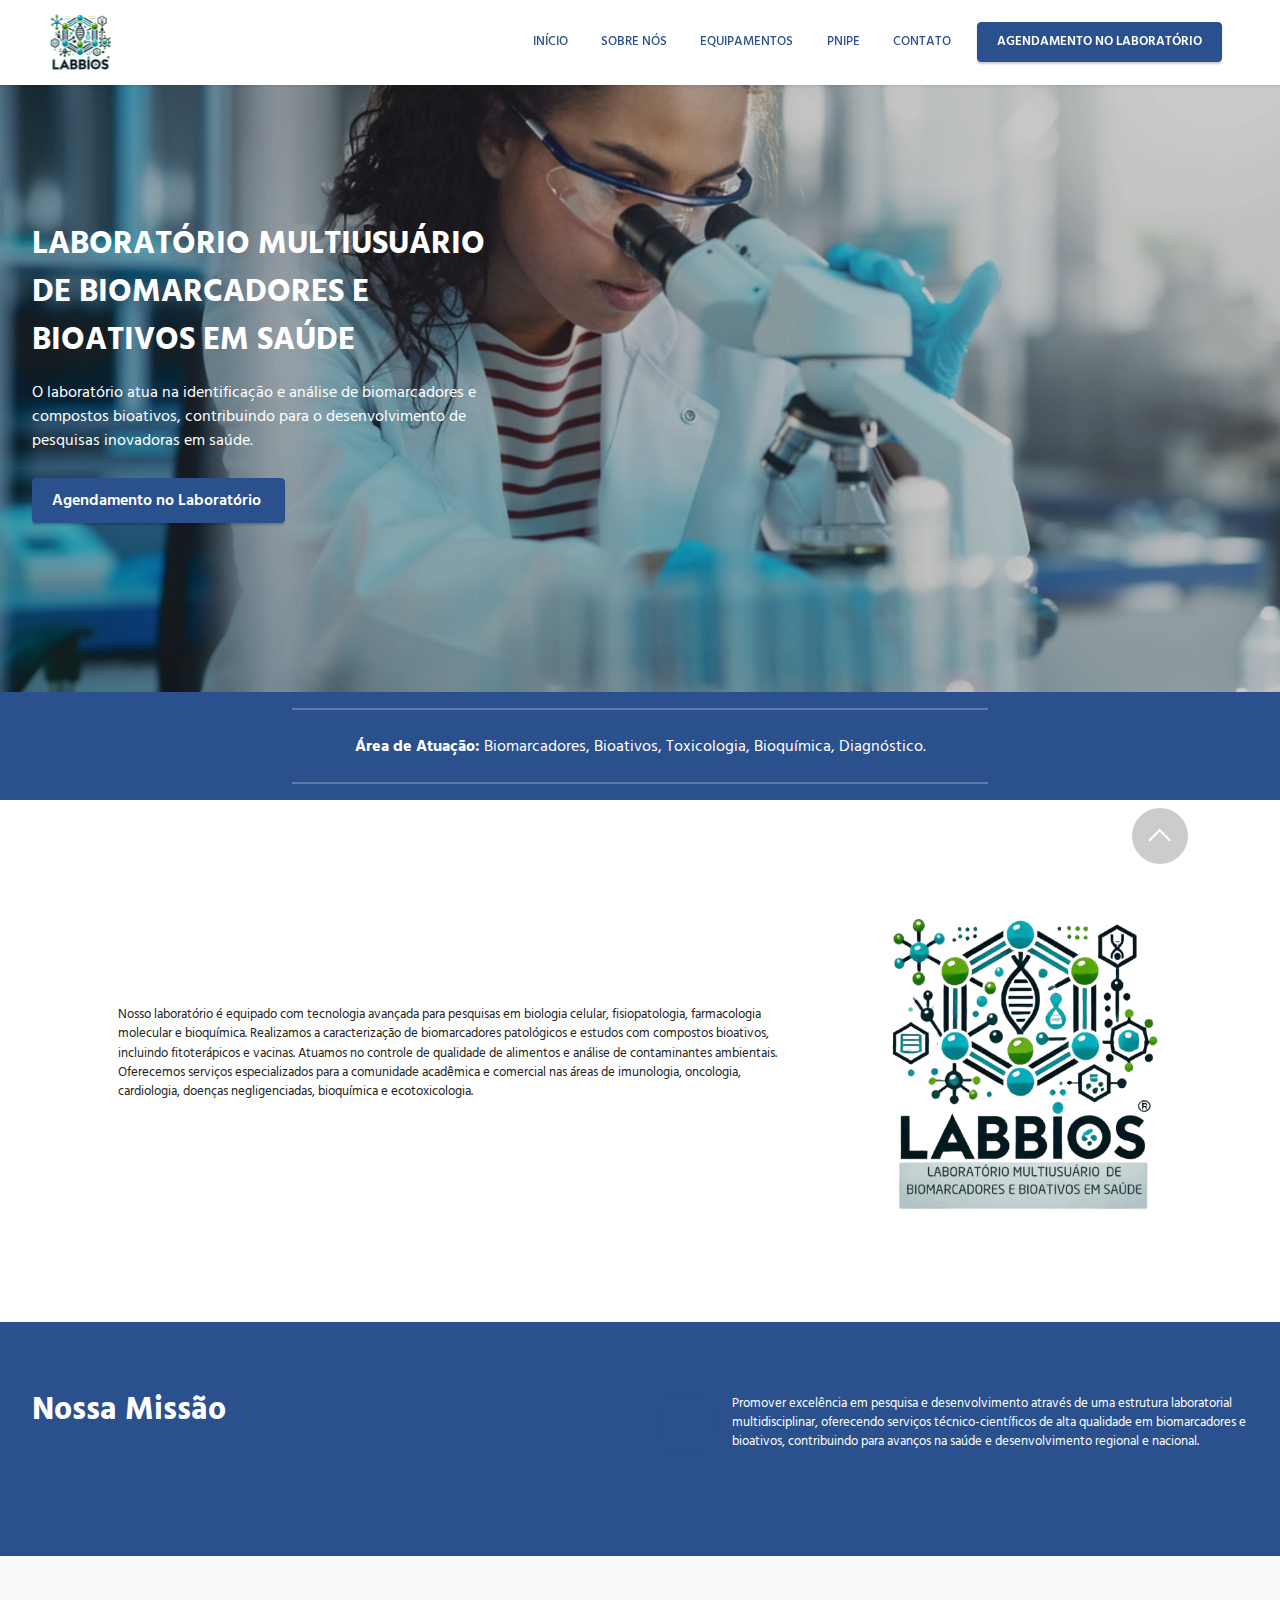
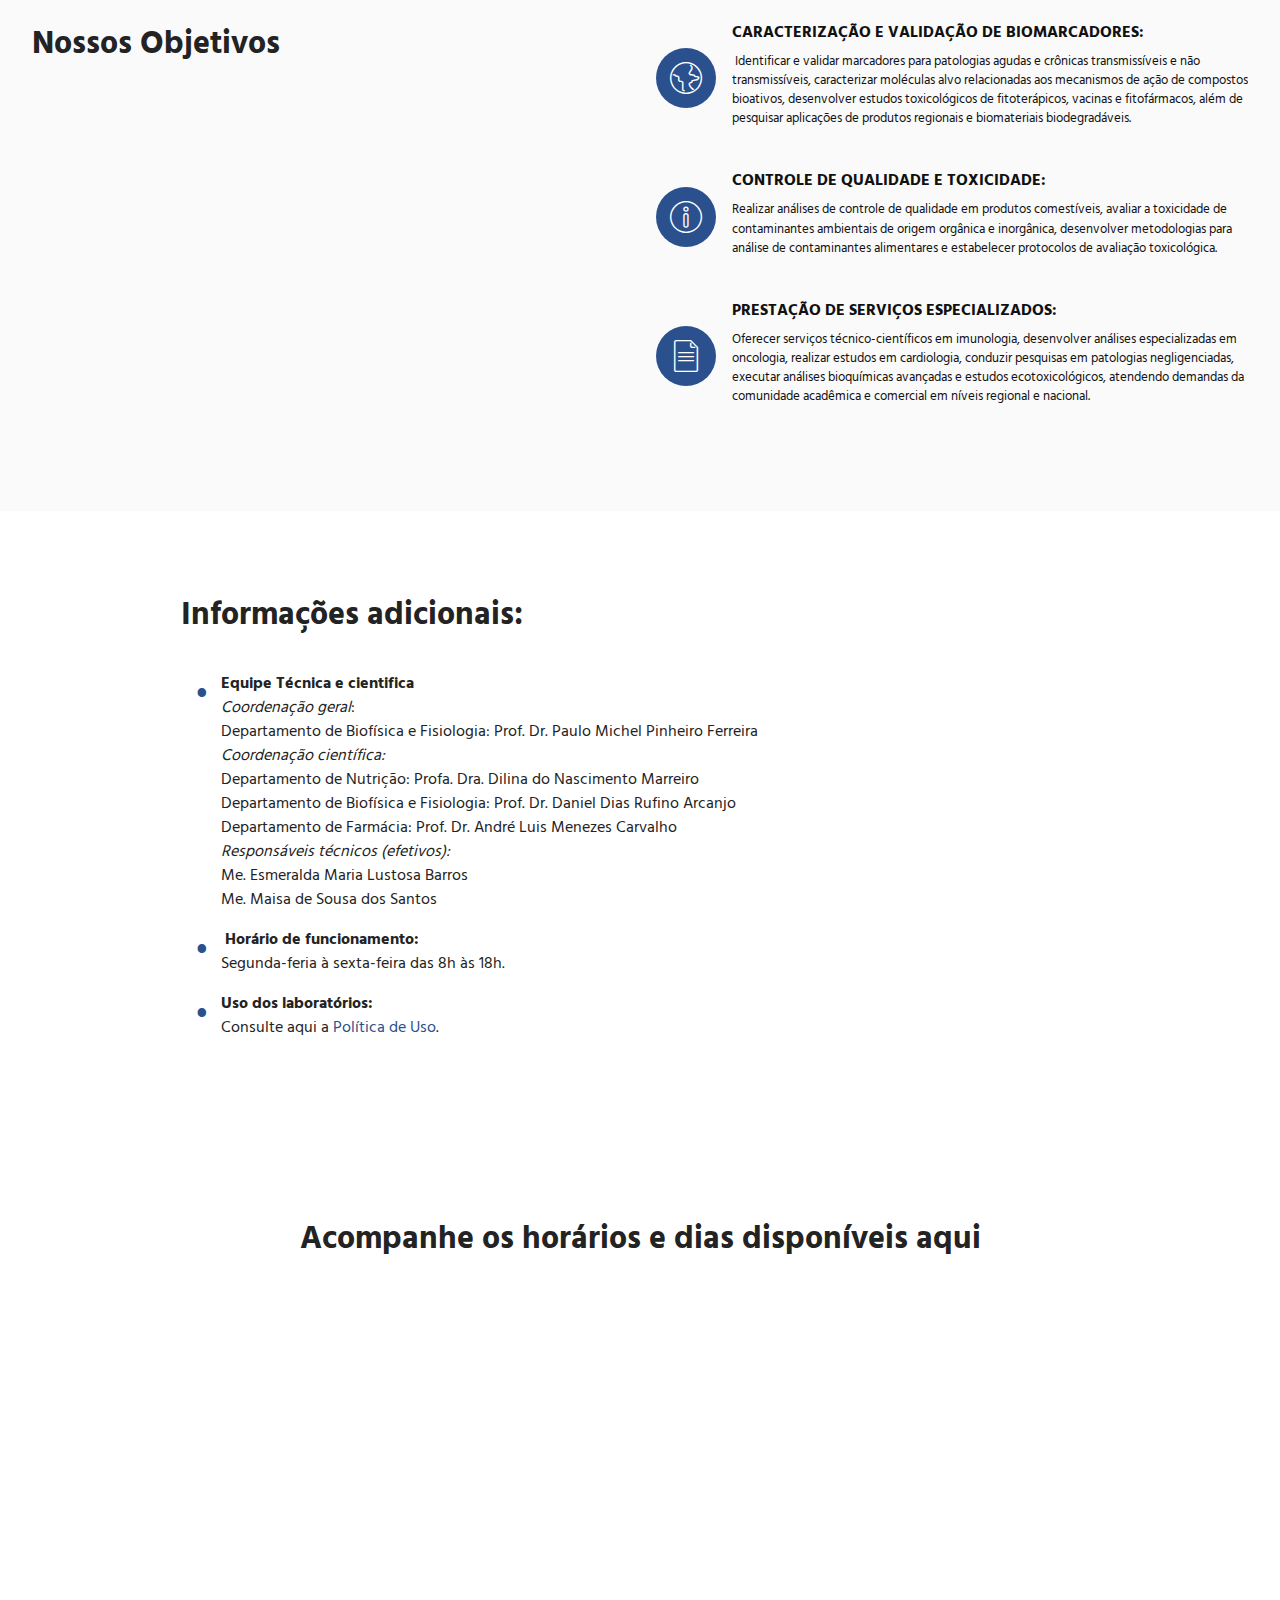
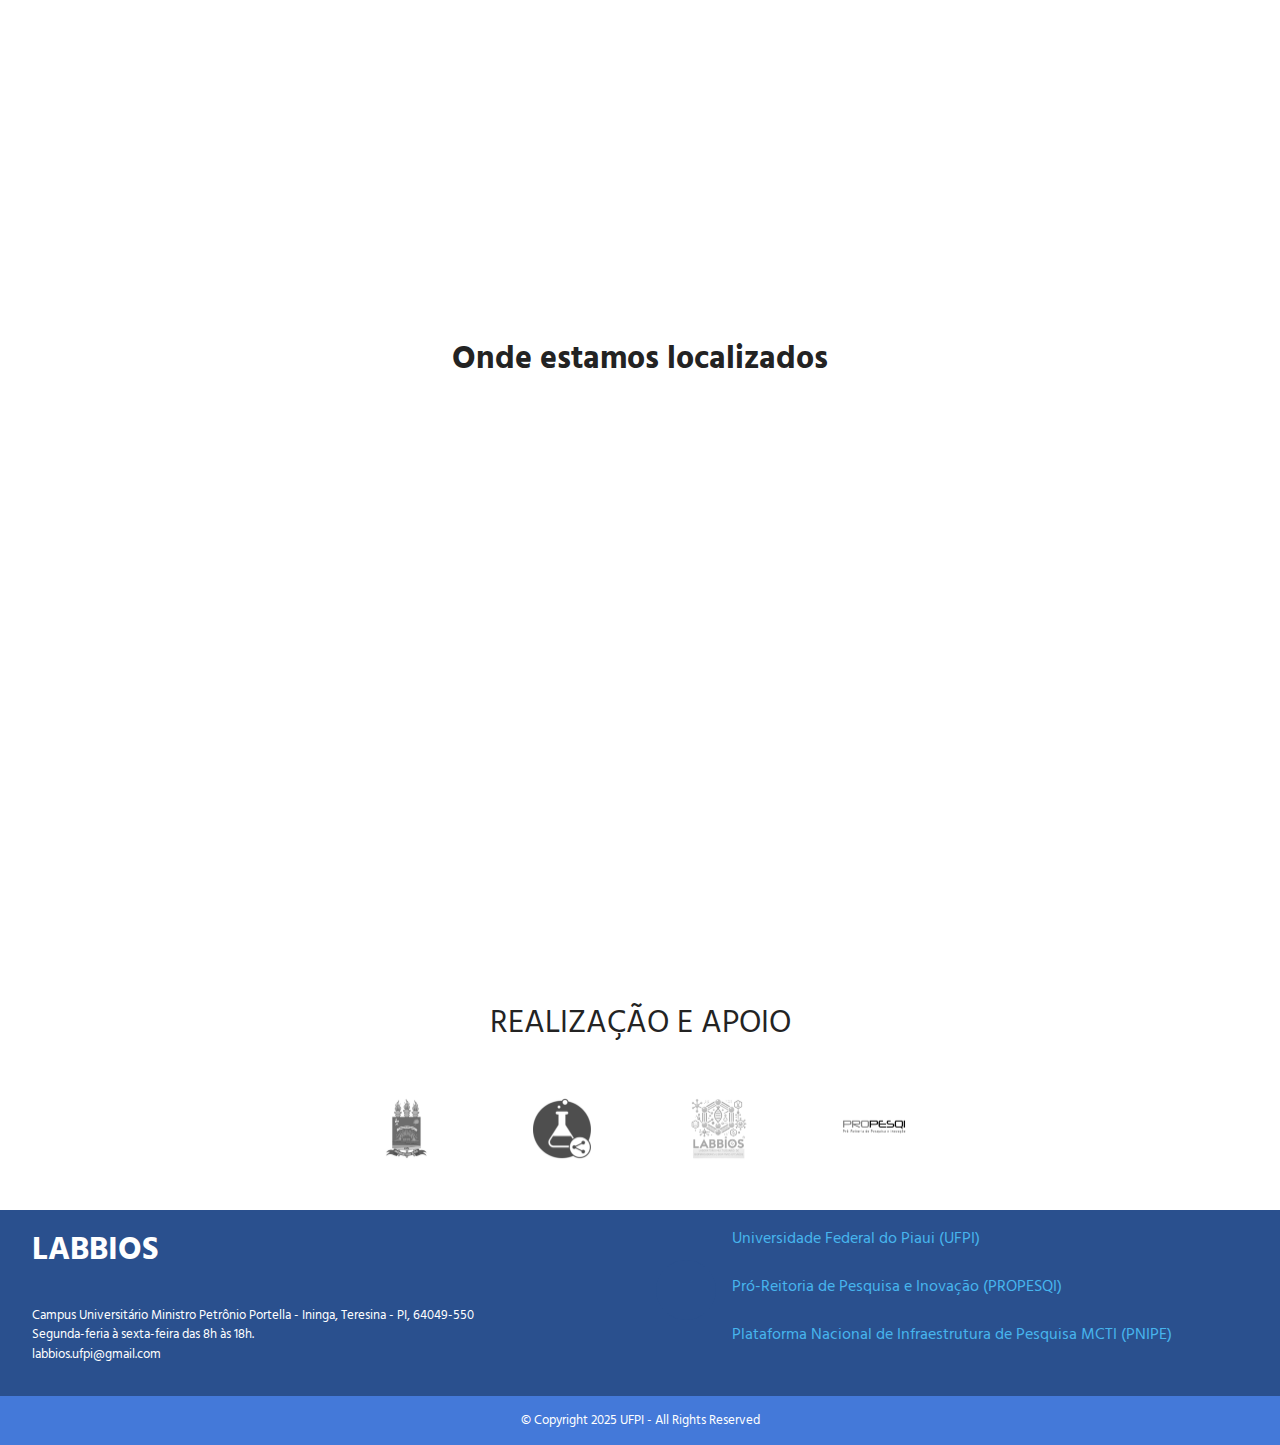
<file: index.html>
<!DOCTYPE html>
<html  >
<head>
  <!-- Site made with Mobirise Website Builder v5.9.13, https://mobirise.com -->
  <meta charset="UTF-8">
  <meta http-equiv="X-UA-Compatible" content="IE=edge">
  <meta name="generator" content="Mobirise v5.9.13, mobirise.com">
  <meta name="viewport" content="width=device-width, initial-scale=1, minimum-scale=1">
  <link rel="shortcut icon" href="assets/images/whatsapp-image-2025-01-07-at-17.22.34-removebg-preview-1-97x92.png" type="image/x-icon">
  <meta name="description" content="">
  
  
  <title>Home</title>
  <link rel="stylesheet" href="assets/web/assets/mobirise-icons2/mobirise2.css">
  <link rel="stylesheet" href="assets/web/assets/mobirise-icons/mobirise-icons.css">
  <link rel="stylesheet" href="assets/bootstrap/css/bootstrap.min.css">
  <link rel="stylesheet" href="assets/bootstrap/css/bootstrap-grid.min.css">
  <link rel="stylesheet" href="assets/bootstrap/css/bootstrap-reboot.min.css">
  <link rel="stylesheet" href="assets/parallax/jarallax.css">
  <link rel="stylesheet" href="assets/animatecss/animate.css">
  <link rel="stylesheet" href="assets/dropdown/css/style.css">
  <link rel="stylesheet" href="assets/socicon/css/styles.css">
  <link rel="stylesheet" href="assets/theme/css/style.css">
  <link rel="preload" href="https://fonts.googleapis.com/css?family=Hind+Madurai:300,400,500,600,700&display=swap" as="style" onload="this.onload=null;this.rel='stylesheet'">
  <noscript><link rel="stylesheet" href="https://fonts.googleapis.com/css?family=Hind+Madurai:300,400,500,600,700&display=swap"></noscript>
  <link rel="preload" as="style" href="assets/mobirise/css/mbr-additional.css?v=wqRxMT"><link rel="stylesheet" href="assets/mobirise/css/mbr-additional.css?v=wqRxMT" type="text/css">

  
  
  
</head>
<body>
  
  <section data-bs-version="5.1" class="menu menu2 cid-sFF0ciwnEL" once="menu" id="menu2-0">
    
    <nav class="navbar navbar-dropdown navbar-fixed-top navbar-expand-lg">
        <div class="container-fluid">
            <div class="navbar-brand">
                <span class="navbar-logo">
                    <a href="index.html">
                        <img src="assets/images/whatsapp-image-2025-01-07-at-17.22.34-removebg-preview-1-97x92.png" alt="Mobirise Website Builder" style="height: 4rem;">
                    </a>
                </span>
                
            </div>
            <button class="navbar-toggler" type="button" data-toggle="collapse" data-bs-toggle="collapse" data-target="#navbarSupportedContent" data-bs-target="#navbarSupportedContent" aria-controls="navbarNavAltMarkup" aria-expanded="false" aria-label="Toggle navigation">
                <div class="hamburger">
                    <span></span>
                    <span></span>
                    <span></span>
                    <span></span>
                </div>
            </button>
            <div class="collapse navbar-collapse" id="navbarSupportedContent">
                <ul class="navbar-nav nav-dropdown" data-app-modern-menu="true"><li class="nav-item"><a class="nav-link link text-primary display-4" href="index.html">INÍCIO</a></li>
                    <li class="nav-item"><a class="nav-link link text-primary display-4" href="index.html#content6-9">SOBRE NÓS</a></li><li class="nav-item"><a class="nav-link link text-primary display-4" href="page2.html#header1-s">EQUIPAMENTOS</a></li><li class="nav-item"><a class="nav-link link text-primary display-4" href="page6.html#image2-2a" target="_blank">PNIPE</a></li>
                    <li class="nav-item"><a class="nav-link link text-primary display-4" href="index.html#footer7-9">CONTATO</a>
                    </li></ul>
                
                <div class="navbar-buttons mbr-section-btn"><a class="btn btn-primary display-4" href="page4.html">AGENDAMENTO NO LABORATÓRIO</a></div>
            </div>
        </div>
    </nav>
</section>

<section data-bs-version="5.1" class="header1 cid-uybJX9MSV9 mbr-parallax-background" id="header1-0">

    

    
    <div class="mbr-overlay" style="opacity: 0.2; background-color: rgb(0, 0, 0);"></div>

    <div class="container-fluid">
        <div class="row">
            <div class="col-12 col-lg-5">
                <h1 class="mbr-section-title mbr-fonts-style mb-3 display-5"><strong>LABORATÓRIO MULTIUSUÁRIO DE BIOMARCADORES E BIOATIVOS EM SAÚDE&nbsp;</strong></h1>
                
                <p class="mbr-text mbr-fonts-style display-7">
                    O laboratório atua na identificação e análise de biomarcadores e compostos bioativos, contribuindo para o desenvolvimento de pesquisas inovadoras em saúde.</p>
                <div class="mbr-section-btn mt-3"><a class="btn btn-primary display-7" href="page4.html">Agendamento no Laboratório&nbsp;</a></div>
            </div>
        </div>
    </div>
</section>

<section data-bs-version="5.1" class="content6 cid-uytfgClKKB" id="content6-9">
    
    <div class="container-fluid">
        <div class="row justify-content-center">
            <div class="col-md-12 col-lg-7">
                <hr class="line">
                <p class="mbr-text align-center mbr-fonts-style my-4 display-7"><strong>Área de Atuação:</strong> Biomarcadores, Bioativos, Toxicologia, Bioquímica, Diagnóstico.</p>
                <hr class="line">
            </div>
        </div>
    </div>
</section>

<section data-bs-version="5.1" class="image2 cid-uyrIaomdlY" id="image2-2">
    

    
    

    <div class="container">
        <div class="row align-items-center">
            <div class="col-12 col-lg-4">
                <div class="image-wrapper">
                    <img src="assets/images/whatsapp-image-2025-01-07-at-17.22.34-removebg-preview-513x486.png" alt="Mobirise Website Builder">
                    
                </div>
            </div>
            <div class="col-12 col-lg">
                <div class="text-wrapper">
                    
                    <p class="mbr-text mbr-fonts-style display-4">Nosso laboratório é equipado com tecnologia avançada para pesquisas em biologia celular, fisiopatologia, farmacologia molecular e bioquímica. Realizamos a caracterização de biomarcadores patológicos e estudos com compostos bioativos, incluindo fitoterápicos e vacinas. Atuamos no controle de qualidade de alimentos e análise de contaminantes ambientais. Oferecemos serviços especializados para a comunidade acadêmica e comercial nas áreas de imunologia, oncologia, cardiologia, doenças negligenciadas, bioquímica e ecotoxicologia.<br></p>
                </div>
            </div>
        </div>
    </div>
</section>

<section data-bs-version="5.1" class="features13 cid-uz7WFp8NLh" id="features13-i">

    

    
    
    <div class="container-fluid">
        <div class="row justify-content-center">
            <div class="col-12 col-lg-6">
                <div class="card-wrapper">
                    <div class="card-box align-left">
                        <h4 class="card-title mbr-fonts-style mb-4 display-5">
                            <strong>Nossa Missão</strong></h4>
                        
                        
                    </div>
                </div>
            </div>
            <div class="col-12 col-lg-6">
                <div class="item features-without-image">
                    <div class="item-wrapper mbr-flex">
                        <div class="icon-box">
                            <span class="mbr-iconfont mbri-target" style="color: rgb(42, 80, 142); fill: rgb(42, 80, 142);"></span>
                        </div>
                        <div class="text-box">
                            <h4 class="icon-title mbr-black mbr-fonts-style display-7"></h4>
                            <h5 class="icon-text mbr-black mbr-fonts-style display-4">Promover excelência em pesquisa e desenvolvimento através de uma estrutura laboratorial multidisciplinar, oferecendo serviços técnico-científicos de alta qualidade em biomarcadores e bioativos, contribuindo para avanços na saúde e desenvolvimento regional e nacional.</h5>
                        </div>
                    </div>
                </div>
                
                
            </div>
        </div>
    </div>
</section>

<section data-bs-version="5.1" class="features13 cid-uz7yGNvSpu" id="features13-f">

    

    
    
    <div class="container-fluid">
        <div class="row justify-content-center">
            <div class="col-12 col-lg-6">
                <div class="card-wrapper">
                    <div class="card-box align-left">
                        <h4 class="card-title mbr-fonts-style mb-4 display-5">
                            <strong>Nossos Objetivos</strong></h4>
                        
                        
                    </div>
                </div>
            </div>
            <div class="col-12 col-lg-6">
                <div class="item features-without-image">
                    <div class="item-wrapper mbr-flex">
                        <div class="icon-box">
                            <span class="mbr-iconfont mbri-globe"></span>
                        </div>
                        <div class="text-box">
                            <h4 class="icon-title mbr-black mbr-fonts-style display-7"><strong>CARACTERIZAÇÃO E VALIDAÇÃO DE BIOMARCADORES:</strong></h4>
                            <h5 class="icon-text mbr-black mbr-fonts-style display-4">&nbsp;Identificar e validar marcadores para patologias agudas e crônicas transmissíveis e não transmissíveis, caracterizar moléculas alvo relacionadas aos mecanismos de ação de compostos bioativos, desenvolver estudos toxicológicos de fitoterápicos, vacinas e fitofármacos, além de pesquisar aplicações de produtos regionais e biomateriais biodegradáveis.</h5>
                        </div>
                    </div>
                </div><div class="item features-without-image">
                    <div class="item-wrapper mbr-flex">
                        <div class="icon-box">
                            <span class="mbr-iconfont mbri-info"></span>
                        </div>
                        <div class="text-box">
                            <h4 class="icon-title mbr-black mbr-fonts-style display-7"><strong>CONTROLE DE QUALIDADE E TOXICIDADE:&nbsp;</strong></h4>
                            <h5 class="icon-text mbr-black mbr-fonts-style display-4">Realizar análises de controle de qualidade em produtos comestíveis, avaliar a toxicidade de contaminantes ambientais de origem orgânica e inorgânica, desenvolver metodologias para análise de contaminantes alimentares e estabelecer protocolos de avaliação toxicológica.</h5>
                        </div>
                    </div>
                </div>
                <div class="item features-without-image">
                    <div class="item-wrapper mbr-flex">
                        <div class="icon-box">
                            <span class="mbr-iconfont mbri-file"></span>
                        </div>
                        <div class="text-box">
                            <h4 class="icon-title mbr-black mbr-fonts-style display-7"><strong>PRESTAÇÃO DE SERVIÇOS ESPECIALIZADOS:&nbsp;</strong></h4>
                            <h5 class="icon-text mbr-black mbr-fonts-style display-4">Oferecer serviços técnico-científicos em imunologia, desenvolver análises especializadas em oncologia, realizar estudos em cardiologia, conduzir pesquisas em patologias negligenciadas, executar análises bioquímicas avançadas e estudos ecotoxicológicos, atendendo demandas da comunidade acadêmica e comercial em níveis regional e nacional.</h5>
                        </div>
                    </div>
                </div>
                
            </div>
        </div>
    </div>
</section>

<section data-bs-version="5.1" class="content14 cid-uz8exN81oN" id="content14-1r">
    

    
    
    
    <div class="container">
        <div class="row justify-content-center">
            <div class="col-md-12 col-lg-10">
                    <h3 class="mbr-section-title mbr-fonts-style mb-4 display-5">
                        <strong>Informações adicionais:</strong></h3>
                <ul class="list mbr-fonts-style display-7">
                    <li><strong>Equipe Técnica&nbsp;e cientifica</strong><br><em>Coordenação geral</em>:&nbsp;<br>Departamento de Biofísica e Fisiologia: Prof. Dr. Paulo Michel Pinheiro Ferreira<br><span style="font-size: 1rem;"><em>Coordenação científica:</em>&nbsp;</span><span style="font-size: 1rem;"><br></span><span style="font-size: 1rem;">Departamento de Nutrição: Profa. Dra. Dilina do Nascimento Marreiro</span><span style="font-size: 1rem;"><br></span><span style="font-size: 1rem;">Departamento de Biofísica e Fisiologia: Prof. Dr. Daniel Dias Rufino Arcanjo&nbsp;</span><span style="font-size: 1rem;"><br></span><span style="font-size: 1rem;">Departamento de Farmácia: Prof. Dr. André Luis Menezes Carvalho<br></span><span style="font-size: 1rem;"><em>Responsáveis técnicos (efetivos):</em><br></span><span style="font-size: 1rem;">Me. Esmeralda Maria Lustosa Barros&nbsp;<br></span><span style="font-size: 1rem;">Me. Maisa de Sousa dos Santos&nbsp;</span></li><li><strong>&nbsp;Horário de funcionamento:</strong><br>Segunda-feria à sexta-feira das 8h às 18h.</li>
                    <li><strong>Uso dos laboratórios:</strong><br>Consulte aqui a <a href="page5.html#content14-1n" class="text-primary">Política de Uso</a>.</li>
                </ul>
            </div>
        </div>
    </div>
</section>

<section data-bs-version="5.1" class="map1 cid-uz76NzT6tM" id="map1-a">
    
    
    
    <div>
        <div class="mbr-section-head mb-4">
            <h3 class="mbr-section-title mbr-fonts-style align-center mb-0 display-5"><strong>Acompanhe os horários&nbsp;e dias&nbsp;disponíveis aqui</strong></h3>
            
        </div>
        <div class="google-map">
            <iframe src="https://calendar.google.com/calendar/appointments/schedules/AcZssZ0EkJ8JQbXJO09UfQImErdw18kNl7HsLAAl92P4OY4Io3_TSVg3vBWVQRgCwXvIiCc3xMMUV6jK?gv=true" style="border: 0" width="100%" height="600" frameborder="0"></iframe>
            </div>
    </div>
</section>

<section data-bs-version="5.1" class="map1 cid-uzi2cVWUpF" id="map1-2p">
    
    
    
    <div class="container">
        <div class="mbr-section-head mb-4">
            <h3 class="mbr-section-title mbr-fonts-style align-center mb-0 display-5">
                <strong>Onde estamos localizados</strong></h3>
            
        </div>
        <div class="google-map"><iframe frameborder="0" style="border:0" src="https://www.google.com/maps/embed?pb=!1m18!1m12!1m3!1d358.1113919618003!2d-42.79091572656228!3d-5.054251211732394!2m3!1f0!2f0!3f0!3m2!1i1024!2i768!4f13.1!3m3!1m2!1s0x78e397955f4b9ed%3A0x46ebf103b4d3c505!2sNTF%20-%20Nucleo%20De%20Tecnologia%20Farmaceutica!5e0!3m2!1spt-BR!2sbr!4v1736366106579!5m2!1spt-BR!2sbr" allowfullscreen=""></iframe></div>
    </div>
</section>

<section data-bs-version="5.1" class="clients1 cid-uzjmRhEsYu" id="clients1-2s">
    
    <div class="images-container container-fluid">
        <div class="mbr-section-head">
            
            
            <p class="mbr-text mbr-fonts-style align-center mt-2 display-5">REALIZAÇÃO E APOIO</p>
        </div>
        <div class="row justify-content-center mt-4">
            <div class="col-md-3 card">
                <a href="https://www.ufpi.br/"><img src="assets/images/slide4-1-240x135.png" alt="Mobirise Website Builder"></a>
            </div>
            <div class="col-md-3 card">
                <a href="https://pnipe.mcti.gov.br/"><img src="assets/images/slide3-1-240x135.png" alt="Mobirise Website Builder"></a>
            </div>
            <div class="col-md-3 card">
                <a href="https://pnipe.mcti.gov.br/laboratory/269"><img src="assets/images/slide1-1-240x135.png" alt="Mobirise Website Builder"></a>
            </div>
            <div class="col-md-3 card">
                <a href="https://www.ufpi.br/propesqi"><img src="assets/images/propesqui-cinza-logo-240x135.png" alt="Mobirise Website Builder"></a>
            </div>
            
            
            
            
        </div>
    </div>
</section>

<section data-bs-version="5.1" class="features13 cid-uzcwCFkqsa" id="features13-23">

    

    
    
    <div class="container-fluid">
        <div class="row justify-content-center">
            <div class="col-12 col-lg-6">
                <div class="card-wrapper">
                    <div class="card-box align-left">
                        <h4 class="card-title mbr-fonts-style mb-4 display-5"><strong>LABBIOS</strong></h4>
                        <p class="mbr-text mbr-fonts-style mb-4 display-4">
                            Campus Universitário Ministro Petrônio Portella - Ininga, Teresina - PI, 64049-550<br>Segunda-feria à sexta-feira das 8h às 18h.<br>labbios.ufpi@gmail.com<br></p>
                        
                    </div>
                </div>
            </div>
            <div class="col-12 col-lg-6">
                <div class="item features-without-image">
                    <div class="item-wrapper mbr-flex">
                        <div class="icon-box">
                            <span class="mbr-iconfont mbri-target" style="color: rgb(42, 80, 142); fill: rgb(42, 80, 142);"></span>
                        </div>
                        <div class="text-box">
                            <h4 class="icon-title mbr-black mbr-fonts-style display-7"><strong><a href="https://www.ufpi.br/" class="text-info">Universidade Federal&nbsp;do Piaui (UFPI)</a><br><br><a href="https://ufpi.br/propesqi/" class="text-info">Pró-Reitoria de Pesquisa e Inovação (PROPESQI)</a><br><br><a href="https://pnipe.mcti.gov.br/" class="text-info text-primary">Plataforma Nacional de Infraestrutura de Pesquisa MCTI (PNIPE)</a></strong></h4>
                            <h5 class="icon-text mbr-black mbr-fonts-style display-4"></h5>
                        </div>
                    </div>
                </div>
                
                
            </div>
        </div>
    </div>
</section>

<section data-bs-version="5.1" class="footer7 cid-sFF3CYc3p7" once="footers" id="footer7-9">

    

    

    <div class="container">
        <div class="media-container-row align-center mbr-white">
            <div class="col-12">
                <p class="mbr-text mb-0 mbr-fonts-style display-4">
                    © Copyright 2025 UFPI - All Rights Reserved
                </p>
            </div>
        </div>
    </div>
  
  
 <div id="scrollToTop" class="scrollToTop mbr-arrow-up"><a style="text-align: center;"><i class="mbr-arrow-up-icon mbr-arrow-up-icon-cm cm-icon cm-icon-smallarrow-up"></i></a></div>
    <input name="animation" type="hidden">
  </body>
</html>
</file>
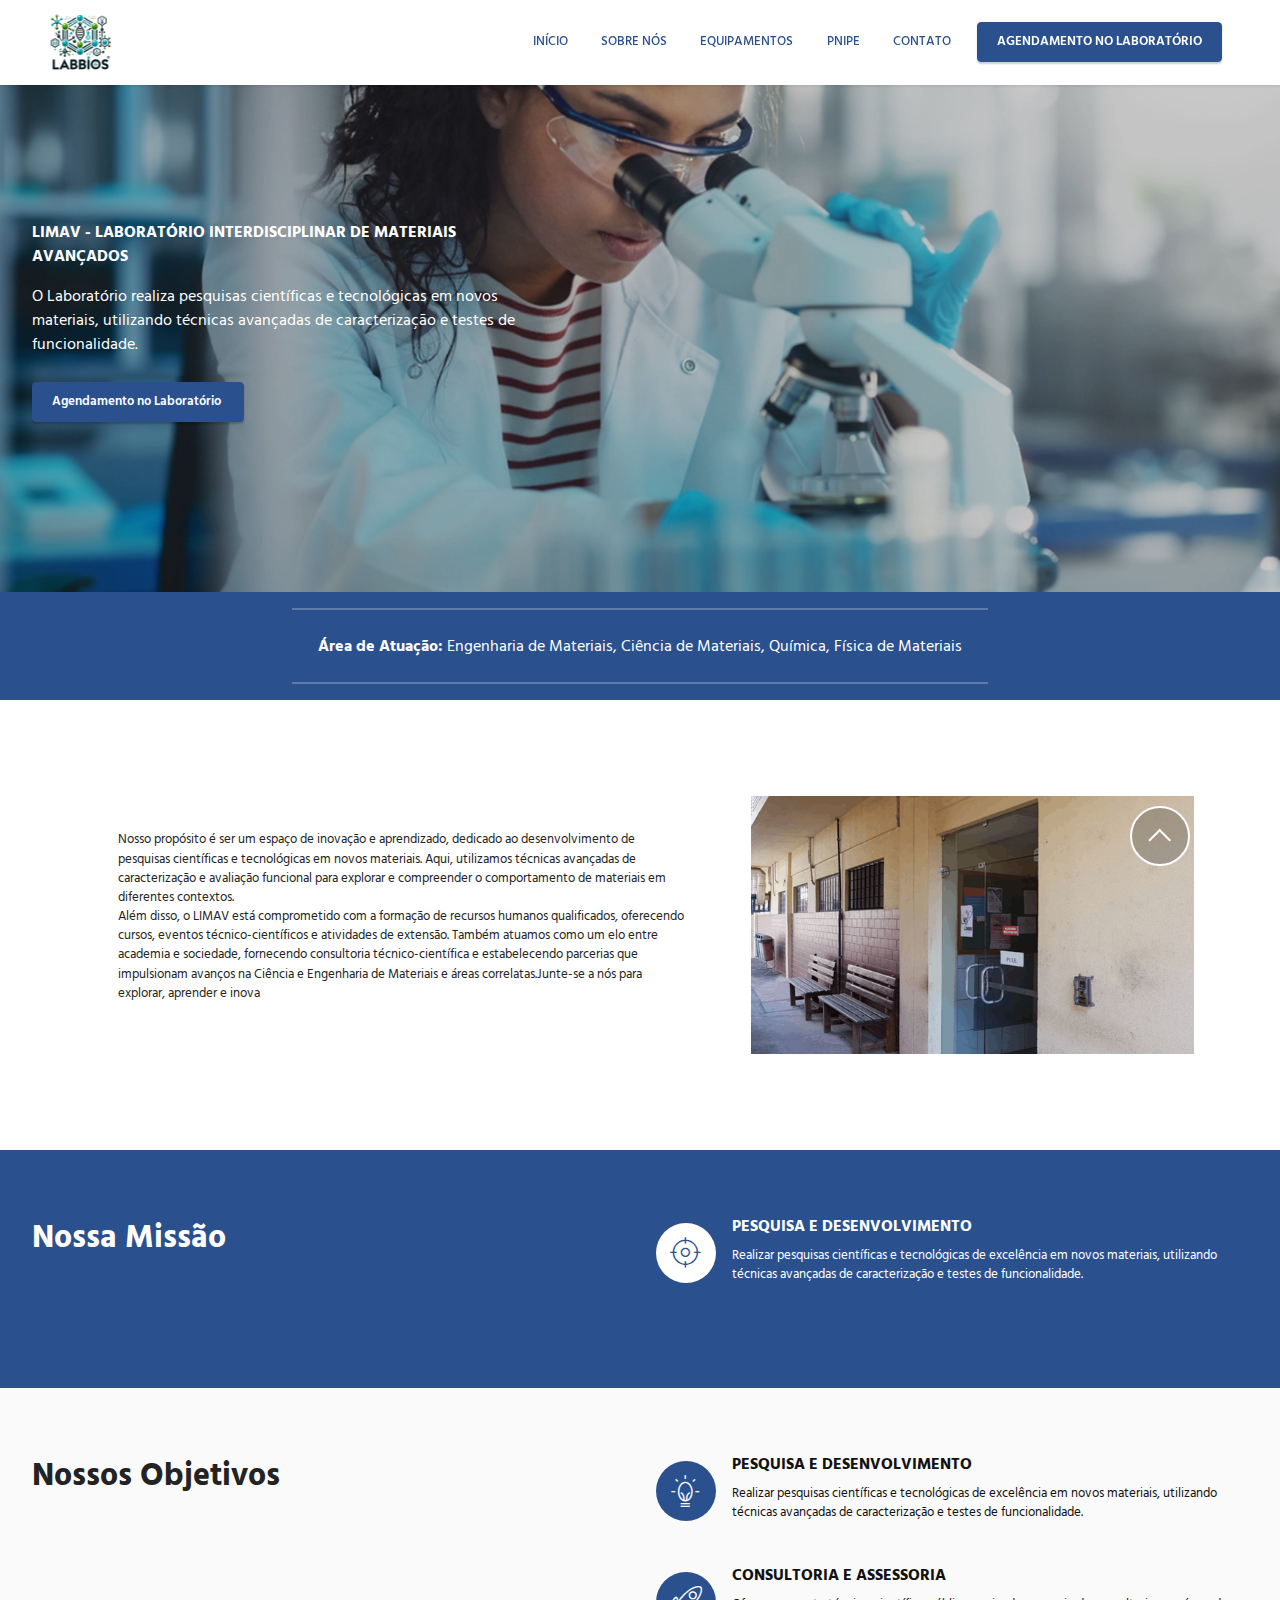
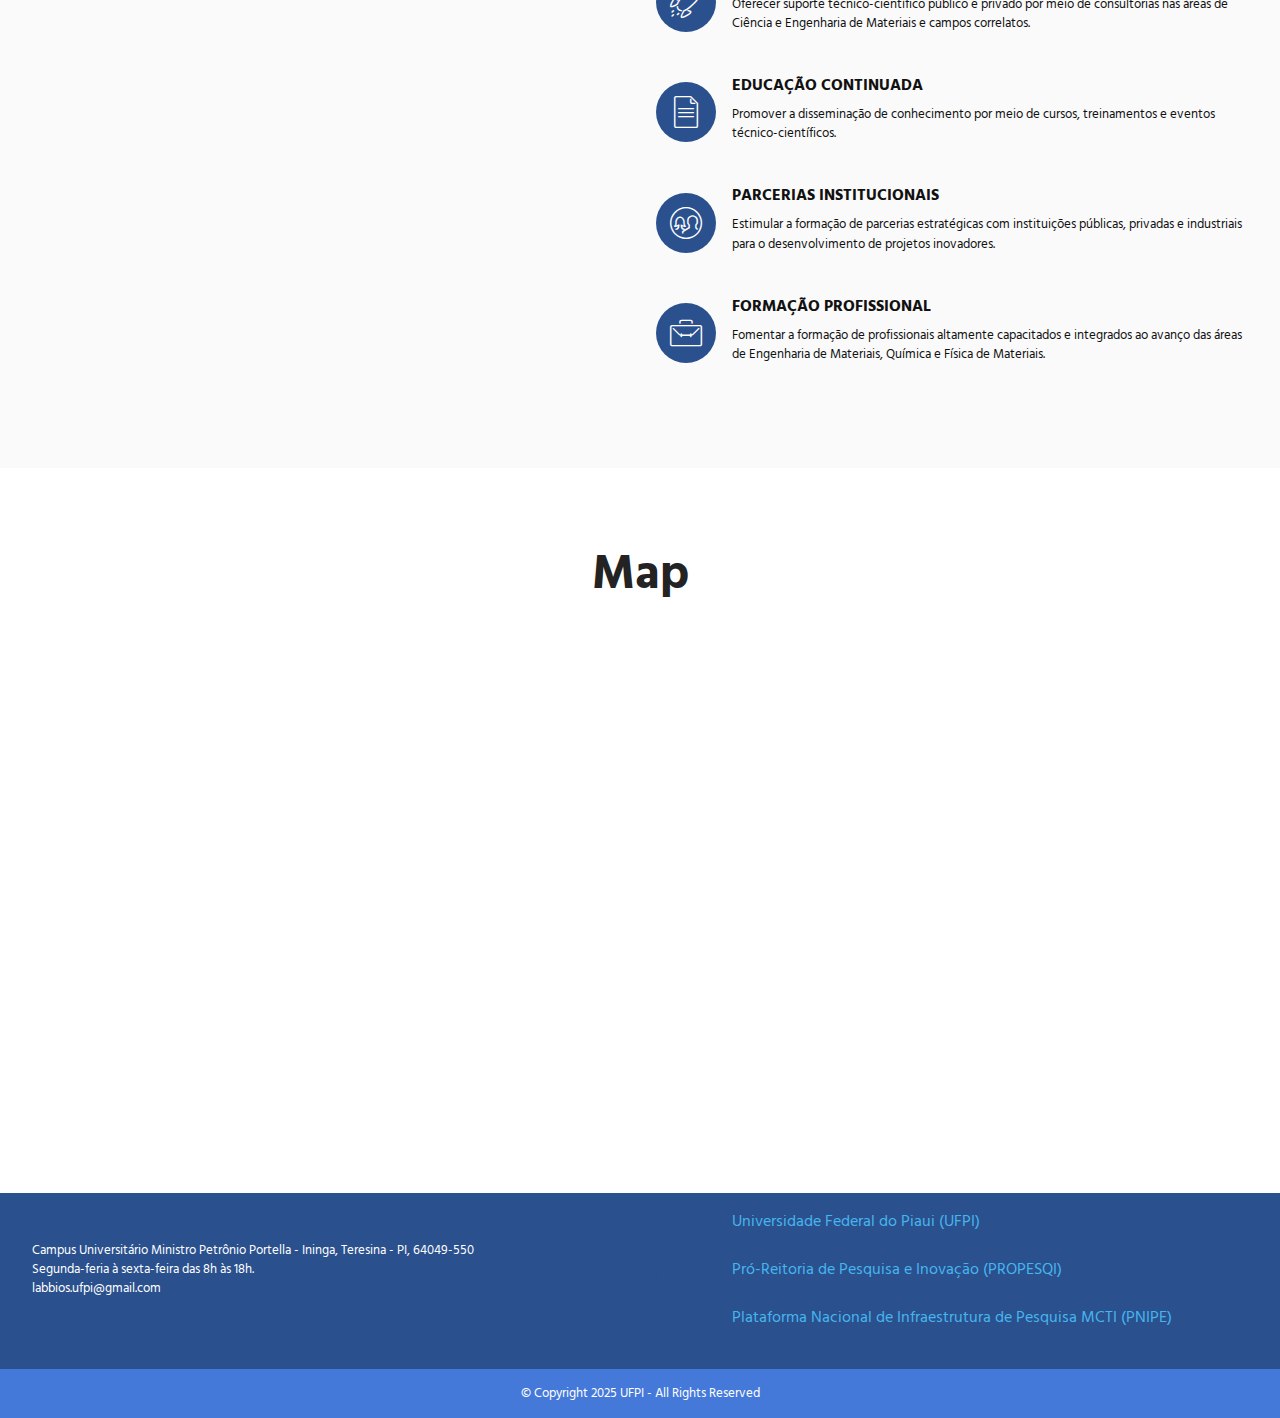
<file: page1.html>
<!DOCTYPE html>
<html  >
<head>
  <!-- Site made with Mobirise Website Builder v5.9.13, https://mobirise.com -->
  <meta charset="UTF-8">
  <meta http-equiv="X-UA-Compatible" content="IE=edge">
  <meta name="generator" content="Mobirise v5.9.13, mobirise.com">
  <meta name="viewport" content="width=device-width, initial-scale=1, minimum-scale=1">
  <link rel="shortcut icon" href="assets/images/whatsapp-image-2025-01-07-at-17.22.34-removebg-preview-1-97x92.png" type="image/x-icon">
  <meta name="description" content="">
  
  
  <title>Documentos</title>
  <link rel="stylesheet" href="assets/web/assets/mobirise-icons2/mobirise2.css">
  <link rel="stylesheet" href="assets/web/assets/mobirise-icons/mobirise-icons.css">
  <link rel="stylesheet" href="assets/bootstrap/css/bootstrap.min.css">
  <link rel="stylesheet" href="assets/bootstrap/css/bootstrap-grid.min.css">
  <link rel="stylesheet" href="assets/bootstrap/css/bootstrap-reboot.min.css">
  <link rel="stylesheet" href="assets/parallax/jarallax.css">
  <link rel="stylesheet" href="assets/animatecss/animate.css">
  <link rel="stylesheet" href="assets/dropdown/css/style.css">
  <link rel="stylesheet" href="assets/socicon/css/styles.css">
  <link rel="stylesheet" href="assets/theme/css/style.css">
  <link rel="preload" href="https://fonts.googleapis.com/css?family=Hind+Madurai:300,400,500,600,700&display=swap" as="style" onload="this.onload=null;this.rel='stylesheet'">
  <noscript><link rel="stylesheet" href="https://fonts.googleapis.com/css?family=Hind+Madurai:300,400,500,600,700&display=swap"></noscript>
  <link rel="preload" as="style" href="assets/mobirise/css/mbr-additional.css?v=FoHn1s"><link rel="stylesheet" href="assets/mobirise/css/mbr-additional.css?v=FoHn1s" type="text/css">

  
  
  
</head>
<body>
  
  <section data-bs-version="5.1" class="menu menu2 cid-uz86tMvlaa" once="menu" id="menu2-j">
    
    <nav class="navbar navbar-dropdown navbar-fixed-top navbar-expand-lg">
        <div class="container-fluid">
            <div class="navbar-brand">
                <span class="navbar-logo">
                    <a href="index.html">
                        <img src="assets/images/whatsapp-image-2025-01-07-at-17.22.34-removebg-preview-1-97x92.png" alt="Mobirise Website Builder" style="height: 4rem;">
                    </a>
                </span>
                
            </div>
            <button class="navbar-toggler" type="button" data-toggle="collapse" data-bs-toggle="collapse" data-target="#navbarSupportedContent" data-bs-target="#navbarSupportedContent" aria-controls="navbarNavAltMarkup" aria-expanded="false" aria-label="Toggle navigation">
                <div class="hamburger">
                    <span></span>
                    <span></span>
                    <span></span>
                    <span></span>
                </div>
            </button>
            <div class="collapse navbar-collapse" id="navbarSupportedContent">
                <ul class="navbar-nav nav-dropdown" data-app-modern-menu="true"><li class="nav-item"><a class="nav-link link text-primary display-4" href="index.html">INÍCIO</a></li>
                    <li class="nav-item"><a class="nav-link link text-primary display-4" href="index.html#content6-9">SOBRE NÓS</a></li><li class="nav-item"><a class="nav-link link text-primary display-4" href="page2.html#header1-s">EQUIPAMENTOS</a></li><li class="nav-item"><a class="nav-link link text-primary display-4" href="page6.html#image2-2a" target="_blank">PNIPE</a></li>
                    <li class="nav-item"><a class="nav-link link text-primary display-4" href="index.html#footer7-9">CONTATO</a>
                    </li></ul>
                
                <div class="navbar-buttons mbr-section-btn"><a class="btn btn-primary display-4" href="page4.html">AGENDAMENTO NO LABORATÓRIO</a></div>
            </div>
        </div>
    </nav>
</section>

<section data-bs-version="5.1" class="header1 cid-uz86tN0mlJ mbr-parallax-background" id="header1-k">

    

    
    <div class="mbr-overlay" style="opacity: 0.2; background-color: rgb(0, 0, 0);"></div>

    <div class="container-fluid">
        <div class="row">
            <div class="col-12 col-lg-5">
                <h1 class="mbr-section-title mbr-fonts-style mb-3 display-7"><strong>LIMAV - LABORATÓRIO INTERDISCIPLINAR DE MATERIAIS AVANÇADOS</strong></h1>
                
                <p class="mbr-text mbr-fonts-style display-7">
                    O Laboratório realiza pesquisas científicas e tecnológicas em novos materiais, utilizando técnicas avançadas de caracterização e testes de funcionalidade.</p>
                <div class="mbr-section-btn mt-3"><a class="btn btn-primary display-4" href="https://docs.google.com/forms/d/e/1FAIpQLSeRYLf8_fJd22Gaff1ybY5tuPeF6IUD7QrT4xXNokRwAoMxMw/viewform">Agendamento no Laboratório&nbsp;</a></div>
            </div>
        </div>
    </div>
</section>

<section data-bs-version="5.1" class="content6 cid-uz86tNskp1" id="content6-l">
    
    <div class="container-fluid">
        <div class="row justify-content-center">
            <div class="col-md-12 col-lg-7">
                <hr class="line">
                <p class="mbr-text align-center mbr-fonts-style my-4 display-7"><strong>Área de Atuação:</strong> Engenharia de Materiais, Ciência de Materiais, Química, Física de Materiais</p>
                <hr class="line">
            </div>
        </div>
    </div>
</section>

<section data-bs-version="5.1" class="image2 cid-uz86tNK6Be" id="image2-m">
    

    
    

    <div class="container">
        <div class="row align-items-center">
            <div class="col-12 col-lg-5">
                <div class="image-wrapper">
                    <img src="assets/images/imagem1-602x351.png" alt="Mobirise Website Builder">
                    
                </div>
            </div>
            <div class="col-12 col-lg">
                <div class="text-wrapper">
                    
                    <p class="mbr-text mbr-fonts-style display-4">Nosso propósito é ser um espaço de inovação e aprendizado, dedicado ao desenvolvimento de pesquisas científicas e tecnológicas em novos materiais. Aqui, utilizamos técnicas avançadas de caracterização e avaliação funcional para explorar e compreender o comportamento de materiais em diferentes contextos.     
<br>Além disso, o LIMAV está comprometido com a formação de recursos humanos qualificados, oferecendo cursos, eventos técnico-científicos e atividades de extensão. Também atuamos como um elo entre academia e sociedade, fornecendo consultoria técnico-científica e estabelecendo parcerias que impulsionam avanços na Ciência e Engenharia de Materiais e áreas correlatas.Junte-se a nós para explorar, aprender e inova</p>
                </div>
            </div>
        </div>
    </div>
</section>

<section data-bs-version="5.1" class="features13 cid-uz86tOcgJm" id="features13-n">

    

    
    
    <div class="container-fluid">
        <div class="row justify-content-center">
            <div class="col-12 col-lg-6">
                <div class="card-wrapper">
                    <div class="card-box align-left">
                        <h4 class="card-title mbr-fonts-style mb-4 display-5">
                            <strong>Nossa Missão</strong></h4>
                        
                        
                    </div>
                </div>
            </div>
            <div class="col-12 col-lg-6">
                <div class="item features-without-image">
                    <div class="item-wrapper mbr-flex">
                        <div class="icon-box">
                            <span class="mbr-iconfont mbri-target" style="color: rgb(42, 80, 142); fill: rgb(42, 80, 142);"></span>
                        </div>
                        <div class="text-box">
                            <h4 class="icon-title mbr-black mbr-fonts-style display-7"><strong>PESQUISA E DESENVOLVIMENTO</strong></h4>
                            <h5 class="icon-text mbr-black mbr-fonts-style display-4">Realizar pesquisas científicas e tecnológicas de excelência em novos materiais, utilizando técnicas avançadas de caracterização e testes de funcionalidade.</h5>
                        </div>
                    </div>
                </div>
                
                
            </div>
        </div>
    </div>
</section>

<section data-bs-version="5.1" class="features13 cid-uz86tOHtGC" id="features13-o">

    

    
    
    <div class="container-fluid">
        <div class="row justify-content-center">
            <div class="col-12 col-lg-6">
                <div class="card-wrapper">
                    <div class="card-box align-left">
                        <h4 class="card-title mbr-fonts-style mb-4 display-5">
                            <strong>Nossos Objetivos</strong></h4>
                        
                        
                    </div>
                </div>
            </div>
            <div class="col-12 col-lg-6">
                <div class="item features-without-image">
                    <div class="item-wrapper mbr-flex">
                        <div class="icon-box">
                            <span class="mbr-iconfont mbri-idea"></span>
                        </div>
                        <div class="text-box">
                            <h4 class="icon-title mbr-black mbr-fonts-style display-7"><strong>PESQUISA E DESENVOLVIMENTO</strong></h4>
                            <h5 class="icon-text mbr-black mbr-fonts-style display-4">Realizar pesquisas científicas e tecnológicas de excelência em novos materiais, utilizando técnicas avançadas de caracterização e testes de funcionalidade.</h5>
                        </div>
                    </div>
                </div><div class="item features-without-image">
                    <div class="item-wrapper mbr-flex">
                        <div class="icon-box">
                            <span class="mbr-iconfont mbri-rocket"></span>
                        </div>
                        <div class="text-box">
                            <h4 class="icon-title mbr-black mbr-fonts-style display-7"><strong>CONSULTORIA E ASSESSORIA</strong></h4>
                            <h5 class="icon-text mbr-black mbr-fonts-style display-4">Oferecer suporte técnico-científico público e privado por meio de consultorias nas áreas de Ciência e Engenharia de Materiais e campos correlatos.</h5>
                        </div>
                    </div>
                </div>
                <div class="item features-without-image">
                    <div class="item-wrapper mbr-flex">
                        <div class="icon-box">
                            <span class="mbr-iconfont mbri-file"></span>
                        </div>
                        <div class="text-box">
                            <h4 class="icon-title mbr-black mbr-fonts-style display-7"><strong>EDUCAÇÃO CONTINUADA</strong></h4>
                            <h5 class="icon-text mbr-black mbr-fonts-style display-4">Promover a disseminação de conhecimento por meio de cursos, treinamentos e eventos técnico-científicos.</h5>
                        </div>
                    </div>
                </div>
                <div class="item features-without-image">
                    <div class="item-wrapper mbr-flex">
                        <div class="icon-box">
                            <span class="mbr-iconfont mbri-users"></span>
                        </div>
                        <div class="text-box">
                            <h4 class="icon-title mbr-black mbr-fonts-style display-7"><strong>PARCERIAS INSTITUCIONAIS</strong></h4>
                            <h5 class="icon-text mbr-black mbr-fonts-style display-4">Estimular a formação de parcerias estratégicas com instituições públicas, privadas e industriais para o desenvolvimento de projetos inovadores.</h5>
                        </div>
                    </div>
                </div><div class="item features-without-image">
                    <div class="item-wrapper mbr-flex">
                        <div class="icon-box">
                            <span class="mbr-iconfont mbri-briefcase"></span>
                        </div>
                        <div class="text-box">
                            <h4 class="icon-title mbr-black mbr-fonts-style display-7"><strong>FORMAÇÃO PROFISSIONAL</strong></h4>
                            <h5 class="icon-text mbr-black mbr-fonts-style display-4">Fomentar a formação de profissionais altamente capacitados e integrados ao avanço das áreas de Engenharia de Materiais, Química e Física de Materiais.</h5>
                        </div>
                    </div>
                </div>
            </div>
        </div>
    </div>
</section>

<section data-bs-version="5.1" class="map1 cid-uz86tPcswH" id="map1-p">
    
    
    
    <div class="container">
        <div class="mbr-section-head mb-4">
            <h3 class="mbr-section-title mbr-fonts-style align-center mb-0 display-2">
                <strong>Map</strong>
            </h3>
            
        </div>
        <div class="google-map"><iframe frameborder="0" style="border:0" src="https://calendar.google.com/calendar/appointments/schedules/AcZssZ00e7Iqk5AN0vWwdnrsH6E_02L5POIzWw5rJJKbyNdjQ9Mn8i0uiVpl836swboEg9cjiRQRemGy?gv=true" allowfullscreen=""></iframe></div>
    </div>
</section>

<section data-bs-version="5.1" class="features13 cid-uzcwFF4Ljf" id="features13-24">

    

    
    
    <div class="container-fluid">
        <div class="row justify-content-center">
            <div class="col-12 col-lg-6">
                <div class="card-wrapper">
                    <div class="card-box align-left">
                        <h4 class="card-title mbr-fonts-style mb-4 display-5"></h4>
                        <p class="mbr-text mbr-fonts-style mb-4 display-4">Campus Universitário Ministro Petrônio Portella - Ininga, Teresina - PI, 64049-550
<br>Segunda-feria à sexta-feira das 8h às 18h.
<br>labbios.ufpi@gmail.com<br></p>
                        
                    </div>
                </div>
            </div>
            <div class="col-12 col-lg-6">
                <div class="item features-without-image">
                    <div class="item-wrapper mbr-flex">
                        <div class="icon-box">
                            <span class="mbr-iconfont mbri-target" style="color: rgb(42, 80, 142); fill: rgb(42, 80, 142);"></span>
                        </div>
                        <div class="text-box">
                            <h4 class="icon-title mbr-black mbr-fonts-style display-7"><strong><a href="https://www.ufpi.br/" class="text-info">Universidade Federal&nbsp;do Piaui (UFPI)</a><br><br><a href="https://ufpi.br/propesqi/" class="text-info">Pró-Reitoria de Pesquisa e Inovação (PROPESQI)</a><br><br><a href="https://multiusuarios.ufpi.edu.br/pnipe#h.yc72v6pbua37" class="text-info">Plataforma Nacional de Infraestrutura de Pesquisa MCTI (PNIPE)</a></strong></h4>
                            <h5 class="icon-text mbr-black mbr-fonts-style display-4"></h5>
                        </div>
                    </div>
                </div>
                
                
            </div>
        </div>
    </div>
</section>

<section data-bs-version="5.1" class="footer7 cid-uz86tPIZgO" once="footers" id="footer7-q">

    

    

    <div class="container">
        <div class="media-container-row align-center mbr-white">
            <div class="col-12">
                <p class="mbr-text mb-0 mbr-fonts-style display-4">
                    © Copyright 2025 UFPI - All Rights Reserved
                </p>
            </div>
        </div>
    </div>
  
  
 <div id="scrollToTop" class="scrollToTop mbr-arrow-up"><a style="text-align: center;"><i class="mbr-arrow-up-icon mbr-arrow-up-icon-cm cm-icon cm-icon-smallarrow-up"></i></a></div>
    <input name="animation" type="hidden">
  </body>
</html>
</file>
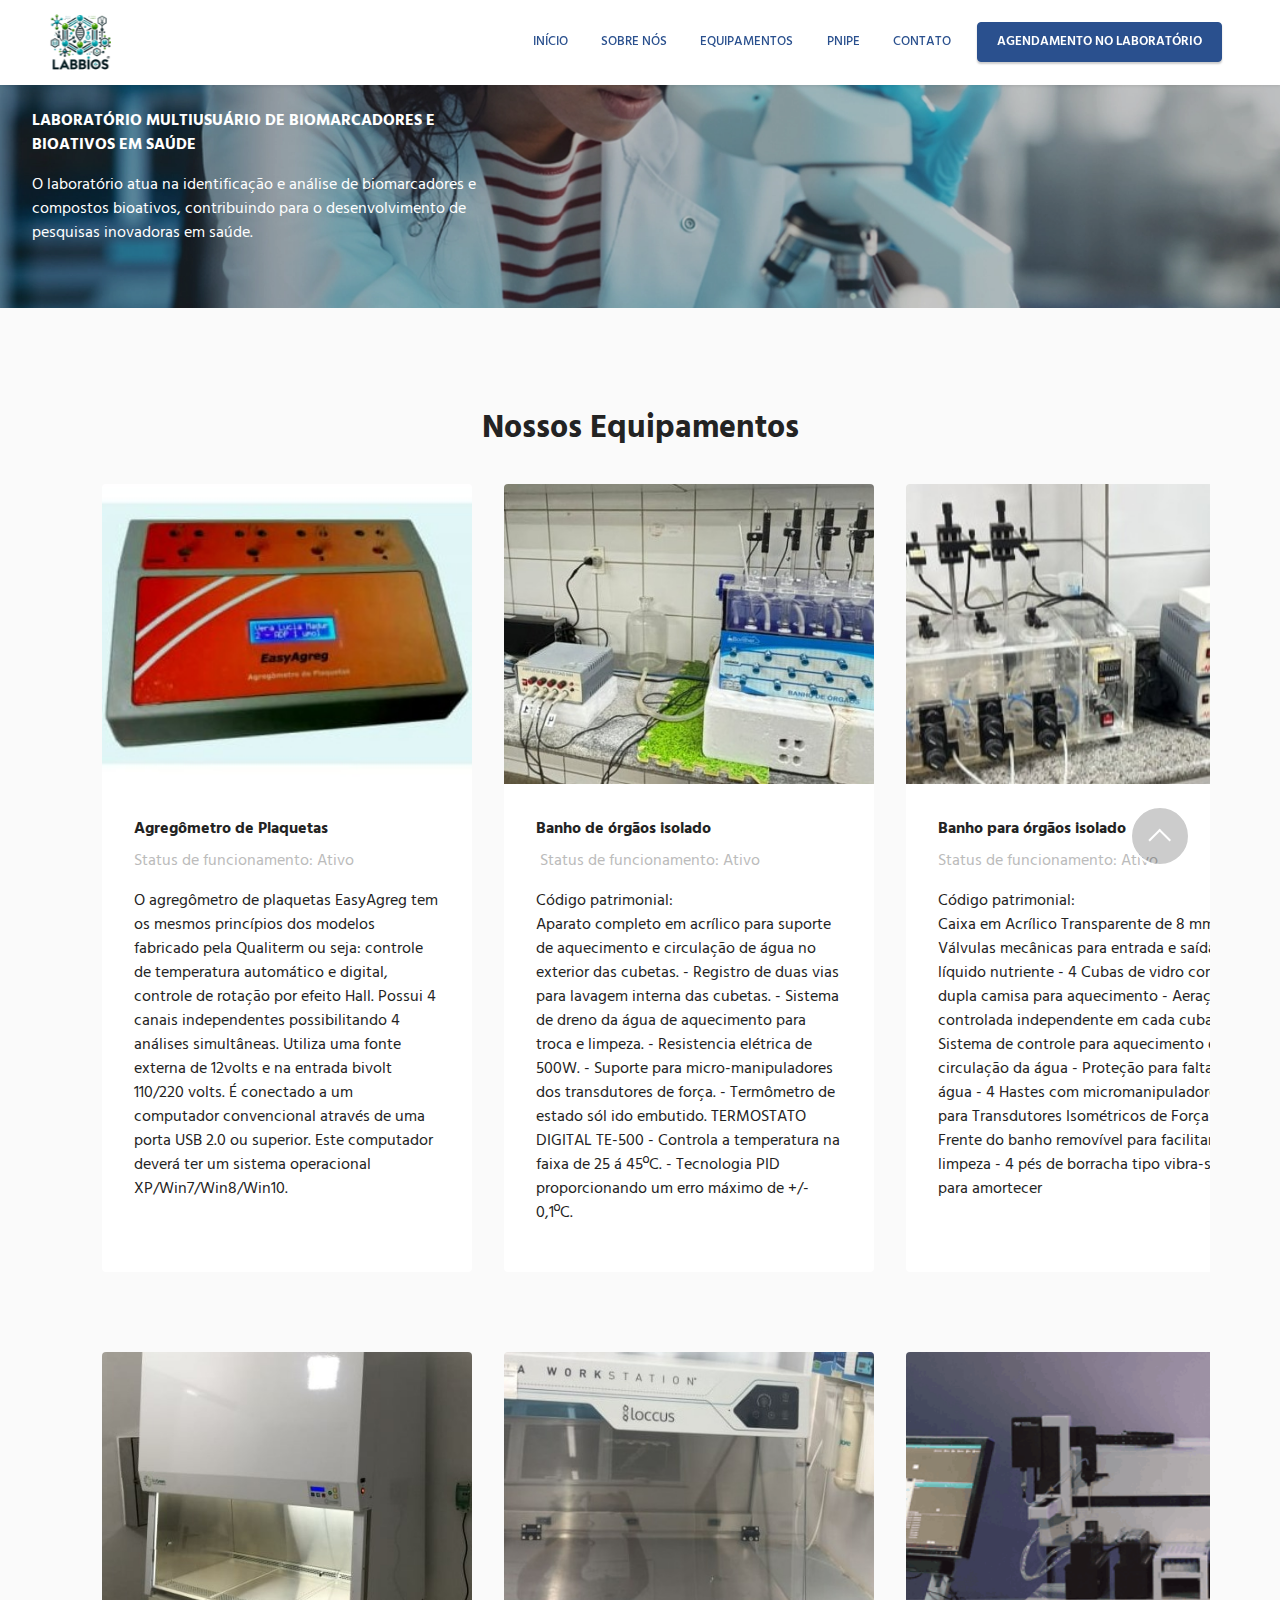
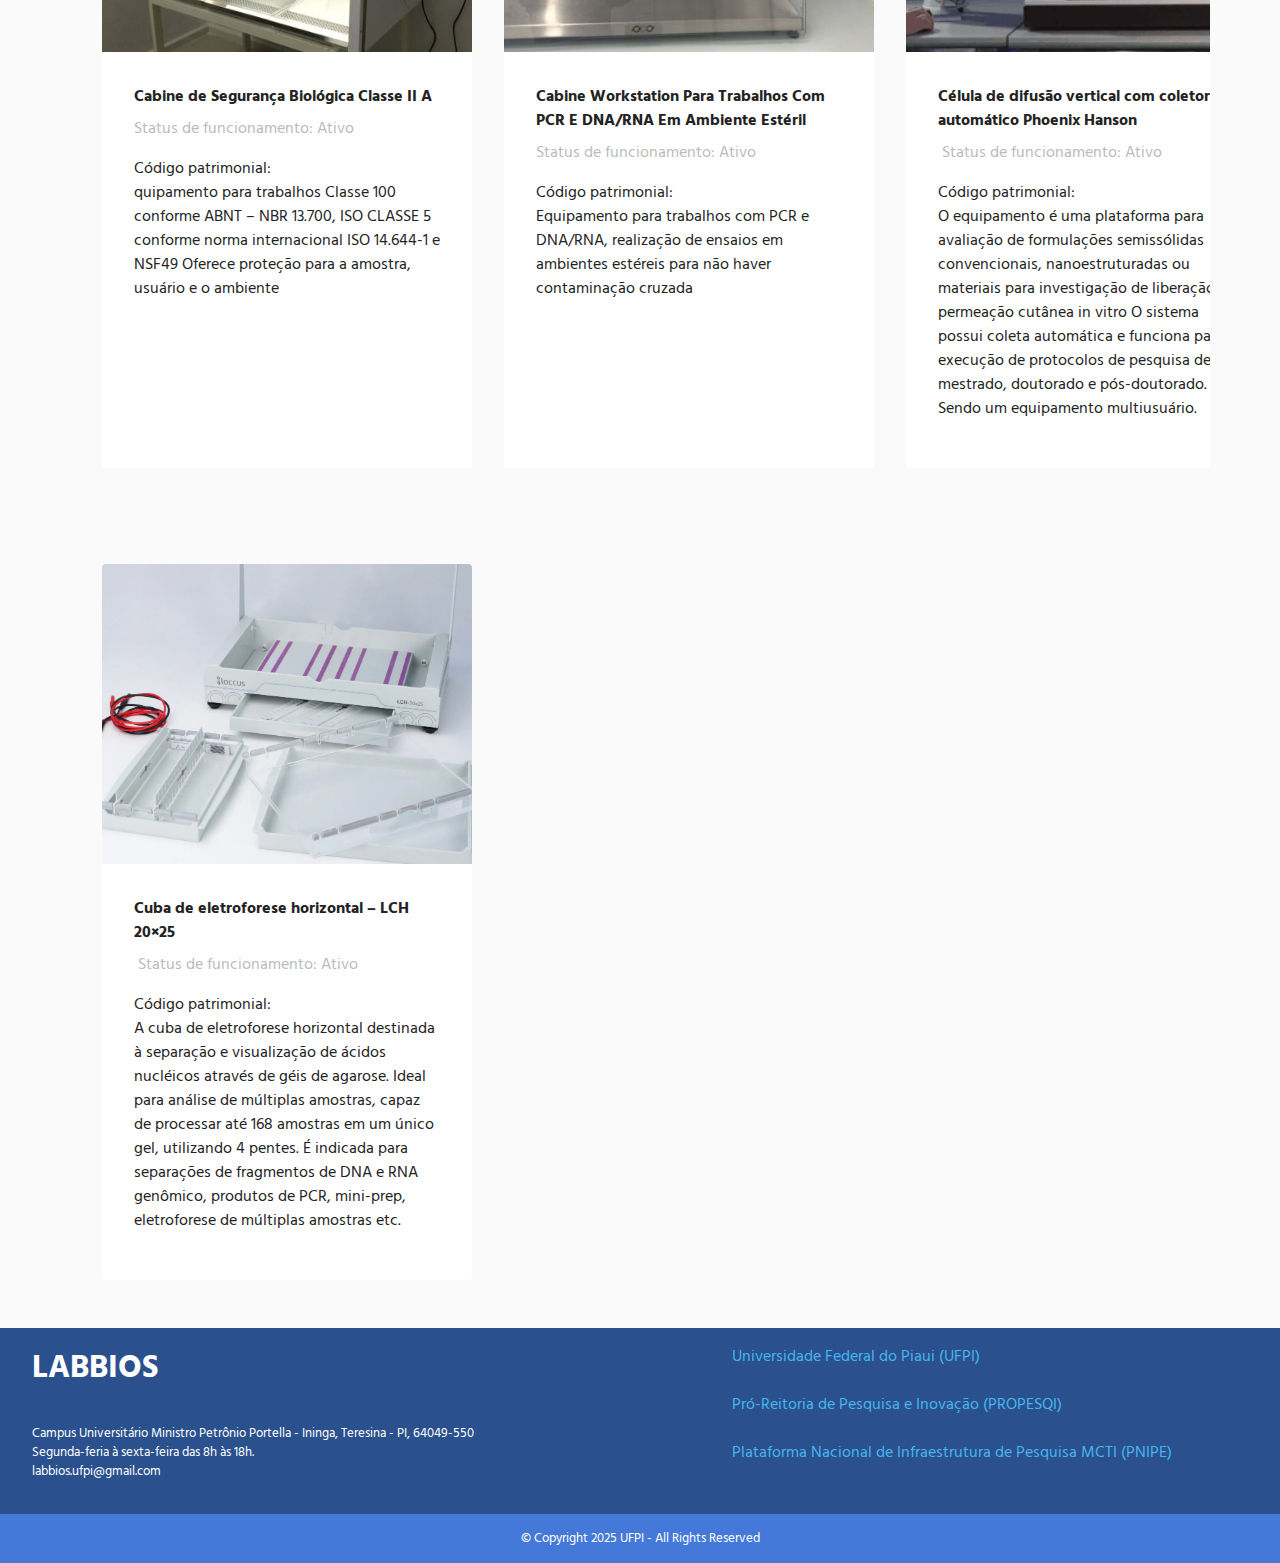
<file: page2.html>
<!DOCTYPE html>
<html  >
<head>
  <!-- Site made with Mobirise Website Builder v5.9.13, https://mobirise.com -->
  <meta charset="UTF-8">
  <meta http-equiv="X-UA-Compatible" content="IE=edge">
  <meta name="generator" content="Mobirise v5.9.13, mobirise.com">
  <meta name="viewport" content="width=device-width, initial-scale=1, minimum-scale=1">
  <link rel="shortcut icon" href="assets/images/whatsapp-image-2025-01-07-at-17.22.34-removebg-preview-1-97x92.png" type="image/x-icon">
  <meta name="description" content="">
  
  
  <title>Equipamentos</title>
  <link rel="stylesheet" href="assets/web/assets/mobirise-icons2/mobirise2.css">
  <link rel="stylesheet" href="assets/web/assets/mobirise-icons/mobirise-icons.css">
  <link rel="stylesheet" href="assets/bootstrap/css/bootstrap.min.css">
  <link rel="stylesheet" href="assets/bootstrap/css/bootstrap-grid.min.css">
  <link rel="stylesheet" href="assets/bootstrap/css/bootstrap-reboot.min.css">
  <link rel="stylesheet" href="assets/parallax/jarallax.css">
  <link rel="stylesheet" href="assets/animatecss/animate.css">
  <link rel="stylesheet" href="assets/dropdown/css/style.css">
  <link rel="stylesheet" href="assets/socicon/css/styles.css">
  <link rel="stylesheet" href="assets/theme/css/style.css">
  <link rel="preload" href="https://fonts.googleapis.com/css?family=Hind+Madurai:300,400,500,600,700&display=swap" as="style" onload="this.onload=null;this.rel='stylesheet'">
  <noscript><link rel="stylesheet" href="https://fonts.googleapis.com/css?family=Hind+Madurai:300,400,500,600,700&display=swap"></noscript>
  <link rel="preload" as="style" href="assets/mobirise/css/mbr-additional.css?v=KOxvkZ"><link rel="stylesheet" href="assets/mobirise/css/mbr-additional.css?v=KOxvkZ" type="text/css">

  
  
  
</head>
<body>
  
  <section data-bs-version="5.1" class="menu menu2 cid-uz86CuBKlR" once="menu" id="menu2-r">
    
    <nav class="navbar navbar-dropdown navbar-fixed-top navbar-expand-lg">
        <div class="container-fluid">
            <div class="navbar-brand">
                <span class="navbar-logo">
                    <a href="index.html">
                        <img src="assets/images/whatsapp-image-2025-01-07-at-17.22.34-removebg-preview-1-97x92.png" alt="Mobirise Website Builder" style="height: 4rem;">
                    </a>
                </span>
                
            </div>
            <button class="navbar-toggler" type="button" data-toggle="collapse" data-bs-toggle="collapse" data-target="#navbarSupportedContent" data-bs-target="#navbarSupportedContent" aria-controls="navbarNavAltMarkup" aria-expanded="false" aria-label="Toggle navigation">
                <div class="hamburger">
                    <span></span>
                    <span></span>
                    <span></span>
                    <span></span>
                </div>
            </button>
            <div class="collapse navbar-collapse" id="navbarSupportedContent">
                <ul class="navbar-nav nav-dropdown" data-app-modern-menu="true"><li class="nav-item"><a class="nav-link link text-primary display-4" href="index.html">INÍCIO</a></li>
                    <li class="nav-item"><a class="nav-link link text-primary display-4" href="index.html#content6-9">SOBRE NÓS</a></li><li class="nav-item"><a class="nav-link link text-primary display-4" href="page2.html#header1-s">EQUIPAMENTOS</a></li><li class="nav-item"><a class="nav-link link text-primary display-4" href="page6.html#image2-2a" target="_blank">PNIPE</a></li>
                    <li class="nav-item"><a class="nav-link link text-primary display-4" href="index.html#footer7-9">CONTATO</a>
                    </li></ul>
                
                <div class="navbar-buttons mbr-section-btn"><a class="btn btn-primary display-4" href="page4.html">AGENDAMENTO NO LABORATÓRIO</a></div>
            </div>
        </div>
    </nav>
</section>

<section data-bs-version="5.1" class="header1 cid-uz86Cvemy9 mbr-parallax-background" id="header1-s">

    

    
    <div class="mbr-overlay" style="opacity: 0.2; background-color: rgb(0, 0, 0);"></div>

    <div class="container-fluid">
        <div class="row">
            <div class="col-12 col-lg-5">
                <h1 class="mbr-section-title mbr-fonts-style mb-3 display-7"><strong>LABORATÓRIO MULTIUSUÁRIO DE BIOMARCADORES E BIOATIVOS EM SAÚDE&nbsp;</strong></h1>
                
                <p class="mbr-text mbr-fonts-style display-7">
                    O laboratório atua na identificação e análise de biomarcadores e compostos bioativos, contribuindo para o desenvolvimento de pesquisas inovadoras em saúde.</p>
                
            </div>
        </div>
    </div>
</section>

<section data-bs-version="5.1" class="slider5 mbr-embla cid-uzcGASARjt" id="slider5-2k">
    
    
    <div class="position-relative">
        <div class="mbr-section-head">
            <h4 class="mbr-section-title mbr-fonts-style align-center mb-0 display-5"><strong>Nossos Equipamentos</strong></h4>
            
        </div>
        <div class="embla mt-4" data-skip-snaps="true" data-align="center" data-contain-scroll="trimSnaps" data-auto-play-interval="5" data-draggable="true">
            <div class="embla__viewport container">
                <div class="embla__container">
                    
                    <div class="embla__slide slider-image item active" style="margin-left: 1rem; margin-right: 1rem;">
                        <div class="slide-content">
                            <div class="item-img">
                                <div class="item-wrapper">
                                    <img src="assets/images/agregometro-easy-340x340.jpeg" alt="Mobirise Website Builder" title="" data-slide-to="0" data-bs-slide-to="0">
                                </div>
                            </div>
                            <div class="item-content">
                                <h5 class="item-title mbr-fonts-style display-7"><strong>Agregômetro de Plaquetas</strong></h5>
                                <h6 class="item-subtitle mbr-fonts-style mt-1 display-7">Status de funcionamento: Ativo</h6>
                                <p class="mbr-text mbr-fonts-style mt-3 display-7">O agregômetro de plaquetas EasyAgreg tem os mesmos princípios dos modelos fabricado pela Qualiterm ou seja: controle de temperatura automático e digital, controle de rotação por efeito Hall. Possui 4 canais independentes possibilitando 4 análises simultâneas. Utiliza uma fonte externa de 12volts e na entrada bivolt 110/220 volts. É conectado a um computador convencional através de uma porta USB 2.0 ou superior. Este computador deverá ter um sistema operacional XP/Win7/Win8/Win10.</p>
                            </div>
                            
                        </div>
                    </div><div class="embla__slide slider-image item" style="margin-left: 1rem; margin-right: 1rem;">
                        <div class="slide-content">
                            <div class="item-img">
                                <div class="item-wrapper">
                                    <img src="assets/images/8deea565-5e17-4dfc-90c4-e92b7a5bb124-740x416.jpeg" alt="Mobirise Website Builder" title="" data-slide-to="1" data-bs-slide-to="1">
                                </div>
                            </div>
                            <div class="item-content">
                                <h5 class="item-title mbr-fonts-style display-7"><strong>Banho de órgãos isolado</strong></h5>
                                <h6 class="item-subtitle mbr-fonts-style mt-1 display-7">&nbsp;Status de funcionamento: Ativo</h6>
                                <p class="mbr-text mbr-fonts-style mt-3 display-7">Código patrimonial:
<br>Aparato completo em acrílico para suporte de aquecimento e circulação de água no exterior das cubetas. - Registro de duas vias para lavagem interna das cubetas. - Sistema de dreno da água de aquecimento para troca e limpeza. - Resistencia elétrica de 500W. - Suporte para micro-manipuladores dos transdutores de força. - Termômetro de estado sól ido embutido. TERMOSTATO DIGITAL TE-500 - Controla a temperatura na faixa de 25 á 45ºC. - Tecnologia PID proporcionando um erro máximo de +/- 0,1ºC.</p>
                            </div>
                            
                        </div>
                    </div>
                    <div class="embla__slide slider-image item" style="margin-left: 1rem; margin-right: 1rem;">
                        <div class="slide-content">
                            <div class="item-img">
                                <div class="item-wrapper">
                                    <img src="assets/images/8d78f614-dec5-4a13-ac61-d54c0204251c-550x309.jpeg" alt="Mobirise Website Builder" title="" data-slide-to="2" data-bs-slide-to="2">
                                </div>
                            </div>
                            <div class="item-content">
                                <h5 class="item-title mbr-fonts-style display-7"><strong>Banho para órgãos isolado&nbsp;</strong></h5>
                                <h6 class="item-subtitle mbr-fonts-style mt-1 display-7">Status de funcionamento: Ativo</h6>
                                <p class="mbr-text mbr-fonts-style mt-3 display-7">Código patrimonial:
<br>Caixa em Acrílico Transparente de 8 mm; - Válvulas mecânicas para entrada e saída do líquido nutriente - 4 Cubas de vidro com dupla camisa para aquecimento - Aeração controlada independente em cada cuba - Sistema de controle para aquecimento e circulação da água - Proteção para falta de água - 4 Hastes com micromanipuladores para Transdutores Isométricos de Força - Frente do banho removível para facilitar a limpeza - 4 pés de borracha tipo vibra-stop para amortecer&nbsp;<br></p>
                            </div>
                            
                        </div>
                    </div>
                    
                </div>
            </div>
            
        </div>
    </div>
</section>

<section data-bs-version="5.1" class="slider5 mbr-embla cid-uzohuLUi8F" id="slider5-2t">
    
    
    <div class="position-relative">
        
        <div class="embla mt-4" data-skip-snaps="true" data-align="center" data-contain-scroll="trimSnaps" data-auto-play-interval="5" data-draggable="true">
            <div class="embla__viewport container">
                <div class="embla__container">
                    
                    
                    
                    <div class="embla__slide slider-image item active" style="margin-left: 1rem; margin-right: 1rem;">
                        <div class="slide-content">
                            <div class="item-img">
                                <div class="item-wrapper">
                                    <img src="assets/images/img-4818-600x450.jpeg" alt="Mobirise Website Builder" title="" data-slide-to="3" data-bs-slide-to="3">
                                </div>
                            </div>
                            <div class="item-content">
                                <h5 class="item-title mbr-fonts-style display-7"><strong>Cabine de Segurança Biológica Classe II A&nbsp;</strong></h5>
                                <h6 class="item-subtitle mbr-fonts-style mt-1 display-7">Status de funcionamento: Ativo</h6>
                                <p class="mbr-text mbr-fonts-style mt-3 display-7">Código patrimonial:
<br>quipamento para trabalhos Classe 100 conforme ABNT – NBR 13.700, ISO CLASSE 5 conforme norma internacional ISO 14.644-1 e NSF49 Oferece proteção para a amostra, usuário e o ambiente<br></p>
                            </div>
                            
                        </div>
                    </div><div class="embla__slide slider-image item" style="margin-left: 1rem; margin-right: 1rem;">
                        <div class="slide-content">
                            <div class="item-img">
                                <div class="item-wrapper">
                                    <img src="assets/images/7f4a7f03-8548-4dc6-b66c-a180309455fc-600x336.jpeg" alt="Mobirise Website Builder" title="" data-slide-to="4" data-bs-slide-to="4">
                                </div>
                            </div>
                            <div class="item-content">
                                <h5 class="item-title mbr-fonts-style display-7"><strong>Cabine Workstation Para Trabalhos Com PCR E DNA/RNA Em Ambiente Estéril</strong></h5>
                                <h6 class="item-subtitle mbr-fonts-style mt-1 display-7">Status de funcionamento: Ativo</h6>
                                <p class="mbr-text mbr-fonts-style mt-3 display-7">Código patrimonial:
<br>Equipamento para trabalhos com PCR e DNA/RNA, realização de ensaios em ambientes estéreis para não haver contaminação cruzada&nbsp;<br></p>
                            </div>
                            
                        </div>
                    </div><div class="embla__slide slider-image item" style="margin-left: 1rem; margin-right: 1rem;">
                        <div class="slide-content">
                            <div class="item-img">
                                <div class="item-wrapper">
                                    <img src="assets/images/phoenix-rds-diffusion-master-software-e1579998617540-600x300.png" alt="Mobirise Website Builder" title="" data-slide-to="5" data-bs-slide-to="5">
                                </div>
                            </div>
                            <div class="item-content">
                                <h5 class="item-title mbr-fonts-style display-7"><strong>Célula de difusão vertical com coletor automático Phoenix Hanson&nbsp;</strong></h5>
                                <h6 class="item-subtitle mbr-fonts-style mt-1 display-7">&nbsp;Status de funcionamento: Ativo</h6>
                                <p class="mbr-text mbr-fonts-style mt-3 display-7">Código patrimonial:
<br>O equipamento é uma plataforma para avaliação de formulações semissólidas convencionais, nanoestruturadas ou materiais para investigação de liberação ou permeação cutânea in vitro O sistema possui coleta automática e funciona para execução de protocolos de pesquisa de mestrado, doutorado e pós-doutorado. Sendo um equipamento multiusuário.&nbsp;<br></p>
                            </div>
                            
                        </div>
                    </div>
                </div>
            </div>
           
        </div>
    </div>
</section>

<section data-bs-version="5.1" class="slider5 mbr-embla cid-uzojZRVUnu" id="slider5-2u">
    
    
    <div class="position-relative">
        
        <div class="embla mt-4" data-skip-snaps="true" data-align="center" data-contain-scroll="trimSnaps" data-auto-play-interval="5" data-draggable="true">
            <div class="embla__viewport container">
                <div class="embla__container">
                    
                    
                    
                    <div class="embla__slide slider-image item active" style="margin-left: 1rem; margin-right: 1rem;">
                        <div class="slide-content">
                            <div class="item-img">
                                <div class="item-wrapper">
                                    <img src="assets/images/093-copia-scaled-1.webp" alt="Mobirise Website Builder" title="" data-slide-to="9" data-bs-slide-to="9">
                                </div>
                            </div>
                            <div class="item-content">
                                <h5 class="item-title mbr-fonts-style display-7"><strong>Cuba de eletroforese horizontal – LCH 20×25&nbsp;</strong></h5>
                                <h6 class="item-subtitle mbr-fonts-style mt-1 display-7">&nbsp;Status de funcionamento: Ativo</h6>
                                <p class="mbr-text mbr-fonts-style mt-3 display-7">Código patrimonial:
<br>A cuba de eletroforese horizontal destinada à separação e visualização de ácidos nucléicos através de géis de agarose. Ideal para análise de múltiplas amostras, capaz de processar até 168 amostras em um único gel, utilizando 4 pentes. É indicada para separações de fragmentos de DNA e RNA genômico, produtos de PCR, mini-prep, eletroforese de múltiplas amostras etc.&nbsp;<br></p>
                            </div>
                            
                        </div>
                    </div>
                </div>
            </div>
        
        </div>
    </div>
</section>

<section data-bs-version="5.1" class="features13 cid-uzcwIOvvVP" id="features13-25">

    

    
    
    <div class="container-fluid">
        <div class="row justify-content-center">
            <div class="col-12 col-lg-6">
                <div class="card-wrapper">
                    <div class="card-box align-left">
                        <h4 class="card-title mbr-fonts-style mb-4 display-5">
                            <strong>LABBIOS</strong></h4>
                        <p class="mbr-text mbr-fonts-style mb-4 display-4">Campus Universitário Ministro Petrônio Portella - Ininga, Teresina - PI, 64049-550
<br>Segunda-feria à sexta-feira das 8h às 18h.
<br>labbios.ufpi@gmail.com<br></p>
                        
                    </div>
                </div>
            </div>
            <div class="col-12 col-lg-6">
                <div class="item features-without-image">
                    <div class="item-wrapper mbr-flex">
                        <div class="icon-box">
                            <span class="mbr-iconfont mbri-target" style="color: rgb(42, 80, 142); fill: rgb(42, 80, 142);"></span>
                        </div>
                        <div class="text-box">
                            <h4 class="icon-title mbr-black mbr-fonts-style display-7"><strong><a href="https://www.ufpi.br/" class="text-info">Universidade Federal&nbsp;do Piaui (UFPI)</a><br><br><a href="https://ufpi.br/propesqi/" class="text-info">Pró-Reitoria de Pesquisa e Inovação (PROPESQI)</a><br><br><a href="https://multiusuarios.ufpi.edu.br/pnipe#h.yc72v6pbua37" class="text-info">Plataforma Nacional de Infraestrutura de Pesquisa MCTI (PNIPE)</a></strong></h4>
                            <h5 class="icon-text mbr-black mbr-fonts-style display-4"></h5>
                        </div>
                    </div>
                </div>
                
                
            </div>
        </div>
    </div>
</section>

<section data-bs-version="5.1" class="footer7 cid-uz86CymFbY" once="footers" id="footer7-y">

    

    

    <div class="container">
        <div class="media-container-row align-center mbr-white">
            <div class="col-12">
                <p class="mbr-text mb-0 mbr-fonts-style display-4">
                    © Copyright 2025 UFPI - All Rights Reserved
                </p>
            </div>
        </div>
    </div>
  
  
 <div id="scrollToTop" class="scrollToTop mbr-arrow-up"><a style="text-align: center;"><i class="mbr-arrow-up-icon mbr-arrow-up-icon-cm cm-icon cm-icon-smallarrow-up"></i></a></div>
    <input name="animation" type="hidden">
  </body>
</html>
</file>
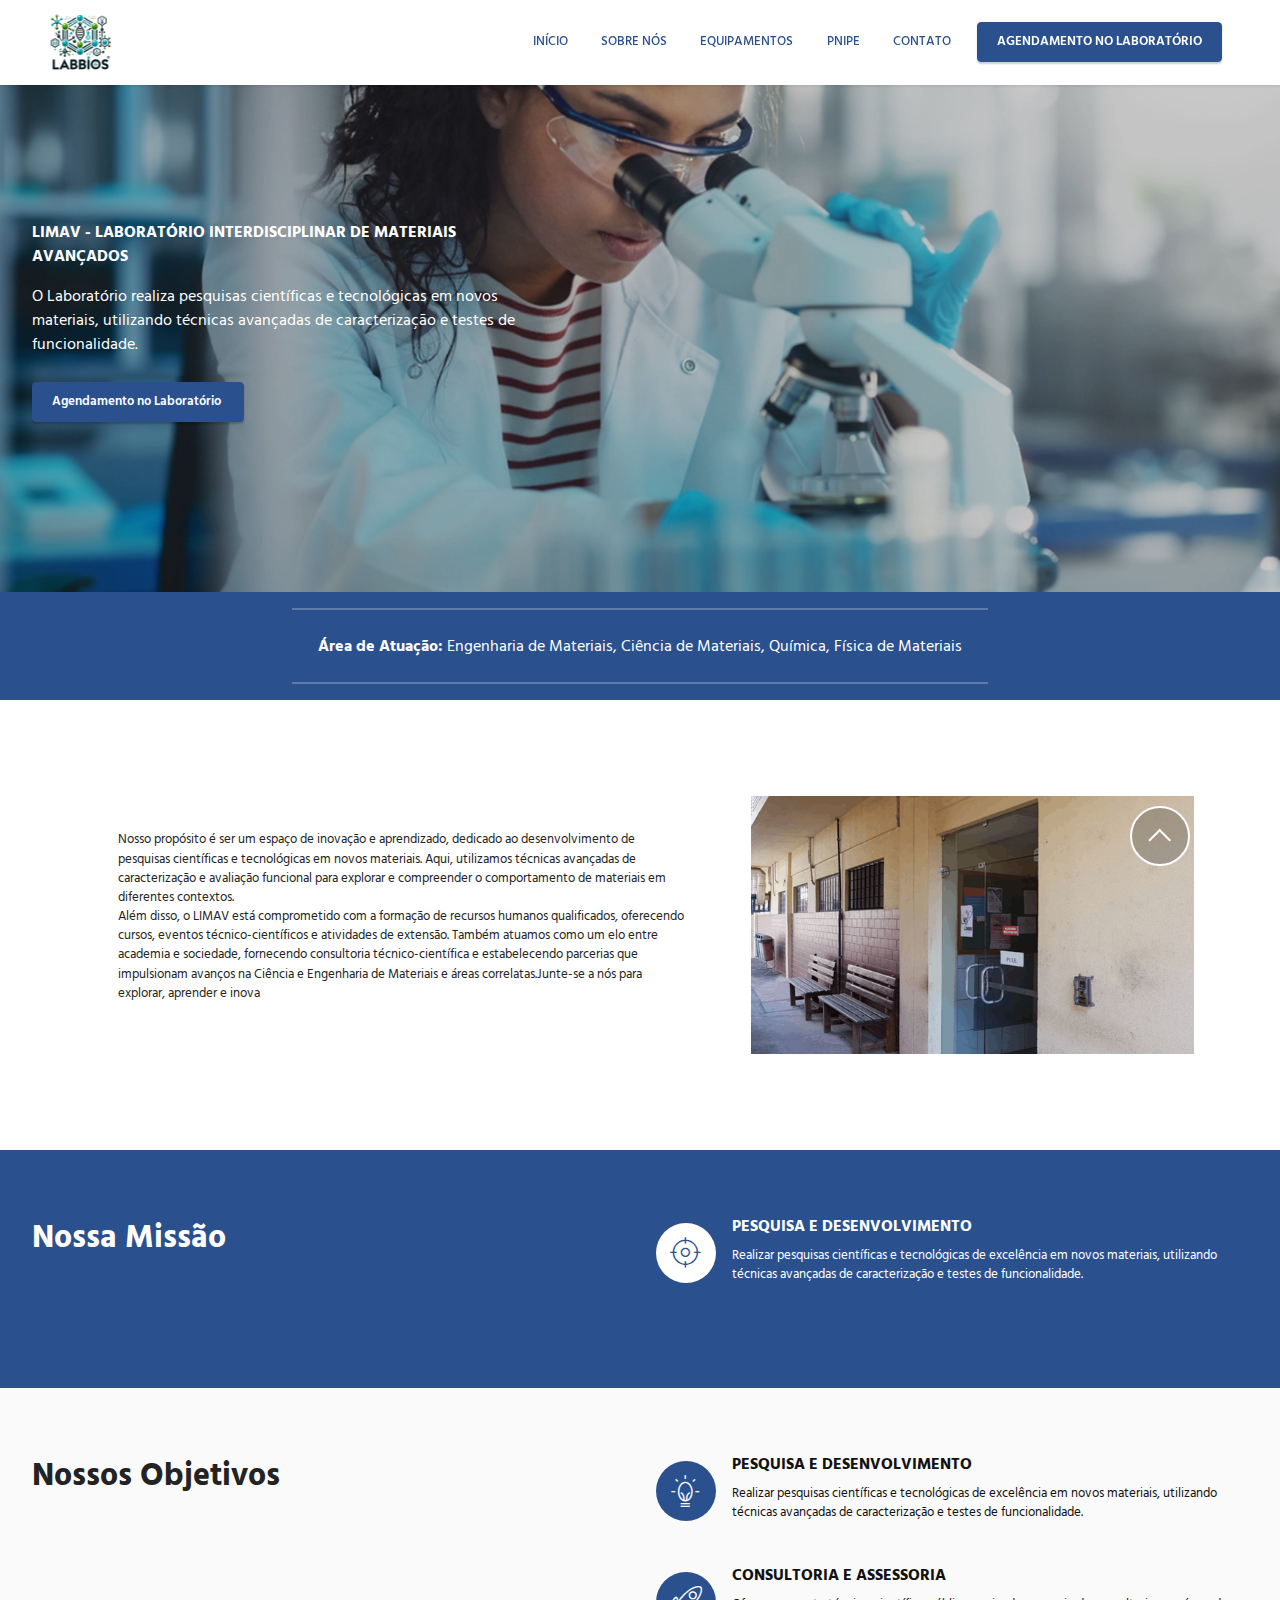
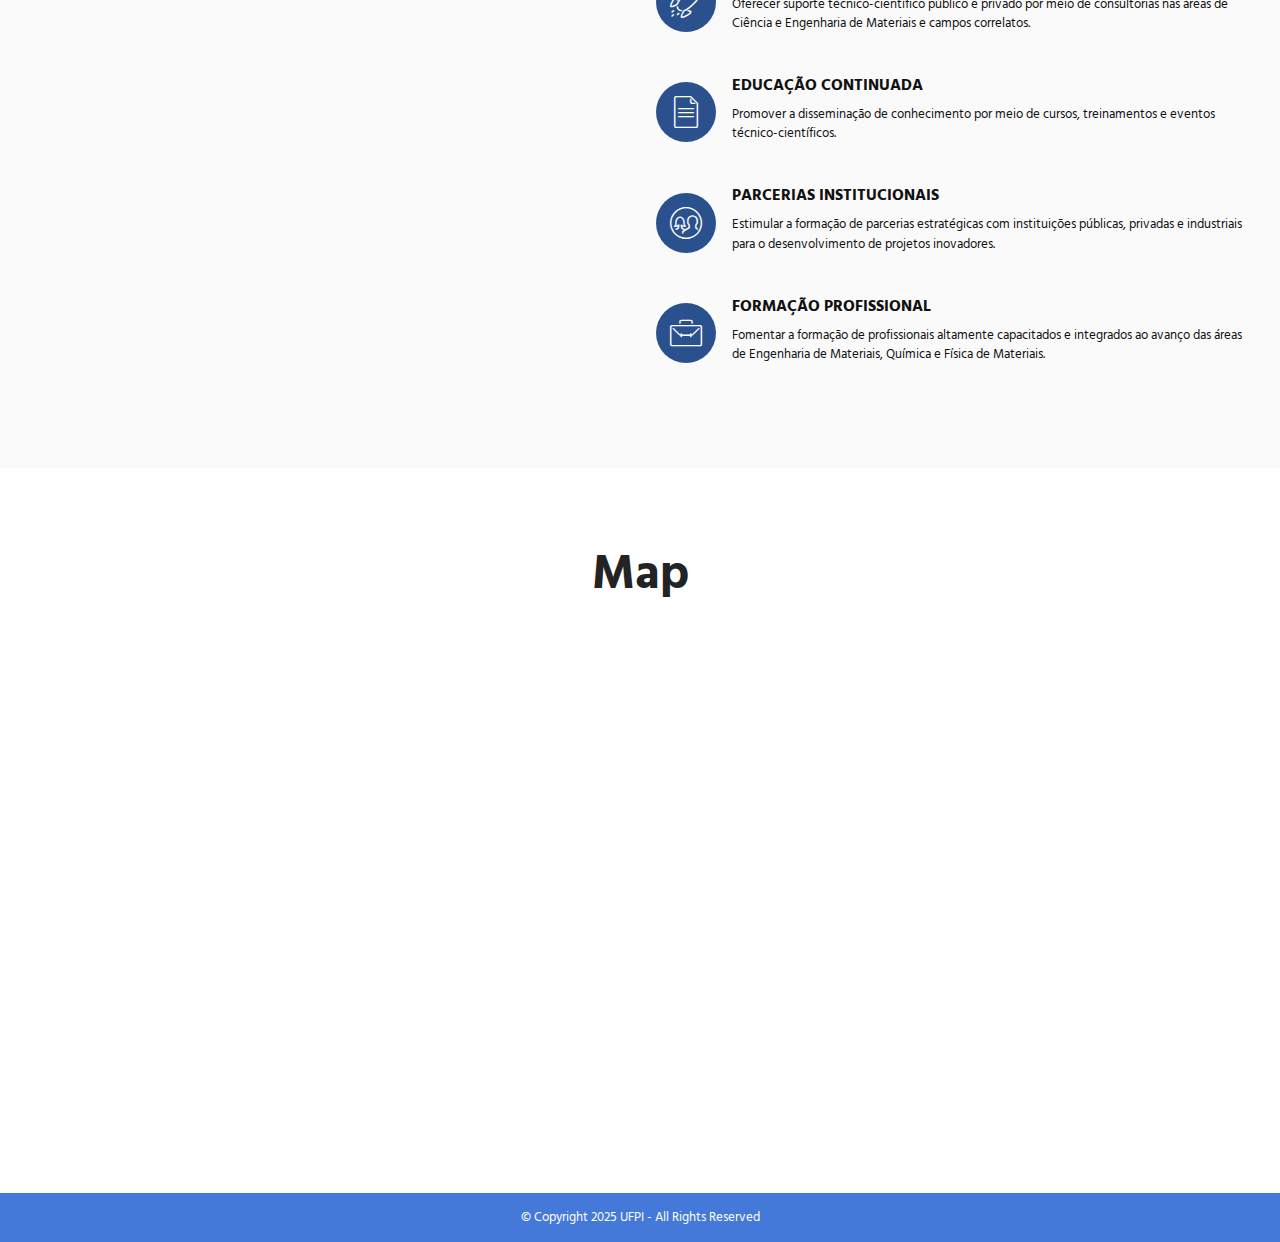
<file: page3.html>
<!DOCTYPE html>
<html  >
<head>
  <!-- Site made with Mobirise Website Builder v5.9.13, https://mobirise.com -->
  <meta charset="UTF-8">
  <meta http-equiv="X-UA-Compatible" content="IE=edge">
  <meta name="generator" content="Mobirise v5.9.13, mobirise.com">
  <meta name="viewport" content="width=device-width, initial-scale=1, minimum-scale=1">
  <link rel="shortcut icon" href="assets/images/whatsapp-image-2025-01-07-at-17.22.34-removebg-preview-1-97x92.png" type="image/x-icon">
  <meta name="description" content="">
  
  
  <title>Contato</title>
  <link rel="stylesheet" href="assets/web/assets/mobirise-icons2/mobirise2.css">
  <link rel="stylesheet" href="assets/web/assets/mobirise-icons/mobirise-icons.css">
  <link rel="stylesheet" href="assets/bootstrap/css/bootstrap.min.css">
  <link rel="stylesheet" href="assets/bootstrap/css/bootstrap-grid.min.css">
  <link rel="stylesheet" href="assets/bootstrap/css/bootstrap-reboot.min.css">
  <link rel="stylesheet" href="assets/parallax/jarallax.css">
  <link rel="stylesheet" href="assets/animatecss/animate.css">
  <link rel="stylesheet" href="assets/dropdown/css/style.css">
  <link rel="stylesheet" href="assets/socicon/css/styles.css">
  <link rel="stylesheet" href="assets/theme/css/style.css">
  <link rel="preload" href="https://fonts.googleapis.com/css?family=Hind+Madurai:300,400,500,600,700&display=swap" as="style" onload="this.onload=null;this.rel='stylesheet'">
  <noscript><link rel="stylesheet" href="https://fonts.googleapis.com/css?family=Hind+Madurai:300,400,500,600,700&display=swap"></noscript>
  <link rel="preload" as="style" href="assets/mobirise/css/mbr-additional.css?v=JyRLPN"><link rel="stylesheet" href="assets/mobirise/css/mbr-additional.css?v=JyRLPN" type="text/css">

  
  
  
</head>
<body>
  
  <section data-bs-version="5.1" class="menu menu2 cid-uz86EF7L3j" once="menu" id="menu2-z">
    
    <nav class="navbar navbar-dropdown navbar-fixed-top navbar-expand-lg">
        <div class="container-fluid">
            <div class="navbar-brand">
                <span class="navbar-logo">
                    <a href="index.html">
                        <img src="assets/images/whatsapp-image-2025-01-07-at-17.22.34-removebg-preview-1-97x92.png" alt="Mobirise Website Builder" style="height: 4rem;">
                    </a>
                </span>
                
            </div>
            <button class="navbar-toggler" type="button" data-toggle="collapse" data-bs-toggle="collapse" data-target="#navbarSupportedContent" data-bs-target="#navbarSupportedContent" aria-controls="navbarNavAltMarkup" aria-expanded="false" aria-label="Toggle navigation">
                <div class="hamburger">
                    <span></span>
                    <span></span>
                    <span></span>
                    <span></span>
                </div>
            </button>
            <div class="collapse navbar-collapse" id="navbarSupportedContent">
                <ul class="navbar-nav nav-dropdown" data-app-modern-menu="true"><li class="nav-item"><a class="nav-link link text-primary display-4" href="index.html">INÍCIO</a></li>
                    <li class="nav-item"><a class="nav-link link text-primary display-4" href="index.html#content6-9">SOBRE NÓS</a></li><li class="nav-item"><a class="nav-link link text-primary display-4" href="page2.html#header1-s">EQUIPAMENTOS</a></li><li class="nav-item"><a class="nav-link link text-primary display-4" href="page6.html#image2-2a" target="_blank">PNIPE</a></li>
                    <li class="nav-item"><a class="nav-link link text-primary display-4" href="index.html#footer7-9">CONTATO</a>
                    </li></ul>
                
                <div class="navbar-buttons mbr-section-btn"><a class="btn btn-primary display-4" href="page4.html">AGENDAMENTO NO LABORATÓRIO</a></div>
            </div>
        </div>
    </nav>
</section>

<section data-bs-version="5.1" class="header1 cid-uz86EFy9ZQ mbr-parallax-background" id="header1-10">

    

    
    <div class="mbr-overlay" style="opacity: 0.2; background-color: rgb(0, 0, 0);"></div>

    <div class="container-fluid">
        <div class="row">
            <div class="col-12 col-lg-5">
                <h1 class="mbr-section-title mbr-fonts-style mb-3 display-7"><strong>LIMAV - LABORATÓRIO INTERDISCIPLINAR DE MATERIAIS AVANÇADOS</strong></h1>
                
                <p class="mbr-text mbr-fonts-style display-7">
                    O Laboratório realiza pesquisas científicas e tecnológicas em novos materiais, utilizando técnicas avançadas de caracterização e testes de funcionalidade.</p>
                <div class="mbr-section-btn mt-3"><a class="btn btn-primary display-4" href="https://docs.google.com/forms/d/e/1FAIpQLSeRYLf8_fJd22Gaff1ybY5tuPeF6IUD7QrT4xXNokRwAoMxMw/viewform">Agendamento no Laboratório&nbsp;</a></div>
            </div>
        </div>
    </div>
</section>

<section data-bs-version="5.1" class="content6 cid-uz86EG5tXH" id="content6-11">
    
    <div class="container-fluid">
        <div class="row justify-content-center">
            <div class="col-md-12 col-lg-7">
                <hr class="line">
                <p class="mbr-text align-center mbr-fonts-style my-4 display-7"><strong>Área de Atuação:</strong> Engenharia de Materiais, Ciência de Materiais, Química, Física de Materiais</p>
                <hr class="line">
            </div>
        </div>
    </div>
</section>

<section data-bs-version="5.1" class="image2 cid-uz86EGnBci" id="image2-12">
    

    
    

    <div class="container">
        <div class="row align-items-center">
            <div class="col-12 col-lg-5">
                <div class="image-wrapper">
                    <img src="assets/images/imagem1-602x351.png" alt="Mobirise Website Builder">
                    
                </div>
            </div>
            <div class="col-12 col-lg">
                <div class="text-wrapper">
                    
                    <p class="mbr-text mbr-fonts-style display-4">Nosso propósito é ser um espaço de inovação e aprendizado, dedicado ao desenvolvimento de pesquisas científicas e tecnológicas em novos materiais. Aqui, utilizamos técnicas avançadas de caracterização e avaliação funcional para explorar e compreender o comportamento de materiais em diferentes contextos.     
<br>Além disso, o LIMAV está comprometido com a formação de recursos humanos qualificados, oferecendo cursos, eventos técnico-científicos e atividades de extensão. Também atuamos como um elo entre academia e sociedade, fornecendo consultoria técnico-científica e estabelecendo parcerias que impulsionam avanços na Ciência e Engenharia de Materiais e áreas correlatas.Junte-se a nós para explorar, aprender e inova</p>
                </div>
            </div>
        </div>
    </div>
</section>

<section data-bs-version="5.1" class="features13 cid-uz86EGNv57" id="features13-13">

    

    
    
    <div class="container-fluid">
        <div class="row justify-content-center">
            <div class="col-12 col-lg-6">
                <div class="card-wrapper">
                    <div class="card-box align-left">
                        <h4 class="card-title mbr-fonts-style mb-4 display-5">
                            <strong>Nossa Missão</strong></h4>
                        
                        
                    </div>
                </div>
            </div>
            <div class="col-12 col-lg-6">
                <div class="item features-without-image">
                    <div class="item-wrapper mbr-flex">
                        <div class="icon-box">
                            <span class="mbr-iconfont mbri-target" style="color: rgb(42, 80, 142); fill: rgb(42, 80, 142);"></span>
                        </div>
                        <div class="text-box">
                            <h4 class="icon-title mbr-black mbr-fonts-style display-7"><strong>PESQUISA E DESENVOLVIMENTO</strong></h4>
                            <h5 class="icon-text mbr-black mbr-fonts-style display-4">Realizar pesquisas científicas e tecnológicas de excelência em novos materiais, utilizando técnicas avançadas de caracterização e testes de funcionalidade.</h5>
                        </div>
                    </div>
                </div>
                
                
            </div>
        </div>
    </div>
</section>

<section data-bs-version="5.1" class="features13 cid-uz86EHeQLv" id="features13-14">

    

    
    
    <div class="container-fluid">
        <div class="row justify-content-center">
            <div class="col-12 col-lg-6">
                <div class="card-wrapper">
                    <div class="card-box align-left">
                        <h4 class="card-title mbr-fonts-style mb-4 display-5">
                            <strong>Nossos Objetivos</strong></h4>
                        
                        
                    </div>
                </div>
            </div>
            <div class="col-12 col-lg-6">
                <div class="item features-without-image">
                    <div class="item-wrapper mbr-flex">
                        <div class="icon-box">
                            <span class="mbr-iconfont mbri-idea"></span>
                        </div>
                        <div class="text-box">
                            <h4 class="icon-title mbr-black mbr-fonts-style display-7"><strong>PESQUISA E DESENVOLVIMENTO</strong></h4>
                            <h5 class="icon-text mbr-black mbr-fonts-style display-4">Realizar pesquisas científicas e tecnológicas de excelência em novos materiais, utilizando técnicas avançadas de caracterização e testes de funcionalidade.</h5>
                        </div>
                    </div>
                </div><div class="item features-without-image">
                    <div class="item-wrapper mbr-flex">
                        <div class="icon-box">
                            <span class="mbr-iconfont mbri-rocket"></span>
                        </div>
                        <div class="text-box">
                            <h4 class="icon-title mbr-black mbr-fonts-style display-7"><strong>CONSULTORIA E ASSESSORIA</strong></h4>
                            <h5 class="icon-text mbr-black mbr-fonts-style display-4">Oferecer suporte técnico-científico público e privado por meio de consultorias nas áreas de Ciência e Engenharia de Materiais e campos correlatos.</h5>
                        </div>
                    </div>
                </div>
                <div class="item features-without-image">
                    <div class="item-wrapper mbr-flex">
                        <div class="icon-box">
                            <span class="mbr-iconfont mbri-file"></span>
                        </div>
                        <div class="text-box">
                            <h4 class="icon-title mbr-black mbr-fonts-style display-7"><strong>EDUCAÇÃO CONTINUADA</strong></h4>
                            <h5 class="icon-text mbr-black mbr-fonts-style display-4">Promover a disseminação de conhecimento por meio de cursos, treinamentos e eventos técnico-científicos.</h5>
                        </div>
                    </div>
                </div>
                <div class="item features-without-image">
                    <div class="item-wrapper mbr-flex">
                        <div class="icon-box">
                            <span class="mbr-iconfont mbri-users"></span>
                        </div>
                        <div class="text-box">
                            <h4 class="icon-title mbr-black mbr-fonts-style display-7"><strong>PARCERIAS INSTITUCIONAIS</strong></h4>
                            <h5 class="icon-text mbr-black mbr-fonts-style display-4">Estimular a formação de parcerias estratégicas com instituições públicas, privadas e industriais para o desenvolvimento de projetos inovadores.</h5>
                        </div>
                    </div>
                </div><div class="item features-without-image">
                    <div class="item-wrapper mbr-flex">
                        <div class="icon-box">
                            <span class="mbr-iconfont mbri-briefcase"></span>
                        </div>
                        <div class="text-box">
                            <h4 class="icon-title mbr-black mbr-fonts-style display-7"><strong>FORMAÇÃO PROFISSIONAL</strong></h4>
                            <h5 class="icon-text mbr-black mbr-fonts-style display-4">Fomentar a formação de profissionais altamente capacitados e integrados ao avanço das áreas de Engenharia de Materiais, Química e Física de Materiais.</h5>
                        </div>
                    </div>
                </div>
            </div>
        </div>
    </div>
</section>

<section data-bs-version="5.1" class="map1 cid-uz86EHKChr" id="map1-15">
    
    
    
    <div class="container">
        <div class="mbr-section-head mb-4">
            <h3 class="mbr-section-title mbr-fonts-style align-center mb-0 display-2">
                <strong>Map</strong>
            </h3>
            
        </div>
        <div class="google-map"><iframe frameborder="0" style="border:0" src="https://www.google.com/maps/embed?pb=!1m14!1m8!1m3!1d6045.3003145248895!2d-73.9884657!3d40.7477229!3m2!1i1024!2i768!4f13.1!3m3!1m2!1s0x89c259a9ac1f1b85%3A0x7e33d1c0e7af3be4!2zMzUwIDV0aCBBdmUsIE5ldyBZb3JrLCBOWSAxMDExOCwg0KHQqNCQ!5e0!3m2!1sru!2sru!4v1689597362021!5m2!1sen!2sen" allowfullscreen=""></iframe></div>
    </div>
</section>

<section data-bs-version="5.1" class="footer7 cid-uz86EIhBxx" once="footers" id="footer7-16">

    

    

    <div class="container">
        <div class="media-container-row align-center mbr-white">
            <div class="col-12">
                <p class="mbr-text mb-0 mbr-fonts-style display-4">
                    © Copyright 2025 UFPI - All Rights Reserved
                </p>
            </div>
        </div>
    </div>
  
  
 <div id="scrollToTop" class="scrollToTop mbr-arrow-up"><a style="text-align: center;"><i class="mbr-arrow-up-icon mbr-arrow-up-icon-cm cm-icon cm-icon-smallarrow-up"></i></a></div>
    <input name="animation" type="hidden">
  </body>
</html>
</file>
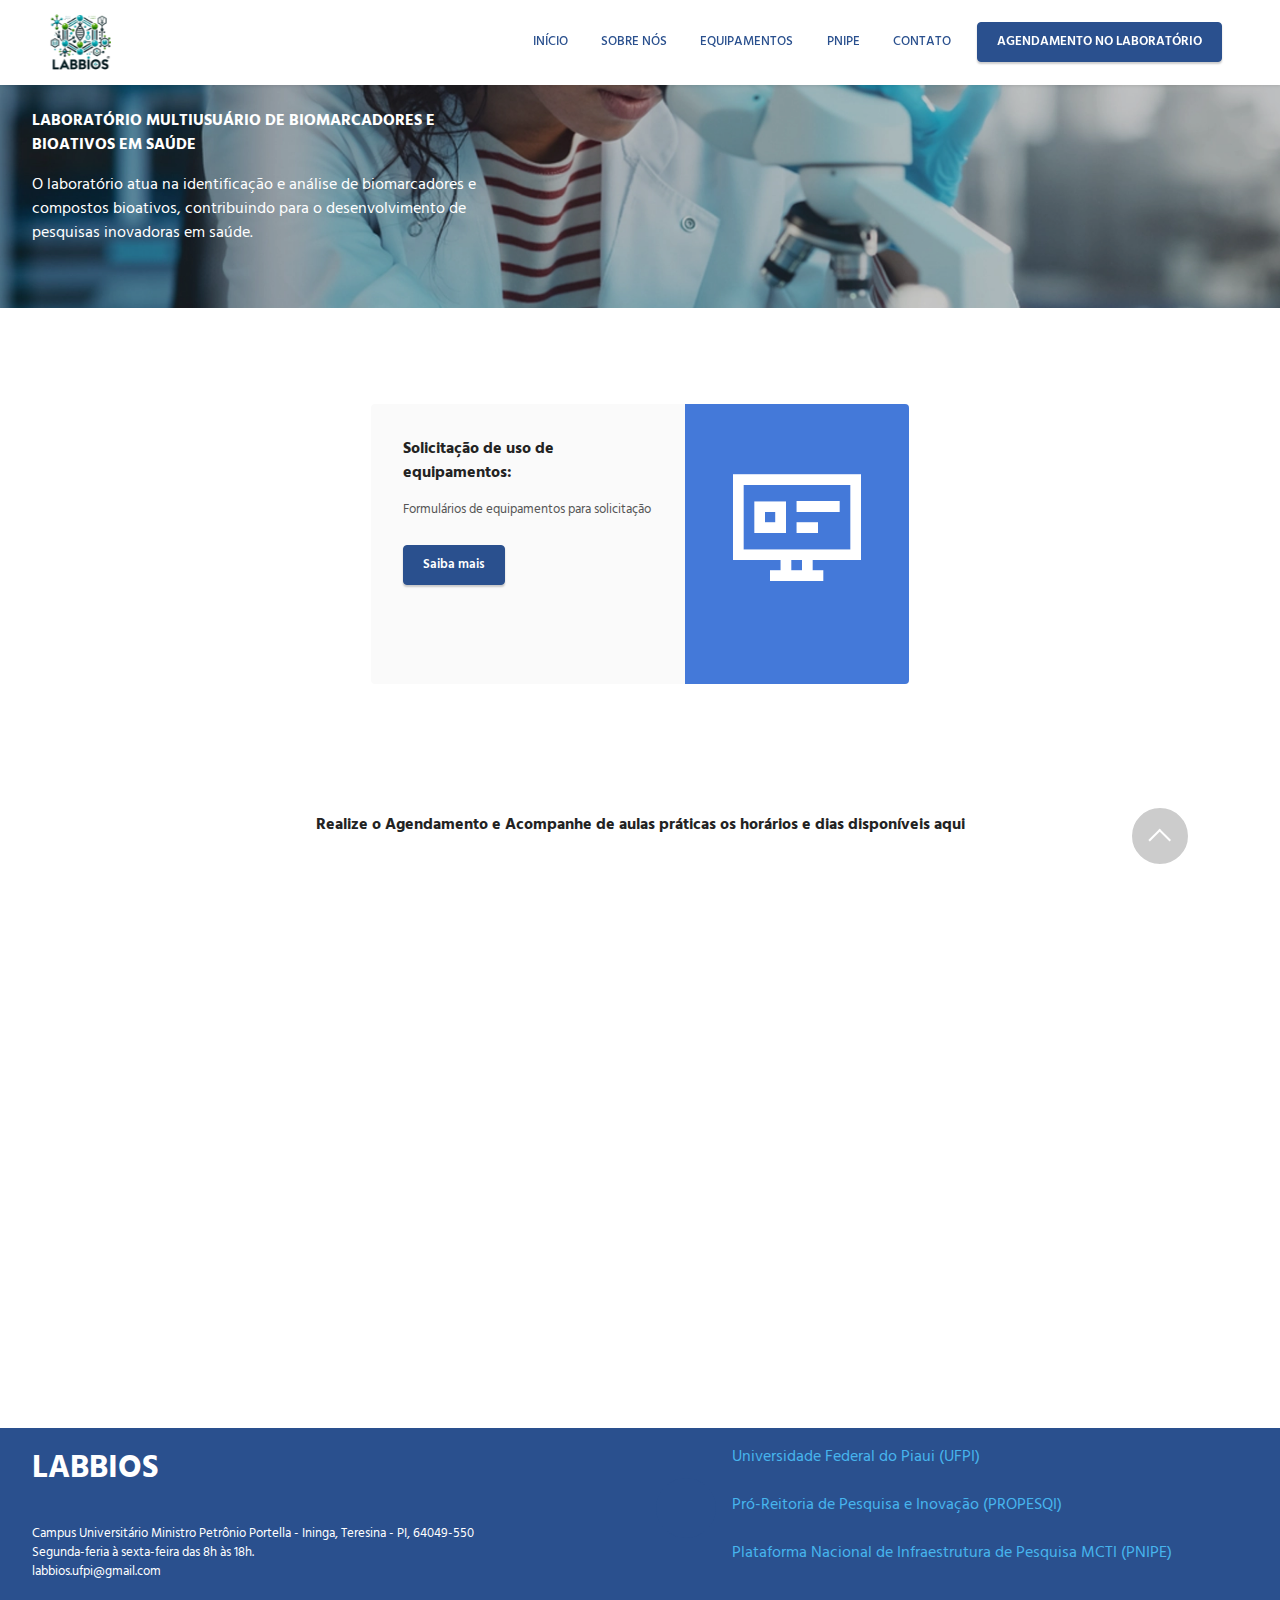
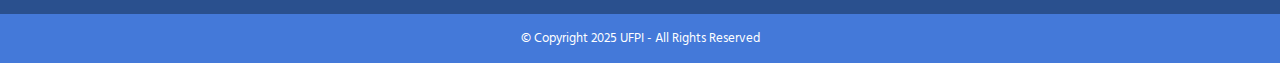
<file: page4.html>
<!DOCTYPE html>
<html  >
<head>
  <!-- Site made with Mobirise Website Builder v5.9.13, https://mobirise.com -->
  <meta charset="UTF-8">
  <meta http-equiv="X-UA-Compatible" content="IE=edge">
  <meta name="generator" content="Mobirise v5.9.13, mobirise.com">
  <meta name="viewport" content="width=device-width, initial-scale=1, minimum-scale=1">
  <link rel="shortcut icon" href="assets/images/whatsapp-image-2025-01-07-at-17.22.34-removebg-preview-1-97x92.png" type="image/x-icon">
  <meta name="description" content="">
  
  
  <title>Agendamento</title>
  <link rel="stylesheet" href="assets/web/assets/mobirise-icons2/mobirise2.css">
  <link rel="stylesheet" href="assets/web/assets/mobirise-icons/mobirise-icons.css">
  <link rel="stylesheet" href="assets/bootstrap/css/bootstrap.min.css">
  <link rel="stylesheet" href="assets/bootstrap/css/bootstrap-grid.min.css">
  <link rel="stylesheet" href="assets/bootstrap/css/bootstrap-reboot.min.css">
  <link rel="stylesheet" href="assets/parallax/jarallax.css">
  <link rel="stylesheet" href="assets/animatecss/animate.css">
  <link rel="stylesheet" href="assets/dropdown/css/style.css">
  <link rel="stylesheet" href="assets/socicon/css/styles.css">
  <link rel="stylesheet" href="assets/theme/css/style.css">
  <link rel="preload" href="https://fonts.googleapis.com/css?family=Hind+Madurai:300,400,500,600,700&display=swap" as="style" onload="this.onload=null;this.rel='stylesheet'">
  <noscript><link rel="stylesheet" href="https://fonts.googleapis.com/css?family=Hind+Madurai:300,400,500,600,700&display=swap"></noscript>
  <link rel="preload" as="style" href="assets/mobirise/css/mbr-additional.css?v=D1Rq5L"><link rel="stylesheet" href="assets/mobirise/css/mbr-additional.css?v=D1Rq5L" type="text/css">

  
  
  
</head>
<body>
  
  <section data-bs-version="5.1" class="menu menu2 cid-uz86I2qu8i" once="menu" id="menu2-17">
    
    <nav class="navbar navbar-dropdown navbar-fixed-top navbar-expand-lg">
        <div class="container-fluid">
            <div class="navbar-brand">
                <span class="navbar-logo">
                    <a href="index.html">
                        <img src="assets/images/whatsapp-image-2025-01-07-at-17.22.34-removebg-preview-1-97x92.png" alt="Mobirise Website Builder" style="height: 4rem;">
                    </a>
                </span>
                
            </div>
            <button class="navbar-toggler" type="button" data-toggle="collapse" data-bs-toggle="collapse" data-target="#navbarSupportedContent" data-bs-target="#navbarSupportedContent" aria-controls="navbarNavAltMarkup" aria-expanded="false" aria-label="Toggle navigation">
                <div class="hamburger">
                    <span></span>
                    <span></span>
                    <span></span>
                    <span></span>
                </div>
            </button>
            <div class="collapse navbar-collapse" id="navbarSupportedContent">
                <ul class="navbar-nav nav-dropdown" data-app-modern-menu="true"><li class="nav-item"><a class="nav-link link text-primary display-4" href="index.html">INÍCIO</a></li>
                    <li class="nav-item"><a class="nav-link link text-primary display-4" href="index.html#content6-9">SOBRE NÓS</a></li><li class="nav-item"><a class="nav-link link text-primary display-4" href="page2.html#header1-s">EQUIPAMENTOS</a></li><li class="nav-item"><a class="nav-link link text-primary display-4" href="page6.html#image2-2a" target="_blank">PNIPE</a></li>
                    <li class="nav-item"><a class="nav-link link text-primary display-4" href="index.html#footer7-9">CONTATO</a>
                    </li></ul>
                
                <div class="navbar-buttons mbr-section-btn"><a class="btn btn-primary display-4" href="page4.html">AGENDAMENTO NO LABORATÓRIO</a></div>
            </div>
        </div>
    </nav>
</section>

<section data-bs-version="5.1" class="header1 cid-uz86I2S1BM mbr-parallax-background" id="header1-18">

    

    
    <div class="mbr-overlay" style="opacity: 0.2; background-color: rgb(0, 0, 0);"></div>

    <div class="container-fluid">
        <div class="row">
            <div class="col-12 col-lg-5">
                <h1 class="mbr-section-title mbr-fonts-style mb-3 display-7"><strong>LABORATÓRIO MULTIUSUÁRIO DE BIOMARCADORES E BIOATIVOS EM SAÚDE&nbsp;</strong></h1>
                
                <p class="mbr-text mbr-fonts-style display-7">
                    O laboratório atua na identificação e análise de biomarcadores e compostos bioativos, contribuindo para o desenvolvimento de pesquisas inovadoras em saúde.</p>
                
            </div>
        </div>
    </div>
</section>

<section data-bs-version="5.1" class="features5 cid-uzcNpXbuTn" id="features6-2n">

    

    
    
    <div class="container">
        <div class="row justify-content-center">
            <div class="card col-12 col-lg-6">
                <div class="card-wrapper mbr-flex">
                    <div class="card-box align-left">
                        
                        <h5 class="card-title mbr-fonts-style align-left mb-3 display-7"><strong>Solicitação de uso de equipamentos:</strong></h5>
                        <p class="mbr-text mbr-fonts-style mb-3 display-4">
                            Formulários de equipamentos para solicitação</p>
                        <div class="mbr-section-btn"><a href="https://docs.google.com/forms/d/e/1FAIpQLSdnMWmuyXX7aJYblCYTZnDvJQOITNjVlIs8X2fcZAzjFYGftg/viewform?usp=sf_link" class="btn btn-primary display-4" target="_blank">Saiba mais</a></div>
                    </div>
                    <div class="img-wrapper img1 align-center">
                        <span class="mbr-iconfont mobi-mbri-sites mobi-mbri"></span>
                    </div>
                </div>
            </div>

            
        </div>
    </div>
</section>

<section data-bs-version="5.1" class="map1 cid-uzcMAMgLFf" id="map1-2m">
    
    
    
    <div class="container">
        <div class="mbr-section-head mb-4">
            <h3 class="mbr-section-title mbr-fonts-style align-center mb-0 display-7"><strong>Realize o Agendamento e Acompanhe de aulas práticas os horários e dias disponíveis aqui</strong></h3>
            
        </div>
        <div class="google-map">
            <iframe src="https://calendar.google.com/calendar/appointments/schedules/AcZssZ0EkJ8JQbXJO09UfQImErdw18kNl7HsLAAl92P4OY4Io3_TSVg3vBWVQRgCwXvIiCc3xMMUV6jK?gv=true" style="border: 0" width="100%" height="600" frameborder="0"></iframe>
            </div>
    </div>
</section>

<section data-bs-version="5.1" class="features13 cid-uz86I4annA" id="features13-1b">

    

    
    
    <div class="container-fluid">
        <div class="row justify-content-center">
            <div class="col-12 col-lg-6">
                <div class="card-wrapper">
                    <div class="card-box align-left">
                        <h4 class="card-title mbr-fonts-style mb-4 display-5">
                            <strong>LABBIOS</strong></h4>
                        <p class="mbr-text mbr-fonts-style mb-4 display-4">Campus Universitário Ministro Petrônio Portella - Ininga, Teresina - PI, 64049-550
<br>Segunda-feria à sexta-feira das 8h às 18h.
<br>labbios.ufpi@gmail.com<br></p>
                        
                    </div>
                </div>
            </div>
            <div class="col-12 col-lg-6">
                <div class="item features-without-image">
                    <div class="item-wrapper mbr-flex">
                        <div class="icon-box">
                            <span class="mbr-iconfont mbri-target" style="color: rgb(42, 80, 142); fill: rgb(42, 80, 142);"></span>
                        </div>
                        <div class="text-box">
                            <h4 class="icon-title mbr-black mbr-fonts-style display-7"><strong><a href="https://www.ufpi.br/" class="text-info">Universidade Federal&nbsp;do Piaui (UFPI)</a><br><br><a href="https://ufpi.br/propesqi/" class="text-info">Pró-Reitoria de Pesquisa e Inovação (PROPESQI)</a><br><br><a href="https://multiusuarios.ufpi.edu.br/pnipe#h.yc72v6pbua37" class="text-info">Plataforma Nacional de Infraestrutura de Pesquisa MCTI (PNIPE)</a></strong></h4>
                            <h5 class="icon-text mbr-black mbr-fonts-style display-4"></h5>
                        </div>
                    </div>
                </div>
                
                
            </div>
        </div>
    </div>
</section>

<section data-bs-version="5.1" class="footer7 cid-uz86I5BMCV" once="footers" id="footer7-1e">

    

    

    <div class="container">
        <div class="media-container-row align-center mbr-white">
            <div class="col-12">
                <p class="mbr-text mb-0 mbr-fonts-style display-4">
                    © Copyright 2025 UFPI - All Rights Reserved
                </p>
            </div>
        </div>
    </div>
  
  
 <div id="scrollToTop" class="scrollToTop mbr-arrow-up"><a style="text-align: center;"><i class="mbr-arrow-up-icon mbr-arrow-up-icon-cm cm-icon cm-icon-smallarrow-up"></i></a></div>
    <input name="animation" type="hidden">
  </body>
</html>
</file>
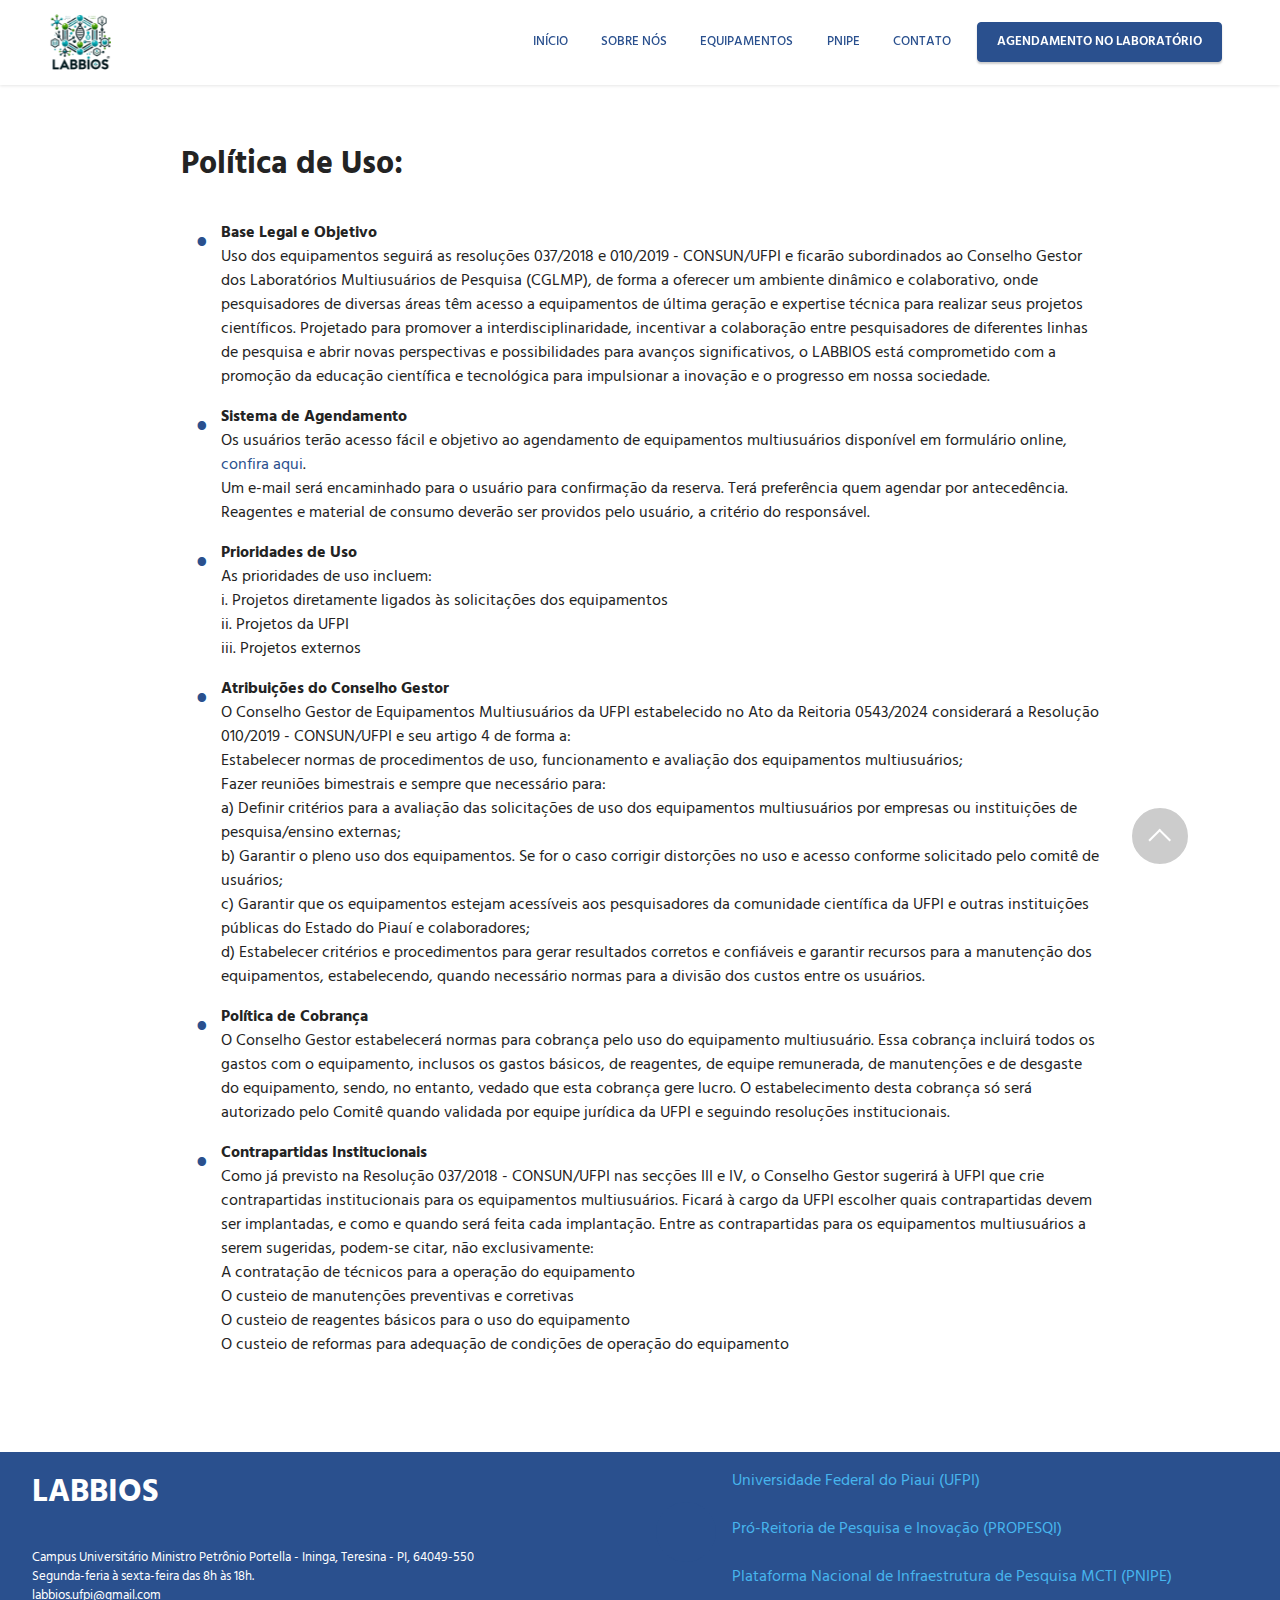
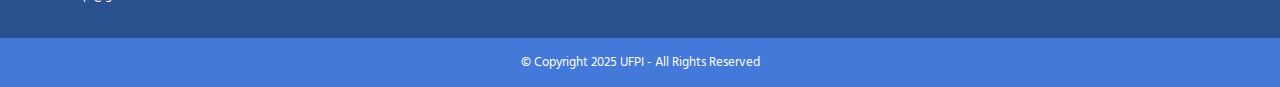
<file: page5.html>
<!DOCTYPE html>
<html  >
<head>
  <!-- Site made with Mobirise Website Builder v5.9.13, https://mobirise.com -->
  <meta charset="UTF-8">
  <meta http-equiv="X-UA-Compatible" content="IE=edge">
  <meta name="generator" content="Mobirise v5.9.13, mobirise.com">
  <meta name="viewport" content="width=device-width, initial-scale=1, minimum-scale=1">
  <link rel="shortcut icon" href="assets/images/whatsapp-image-2025-01-07-at-17.22.34-removebg-preview-1-97x92.png" type="image/x-icon">
  <meta name="description" content="">
  
  
  <title>Política de Uso</title>
  <link rel="stylesheet" href="assets/web/assets/mobirise-icons2/mobirise2.css">
  <link rel="stylesheet" href="assets/web/assets/mobirise-icons/mobirise-icons.css">
  <link rel="stylesheet" href="assets/bootstrap/css/bootstrap.min.css">
  <link rel="stylesheet" href="assets/bootstrap/css/bootstrap-grid.min.css">
  <link rel="stylesheet" href="assets/bootstrap/css/bootstrap-reboot.min.css">
  <link rel="stylesheet" href="assets/animatecss/animate.css">
  <link rel="stylesheet" href="assets/dropdown/css/style.css">
  <link rel="stylesheet" href="assets/socicon/css/styles.css">
  <link rel="stylesheet" href="assets/theme/css/style.css">
  <link rel="preload" href="https://fonts.googleapis.com/css?family=Hind+Madurai:300,400,500,600,700&display=swap" as="style" onload="this.onload=null;this.rel='stylesheet'">
  <noscript><link rel="stylesheet" href="https://fonts.googleapis.com/css?family=Hind+Madurai:300,400,500,600,700&display=swap"></noscript>
  <link rel="preload" as="style" href="assets/mobirise/css/mbr-additional.css?v=LK3434"><link rel="stylesheet" href="assets/mobirise/css/mbr-additional.css?v=LK3434" type="text/css">

  
  
  
</head>
<body>
  
  <section data-bs-version="5.1" class="menu menu2 cid-uz8brSFxZG" once="menu" id="menu2-1h">
    
    <nav class="navbar navbar-dropdown navbar-fixed-top navbar-expand-lg">
        <div class="container-fluid">
            <div class="navbar-brand">
                <span class="navbar-logo">
                    <a href="index.html">
                        <img src="assets/images/whatsapp-image-2025-01-07-at-17.22.34-removebg-preview-1-97x92.png" alt="Mobirise Website Builder" style="height: 4rem;">
                    </a>
                </span>
                
            </div>
            <button class="navbar-toggler" type="button" data-toggle="collapse" data-bs-toggle="collapse" data-target="#navbarSupportedContent" data-bs-target="#navbarSupportedContent" aria-controls="navbarNavAltMarkup" aria-expanded="false" aria-label="Toggle navigation">
                <div class="hamburger">
                    <span></span>
                    <span></span>
                    <span></span>
                    <span></span>
                </div>
            </button>
            <div class="collapse navbar-collapse" id="navbarSupportedContent">
                <ul class="navbar-nav nav-dropdown" data-app-modern-menu="true"><li class="nav-item"><a class="nav-link link text-primary display-4" href="index.html">INÍCIO</a></li>
                    <li class="nav-item"><a class="nav-link link text-primary display-4" href="index.html#content6-9">SOBRE NÓS</a></li><li class="nav-item"><a class="nav-link link text-primary display-4" href="page2.html#header1-s">EQUIPAMENTOS</a></li><li class="nav-item"><a class="nav-link link text-primary display-4" href="page6.html#image2-2a" target="_blank">PNIPE</a></li>
                    <li class="nav-item"><a class="nav-link link text-primary display-4" href="index.html#footer7-9">CONTATO</a>
                    </li></ul>
                
                <div class="navbar-buttons mbr-section-btn"><a class="btn btn-primary display-4" href="page4.html">AGENDAMENTO NO LABORATÓRIO</a></div>
            </div>
        </div>
    </nav>
</section>

<section data-bs-version="5.1" class="content14 cid-uz8brVA71A" id="content14-1n">
    

    
    
    
    <div class="container">
        <div class="row justify-content-center">
            <div class="col-md-12 col-lg-10">
                    <h3 class="mbr-section-title mbr-fonts-style mb-4 display-5"><strong>Política de Uso:</strong></h3>
                <ul class="list mbr-fonts-style display-7">
                    <li><strong>Base Legal e Objetivo</strong><br>Uso dos equipamentos seguirá as resoluções 037/2018 e 010/2019 - CONSUN/UFPI e ficarão subordinados ao Conselho Gestor dos Laboratórios Multiusuários de Pesquisa (CGLMP), de forma a oferecer um ambiente dinâmico e colaborativo, onde pesquisadores de diversas áreas têm acesso a equipamentos de última geração e expertise técnica para realizar seus projetos científicos. Projetado para promover a interdisciplinaridade, incentivar a colaboração entre pesquisadores de diferentes linhas de pesquisa e abrir novas perspectivas e possibilidades para avanços significativos, o LABBIOS está comprometido com a promoção da educação científica e tecnológica para impulsionar a inovação e o progresso em nossa sociedade.</li>
                    <li><strong>Sistema de Agendamento<br></strong>Os usuários terão acesso fácil e objetivo ao agendamento de equipamentos multiusuários disponível em formulário online, <a href="https://docs.google.com/forms/d/e/1FAIpQLSdnMWmuyXX7aJYblCYTZnDvJQOITNjVlIs8X2fcZAzjFYGftg/viewform?usp=sf_link" class="text-primary" target="_blank">confira aqui</a>.<br>Um e-mail será encaminhado para o usuário para confirmação da reserva. Terá preferência quem agendar por antecedência. Reagentes e material de consumo deverão ser providos pelo usuário, a critério do responsável.</li>
                    <li><strong>Prioridades de Uso</strong><br>As prioridades de uso incluem:<br>i. Projetos diretamente ligados às solicitações dos equipamentos<br>ii. Projetos da UFPI<br>iii. Projetos externos</li><li><strong>Atribuições do Conselho Gestor</strong><br>O Conselho Gestor de Equipamentos Multiusuários da UFPI estabelecido no Ato da Reitoria 0543/2024 considerará a Resolução 010/2019 - CONSUN/UFPI e seu artigo 4 de forma a:<br>Estabelecer normas de procedimentos de uso, funcionamento e avaliação dos equipamentos multiusuários;<br>Fazer reuniões bimestrais e sempre que necessário para:<br>a) Definir critérios para a avaliação das solicitações de uso dos equipamentos multiusuários por empresas ou instituições de pesquisa/ensino externas;<br>b) Garantir o pleno uso dos equipamentos. Se for o caso corrigir distorções no uso e acesso conforme solicitado pelo comitê de usuários;<br>c) Garantir que os equipamentos estejam acessíveis aos pesquisadores da comunidade científica da UFPI e outras instituições públicas do Estado do Piauí e colaboradores;<br>d) Estabelecer critérios e procedimentos para gerar resultados corretos e confiáveis e garantir recursos para a manutenção dos equipamentos, estabelecendo, quando necessário normas para a divisão dos custos entre os usuários.</li><li><strong>Política de Cobrança</strong><br>O Conselho Gestor estabelecerá normas para cobrança pelo uso do equipamento multiusuário. Essa cobrança incluirá todos os gastos com o equipamento, inclusos os gastos básicos, de reagentes, de equipe remunerada, de manutenções e de desgaste do equipamento, sendo, no entanto, vedado que esta cobrança gere lucro. O estabelecimento desta cobrança só será autorizado pelo Comitê quando validada por equipe jurídica da UFPI e seguindo resoluções institucionais.</li><li><strong>Contrapartidas Institucionais<br></strong>Como já previsto na Resolução 037/2018 - CONSUN/UFPI nas secções III e IV, o Conselho Gestor sugerirá à UFPI que crie contrapartidas institucionais para os equipamentos multiusuários. Ficará à cargo da UFPI escolher quais contrapartidas devem ser implantadas, e como e quando será feita cada implantação. Entre as contrapartidas para os equipamentos multiusuários a serem sugeridas, podem-se citar, não exclusivamente:<br>A contratação de técnicos para a operação do equipamento<br>O custeio de manutenções preventivas e corretivas<br>O custeio de reagentes básicos para o uso do equipamento<br>O custeio de reformas para adequação de condições de operação do equipamento</li>
                </ul>
            </div>
        </div>
    </div>
</section>

<section data-bs-version="5.1" class="features13 cid-uzcwMk5s9g" id="features13-26">

    

    
    
    <div class="container-fluid">
        <div class="row justify-content-center">
            <div class="col-12 col-lg-6">
                <div class="card-wrapper">
                    <div class="card-box align-left">
                        <h4 class="card-title mbr-fonts-style mb-4 display-5">
                            <strong>LABBIOS</strong></h4>
                        <p class="mbr-text mbr-fonts-style mb-4 display-4">Campus Universitário Ministro Petrônio Portella - Ininga, Teresina - PI, 64049-550
<br>Segunda-feria à sexta-feira das 8h às 18h.
<br>labbios.ufpi@gmail.com<br></p>
                        
                    </div>
                </div>
            </div>
            <div class="col-12 col-lg-6">
                <div class="item features-without-image">
                    <div class="item-wrapper mbr-flex">
                        <div class="icon-box">
                            <span class="mbr-iconfont mbri-target" style="color: rgb(42, 80, 142); fill: rgb(42, 80, 142);"></span>
                        </div>
                        <div class="text-box">
                            <h4 class="icon-title mbr-black mbr-fonts-style display-7"><strong><a href="https://www.ufpi.br/" class="text-info">Universidade Federal&nbsp;do Piaui (UFPI)</a><br><br><a href="https://ufpi.br/propesqi/" class="text-info">Pró-Reitoria de Pesquisa e Inovação (PROPESQI)</a><br><br><a href="https://multiusuarios.ufpi.edu.br/pnipe#h.yc72v6pbua37" class="text-info">Plataforma Nacional de Infraestrutura de Pesquisa MCTI (PNIPE)</a></strong></h4>
                            <h5 class="icon-text mbr-black mbr-fonts-style display-4"></h5>
                        </div>
                    </div>
                </div>
                
                
            </div>
        </div>
    </div>
</section>

<section data-bs-version="5.1" class="footer7 cid-uz8brWCBw2" once="footers" id="footer7-1p">

    

    

    <div class="container">
        <div class="media-container-row align-center mbr-white">
            <div class="col-12">
                <p class="mbr-text mb-0 mbr-fonts-style display-4">
                    © Copyright 2025 UFPI - All Rights Reserved
                </p>
            </div>
        </div>
    </div>
  
  
 <div id="scrollToTop" class="scrollToTop mbr-arrow-up"><a style="text-align: center;"><i class="mbr-arrow-up-icon mbr-arrow-up-icon-cm cm-icon cm-icon-smallarrow-up"></i></a></div>
    <input name="animation" type="hidden">
  </body>
</html>
</file>
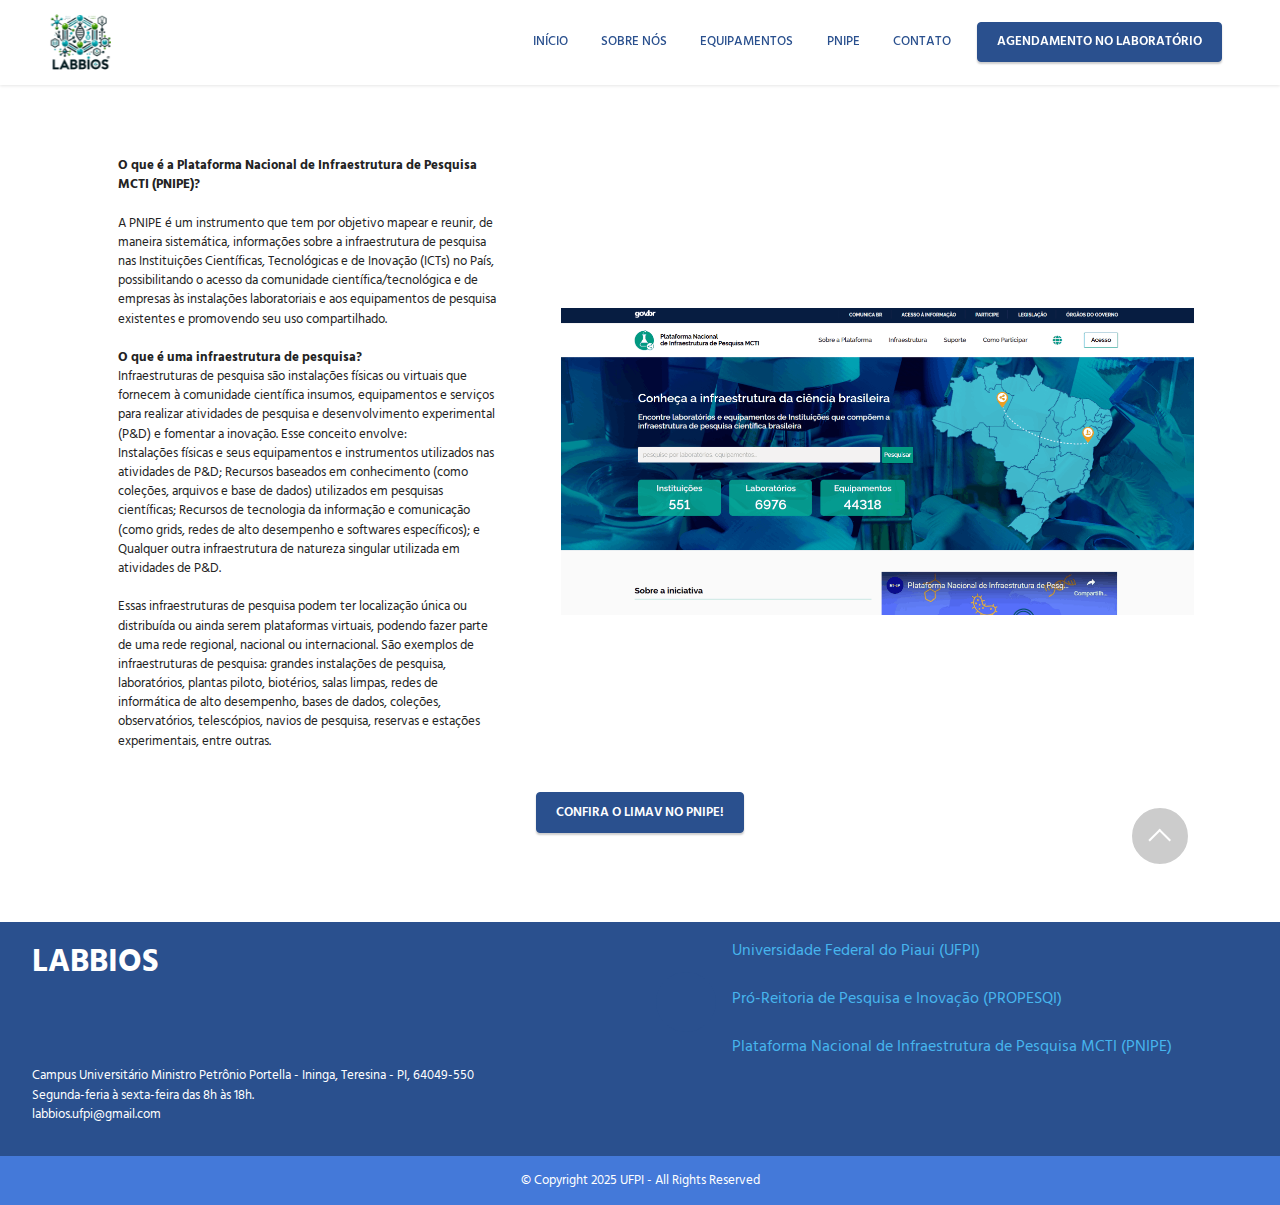
<file: page6.html>
<!DOCTYPE html>
<html  >
<head>
  <!-- Site made with Mobirise Website Builder v5.9.13, https://mobirise.com -->
  <meta charset="UTF-8">
  <meta http-equiv="X-UA-Compatible" content="IE=edge">
  <meta name="generator" content="Mobirise v5.9.13, mobirise.com">
  <meta name="viewport" content="width=device-width, initial-scale=1, minimum-scale=1">
  <link rel="shortcut icon" href="assets/images/whatsapp-image-2025-01-07-at-17.22.34-removebg-preview-1-97x92.png" type="image/x-icon">
  <meta name="description" content="">
  
  
  <title>PNIPE</title>
  <link rel="stylesheet" href="assets/web/assets/mobirise-icons2/mobirise2.css">
  <link rel="stylesheet" href="assets/web/assets/mobirise-icons/mobirise-icons.css">
  <link rel="stylesheet" href="assets/bootstrap/css/bootstrap.min.css">
  <link rel="stylesheet" href="assets/bootstrap/css/bootstrap-grid.min.css">
  <link rel="stylesheet" href="assets/bootstrap/css/bootstrap-reboot.min.css">
  <link rel="stylesheet" href="assets/animatecss/animate.css">
  <link rel="stylesheet" href="assets/dropdown/css/style.css">
  <link rel="stylesheet" href="assets/socicon/css/styles.css">
  <link rel="stylesheet" href="assets/theme/css/style.css">
  <link rel="preload" href="https://fonts.googleapis.com/css?family=Hind+Madurai:300,400,500,600,700&display=swap" as="style" onload="this.onload=null;this.rel='stylesheet'">
  <noscript><link rel="stylesheet" href="https://fonts.googleapis.com/css?family=Hind+Madurai:300,400,500,600,700&display=swap"></noscript>
  <link rel="preload" as="style" href="assets/mobirise/css/mbr-additional.css?v=bxjUtK"><link rel="stylesheet" href="assets/mobirise/css/mbr-additional.css?v=bxjUtK" type="text/css">

  
  
  
</head>
<body>
  
  <section data-bs-version="5.1" class="menu menu2 cid-uzcyUbQO8I" once="menu" id="menu2-27">
    
    <nav class="navbar navbar-dropdown navbar-fixed-top navbar-expand-lg">
        <div class="container-fluid">
            <div class="navbar-brand">
                <span class="navbar-logo">
                    <a href="index.html">
                        <img src="assets/images/whatsapp-image-2025-01-07-at-17.22.34-removebg-preview-1-97x92.png" alt="Mobirise Website Builder" style="height: 4rem;">
                    </a>
                </span>
                
            </div>
            <button class="navbar-toggler" type="button" data-toggle="collapse" data-bs-toggle="collapse" data-target="#navbarSupportedContent" data-bs-target="#navbarSupportedContent" aria-controls="navbarNavAltMarkup" aria-expanded="false" aria-label="Toggle navigation">
                <div class="hamburger">
                    <span></span>
                    <span></span>
                    <span></span>
                    <span></span>
                </div>
            </button>
            <div class="collapse navbar-collapse" id="navbarSupportedContent">
                <ul class="navbar-nav nav-dropdown" data-app-modern-menu="true"><li class="nav-item"><a class="nav-link link text-primary display-4" href="index.html">INÍCIO</a></li>
                    <li class="nav-item"><a class="nav-link link text-primary display-4" href="index.html#content6-9">SOBRE NÓS</a></li><li class="nav-item"><a class="nav-link link text-primary display-4" href="page2.html#header1-s">EQUIPAMENTOS</a></li><li class="nav-item"><a class="nav-link link text-primary display-4" href="page6.html#image2-2a" target="_blank">PNIPE</a></li>
                    <li class="nav-item"><a class="nav-link link text-primary display-4" href="index.html#footer7-9">CONTATO</a>
                    </li></ul>
                
                <div class="navbar-buttons mbr-section-btn"><a class="btn btn-primary display-4" href="page4.html">AGENDAMENTO NO LABORATÓRIO</a></div>
            </div>
        </div>
    </nav>
</section>

<section data-bs-version="5.1" class="header14 cid-uzcCpj0cbx" id="header14-2j">

    

    
    

    <div class="container">
        <div class="row justify-content-center align-items-center">
            <div class="col-12 col-md-7 image-wrapper">
                <img src="assets/images/captura-de-tela-2025-01-07-104359-1256x609.png" alt="Mobirise Website Builder">
            </div>
            <div class="col-12 col-md">
                <div class="text-wrapper">
                    
                    <p class="mbr-text mbr-fonts-style display-4"><strong>O que é a Plataforma Nacional de Infraestrutura de Pesquisa MCTI (PNIPE)?
<br></strong>
<br>A PNIPE é um instrumento que tem por objetivo mapear e reunir, de maneira sistemática, informações sobre a infraestrutura de pesquisa nas Instituições Científicas, Tecnológicas e de Inovação (ICTs) no País, possibilitando o acesso da comunidade científica/tecnológica e de empresas às instalações laboratoriais e aos equipamentos de pesquisa existentes e promovendo seu uso compartilhado.
<br>
<br><strong>O que é uma infraestrutura de pesquisa?
<br></strong>Infraestruturas de pesquisa são instalações físicas ou virtuais que fornecem à comunidade científica insumos, equipamentos e serviços para realizar atividades de pesquisa e desenvolvimento experimental (P&amp;D) e fomentar a inovação. Esse conceito envolve:
<br>Instalações físicas e seus equipamentos e instrumentos utilizados nas atividades de P&amp;D; Recursos baseados em conhecimento (como coleções, arquivos e base de dados) utilizados em pesquisas científicas; Recursos de tecnologia da informação e comunicação (como grids, redes de alto desempenho e softwares específicos); e Qualquer outra infraestrutura de natureza singular utilizada em atividades de P&amp;D.
<br>
<br>Essas infraestruturas de pesquisa podem ter localização única ou distribuída ou ainda serem plataformas virtuais, podendo fazer parte de uma rede regional, nacional ou internacional. São exemplos de infraestruturas de pesquisa: grandes instalações de pesquisa, laboratórios, plantas piloto, biotérios, salas limpas, redes de informática de alto desempenho, bases de dados, coleções, observatórios, telescópios, navios de pesquisa, reservas e estações experimentais, entre outras.</p>
                    
                </div>
            </div>
        </div>
    </div>
</section>

<section data-bs-version="5.1" class="content11 cid-uzczRdGSyb" id="content11-2h">
    
    <div class="container">
        <div class="row justify-content-center">
            <div class="col-md-12 col-lg-10">
                <div class="mbr-section-btn align-center"><a class="btn btn-primary display-4" href="https://pnipe.mcti.gov.br/laboratory/32972">CONFIRA O LIMAV NO PNIPE!</a></div>
            </div>
        </div>
    </div>
</section>

<section data-bs-version="5.1" class="features13 cid-uzcyUgNFAN" id="features13-2f">

    

    
    
    <div class="container-fluid">
        <div class="row justify-content-center">
            <div class="col-12 col-lg-6">
                <div class="card-wrapper">
                    <div class="card-box align-left">
                        <h4 class="card-title mbr-fonts-style mb-4 display-5">
                            <strong>LABBIOS<br><br></strong></h4>
                        <p class="mbr-text mbr-fonts-style mb-4 display-4">Campus Universitário Ministro Petrônio Portella - Ininga, Teresina - PI, 64049-550
<br>Segunda-feria à sexta-feira das 8h às 18h.
<br>labbios.ufpi@gmail.com</p>
                        
                    </div>
                </div>
            </div>
            <div class="col-12 col-lg-6">
                <div class="item features-without-image">
                    <div class="item-wrapper mbr-flex">
                        <div class="icon-box">
                            <span class="mbr-iconfont mbri-target" style="color: rgb(42, 80, 142); fill: rgb(42, 80, 142);"></span>
                        </div>
                        <div class="text-box">
                            <h4 class="icon-title mbr-black mbr-fonts-style display-7"><strong><a href="https://www.ufpi.br/" class="text-info">Universidade Federal&nbsp;do Piaui (UFPI)</a><br><br><a href="https://ufpi.br/propesqi/" class="text-info">Pró-Reitoria de Pesquisa e Inovação (PROPESQI)</a><br><br><a href="https://multiusuarios.ufpi.edu.br/pnipe#h.yc72v6pbua37" class="text-info">Plataforma Nacional de Infraestrutura de Pesquisa MCTI (PNIPE)</a></strong></h4>
                            <h5 class="icon-text mbr-black mbr-fonts-style display-4"></h5>
                        </div>
                    </div>
                </div>
                
                
            </div>
        </div>
    </div>
</section>

<section data-bs-version="5.1" class="footer7 cid-uzcyUhlRGU" once="footers" id="footer7-2g">

    

    

    <div class="container">
        <div class="media-container-row align-center mbr-white">
            <div class="col-12">
                <p class="mbr-text mb-0 mbr-fonts-style display-4">
                    © Copyright 2025 UFPI - All Rights Reserved
                </p>
            </div>
        </div>
    </div>
  
  
 <div id="scrollToTop" class="scrollToTop mbr-arrow-up"><a style="text-align: center;"><i class="mbr-arrow-up-icon mbr-arrow-up-icon-cm cm-icon cm-icon-smallarrow-up"></i></a></div>
    <input name="animation" type="hidden">
  </body>
</html>
</file>
<file: assets/web/assets/mobirise-icons2/mobirise2.css>
@font-face {
  font-family: 'Moririse2';
  font-display: swap;
  src:  url('mobirise2.eot?f2bix4');
  src:  url('mobirise2.eot?f2bix4#iefix') format('embedded-opentype'),
    url('mobirise2.ttf?f2bix4') format('truetype'),
    url('mobirise2.woff?f2bix4') format('woff'),
    url('mobirise2.svg?f2bix4#mobirise2') format('svg');
  font-weight: normal;
  font-style: normal;
}

[class^="mobi-"], [class*=" mobi-"] {
  /* use !important to prevent issues with browser extensions that change fonts */
  font-family: 'Moririse2' !important;
  speak: none;
  font-style: normal;
  font-weight: normal;
  font-variant: normal;
  text-transform: none;
  line-height: 1;

  /* Better Font Rendering =========== */
  -webkit-font-smoothing: antialiased;
  -moz-osx-font-smoothing: grayscale;
}

.mobi-mbri-add-submenu:before {
  content: "\e900";
}
.mobi-mbri-alert:before {
  content: "\e901";
}
.mobi-mbri-align-center:before {
  content: "\e902";
}
.mobi-mbri-align-justify:before {
  content: "\e903";
}
.mobi-mbri-align-left:before {
  content: "\e904";
}
.mobi-mbri-align-right:before {
  content: "\e905";
}
.mobi-mbri-android:before {
  content: "\e906";
}
.mobi-mbri-apple:before {
  content: "\e907";
}
.mobi-mbri-arrow-down:before {
  content: "\e908";
}
.mobi-mbri-arrow-next:before {
  content: "\e909";
}
.mobi-mbri-arrow-prev:before {
  content: "\e90a";
}
.mobi-mbri-arrow-up:before {
  content: "\e90b";
}
.mobi-mbri-bold:before {
  content: "\e90c";
}
.mobi-mbri-bookmark:before {
  content: "\e90d";
}
.mobi-mbri-bootstrap:before {
  content: "\e90e";
}
.mobi-mbri-briefcase:before {
  content: "\e90f";
}
.mobi-mbri-browse:before {
  content: "\e910";
}
.mobi-mbri-bulleted-list:before {
  content: "\e911";
}
.mobi-mbri-calendar:before {
  content: "\e912";
}
.mobi-mbri-camera:before {
  content: "\e913";
}
.mobi-mbri-cart-add:before {
  content: "\e914";
}
.mobi-mbri-cart-full:before {
  content: "\e915";
}
.mobi-mbri-cash:before {
  content: "\e916";
}
.mobi-mbri-change-style:before {
  content: "\e917";
}
.mobi-mbri-chat:before {
  content: "\e918";
}
.mobi-mbri-clock:before {
  content: "\e919";
}
.mobi-mbri-close:before {
  content: "\e91a";
}
.mobi-mbri-cloud:before {
  content: "\e91b";
}
.mobi-mbri-code:before {
  content: "\e91c";
}
.mobi-mbri-contact-form:before {
  content: "\e91d";
}
.mobi-mbri-credit-card:before {
  content: "\e91e";
}
.mobi-mbri-cursor-click:before {
  content: "\e91f";
}
.mobi-mbri-cust-feedback:before {
  content: "\e920";
}
.mobi-mbri-database:before {
  content: "\e921";
}
.mobi-mbri-delivery:before {
  content: "\e922";
}
.mobi-mbri-desktop:before {
  content: "\e923";
}
.mobi-mbri-devices:before {
  content: "\e924";
}
.mobi-mbri-down:before {
  content: "\e925";
}
.mobi-mbri-download-2:before {
  content: "\e926";
}
.mobi-mbri-download:before {
  content: "\e927";
}
.mobi-mbri-drag-n-drop-2:before {
  content: "\e928";
}
.mobi-mbri-drag-n-drop:before {
  content: "\e929";
}
.mobi-mbri-edit-2:before {
  content: "\e92a";
}
.mobi-mbri-edit:before {
  content: "\e92b";
}
.mobi-mbri-error:before {
  content: "\e92c";
}
.mobi-mbri-extension:before {
  content: "\e92d";
}
.mobi-mbri-features:before {
  content: "\e92e";
}
.mobi-mbri-file:before {
  content: "\e92f";
}
.mobi-mbri-flag:before {
  content: "\e930";
}
.mobi-mbri-folder:before {
  content: "\e931";
}
.mobi-mbri-gift:before {
  content: "\e932";
}
.mobi-mbri-github:before {
  content: "\e933";
}
.mobi-mbri-globe-2:before {
  content: "\e934";
}
.mobi-mbri-globe:before {
  content: "\e935";
}
.mobi-mbri-growing-chart:before {
  content: "\e936";
}
.mobi-mbri-hearth:before {
  content: "\e937";
}
.mobi-mbri-help:before {
  content: "\e938";
}
.mobi-mbri-home:before {
  content: "\e939";
}
.mobi-mbri-hot-cup:before {
  content: "\e93a";
}
.mobi-mbri-idea:before {
  content: "\e93b";
}
.mobi-mbri-image-gallery:before {
  content: "\e93c";
}
.mobi-mbri-image-slider:before {
  content: "\e93d";
}
.mobi-mbri-info:before {
  content: "\e93e";
}
.mobi-mbri-italic:before {
  content: "\e93f";
}
.mobi-mbri-key:before {
  content: "\e940";
}
.mobi-mbri-laptop:before {
  content: "\e941";
}
.mobi-mbri-layers:before {
  content: "\e942";
}
.mobi-mbri-left-right:before {
  content: "\e943";
}
.mobi-mbri-left:before {
  content: "\e944";
}
.mobi-mbri-letter:before {
  content: "\e945";
}
.mobi-mbri-like:before {
  content: "\e946";
}
.mobi-mbri-link:before {
  content: "\e947";
}
.mobi-mbri-lock:before {
  content: "\e948";
}
.mobi-mbri-login:before {
  content: "\e949";
}
.mobi-mbri-logout:before {
  content: "\e94a";
}
.mobi-mbri-magic-stick:before {
  content: "\e94b";
}
.mobi-mbri-map-pin:before {
  content: "\e94c";
}
.mobi-mbri-menu:before {
  content: "\e94d";
}
.mobi-mbri-mobile-2:before {
  content: "\e94e";
}
.mobi-mbri-mobile-horizontal:before {
  content: "\e94f";
}
.mobi-mbri-mobile:before {
  content: "\e950";
}
.mobi-mbri-mobirise:before {
  content: "\e951";
}
.mobi-mbri-more-horizontal:before {
  content: "\e952";
}
.mobi-mbri-more-vertical:before {
  content: "\e953";
}
.mobi-mbri-music:before {
  content: "\e954";
}
.mobi-mbri-new-file:before {
  content: "\e955";
}
.mobi-mbri-numbered-list:before {
  content: "\e956";
}
.mobi-mbri-opened-folder:before {
  content: "\e957";
}
.mobi-mbri-pages:before {
  content: "\e958";
}
.mobi-mbri-paper-plane:before {
  content: "\e959";
}
.mobi-mbri-paperclip:before {
  content: "\e95a";
}
.mobi-mbri-phone:before {
  content: "\e95b";
}
.mobi-mbri-photo:before {
  content: "\e95c";
}
.mobi-mbri-photos:before {
  content: "\e95d";
}
.mobi-mbri-pin:before {
  content: "\e95e";
}
.mobi-mbri-play:before {
  content: "\e95f";
}
.mobi-mbri-plus:before {
  content: "\e960";
}
.mobi-mbri-preview:before {
  content: "\e961";
}
.mobi-mbri-print:before {
  content: "\e962";
}
.mobi-mbri-protect:before {
  content: "\e963";
}
.mobi-mbri-question:before {
  content: "\e964";
}
.mobi-mbri-quote-left:before {
  content: "\e965";
}
.mobi-mbri-quote-right:before {
  content: "\e966";
}
.mobi-mbri-redo:before {
  content: "\e967";
}
.mobi-mbri-refresh:before {
  content: "\e968";
}
.mobi-mbri-responsive-2:before {
  content: "\e969";
}
.mobi-mbri-responsive:before {
  content: "\e96a";
}
.mobi-mbri-right:before {
  content: "\e96b";
}
.mobi-mbri-rocket:before {
  content: "\e96c";
}
.mobi-mbri-sad-face:before {
  content: "\e96d";
}
.mobi-mbri-sale:before {
  content: "\e96e";
}
.mobi-mbri-save:before {
  content: "\e96f";
}
.mobi-mbri-search:before {
  content: "\e970";
}
.mobi-mbri-setting-2:before {
  content: "\e971";
}
.mobi-mbri-setting-3:before {
  content: "\e972";
}
.mobi-mbri-setting:before {
  content: "\e973";
}
.mobi-mbri-share:before {
  content: "\e974";
}
.mobi-mbri-shopping-bag:before {
  content: "\e975";
}
.mobi-mbri-shopping-basket:before {
  content: "\e976";
}
.mobi-mbri-shopping-cart:before {
  content: "\e977";
}
.mobi-mbri-sites:before {
  content: "\e978";
}
.mobi-mbri-smile-face:before {
  content: "\e979";
}
.mobi-mbri-speed:before {
  content: "\e97a";
}
.mobi-mbri-star:before {
  content: "\e97b";
}
.mobi-mbri-success:before {
  content: "\e97c";
}
.mobi-mbri-sun:before {
  content: "\e97d";
}
.mobi-mbri-sun2:before {
  content: "\e97e";
}
.mobi-mbri-tablet-vertical:before {
  content: "\e97f";
}
.mobi-mbri-tablet:before {
  content: "\e980";
}
.mobi-mbri-target:before {
  content: "\e981";
}
.mobi-mbri-timer:before {
  content: "\e982";
}
.mobi-mbri-to-ftp:before {
  content: "\e983";
}
.mobi-mbri-to-local-drive:before {
  content: "\e984";
}
.mobi-mbri-touch-swipe:before {
  content: "\e985";
}
.mobi-mbri-touch:before {
  content: "\e986";
}
.mobi-mbri-trash:before {
  content: "\e987";
}
.mobi-mbri-underline:before {
  content: "\e988";
}
.mobi-mbri-undo:before {
  content: "\e989";
}
.mobi-mbri-unlink:before {
  content: "\e98a";
}
.mobi-mbri-unlock:before {
  content: "\e98b";
}
.mobi-mbri-up-down:before {
  content: "\e98c";
}
.mobi-mbri-up:before {
  content: "\e98d";
}
.mobi-mbri-update:before {
  content: "\e98e";
}
.mobi-mbri-upload-2:before {
  content: "\e98f";
}
.mobi-mbri-upload:before {
  content: "\e990";
}
.mobi-mbri-user-2:before {
  content: "\e991";
}
.mobi-mbri-user:before {
  content: "\e992";
}
.mobi-mbri-users:before {
  content: "\e993";
}
.mobi-mbri-video-play:before {
  content: "\e994";
}
.mobi-mbri-video:before {
  content: "\e995";
}
.mobi-mbri-watch:before {
  content: "\e996";
}
.mobi-mbri-website-theme-2:before {
  content: "\e997";
}
.mobi-mbri-website-theme:before {
  content: "\e998";
}
.mobi-mbri-wifi:before {
  content: "\e999";
}
.mobi-mbri-windows:before {
  content: "\e99a";
}
.mobi-mbri-zoom-in:before {
  content: "\e99b";
}
.mobi-mbri-zoom-out:before {
  content: "\e99c";
}
</file>
<file: assets/web/assets/mobirise-icons/mobirise-icons.css>
@font-face {
  font-family: 'MobiriseIcons';
  src:  url('mobirise-icons.eot?spat4u');
  src:  url('mobirise-icons.eot?spat4u#iefix') format('embedded-opentype'),
    url('mobirise-icons.ttf?spat4u') format('truetype'),
    url('mobirise-icons.woff?spat4u') format('woff'),
    url('mobirise-icons.svg?spat4u#MobiriseIcons') format('svg');
  font-weight: normal;
  font-style: normal;
  font-display: swap;
}

[class^="mbri-"], [class*=" mbri-"] {
  /* use !important to prevent issues with browser extensions that change fonts */
  font-family: MobiriseIcons !important;
  speak: none;
  font-style: normal;
  font-weight: normal;
  font-variant: normal;
  text-transform: none;
  line-height: 1;

  /* Better Font Rendering =========== */
  -webkit-font-smoothing: antialiased;
  -moz-osx-font-smoothing: grayscale;
}

.mbri-add-submenu:before {
  content: "\e900";
}
.mbri-alert:before {
  content: "\e901";
}
.mbri-align-center:before {
  content: "\e902";
}
.mbri-align-justify:before {
  content: "\e903";
}
.mbri-align-left:before {
  content: "\e904";
}
.mbri-align-right:before {
  content: "\e905";
}
.mbri-android:before {
  content: "\e906";
}
.mbri-apple:before {
  content: "\e907";
}
.mbri-arrow-down:before {
  content: "\e908";
}
.mbri-arrow-next:before {
  content: "\e909";
}
.mbri-arrow-prev:before {
  content: "\e90a";
}
.mbri-arrow-up:before {
  content: "\e90b";
}
.mbri-bold:before {
  content: "\e90c";
}
.mbri-bookmark:before {
  content: "\e90d";
}
.mbri-bootstrap:before {
  content: "\e90e";
}
.mbri-briefcase:before {
  content: "\e90f";
}
.mbri-browse:before {
  content: "\e910";
}
.mbri-bulleted-list:before {
  content: "\e911";
}
.mbri-calendar:before {
  content: "\e912";
}
.mbri-camera:before {
  content: "\e913";
}
.mbri-cart-add:before {
  content: "\e914";
}
.mbri-cart-full:before {
  content: "\e915";
}
.mbri-cash:before {
  content: "\e916";
}
.mbri-change-style:before {
  content: "\e917";
}
.mbri-chat:before {
  content: "\e918";
}
.mbri-clock:before {
  content: "\e919";
}
.mbri-close:before {
  content: "\e91a";
}
.mbri-cloud:before {
  content: "\e91b";
}
.mbri-code:before {
  content: "\e91c";
}
.mbri-contact-form:before {
  content: "\e91d";
}
.mbri-credit-card:before {
  content: "\e91e";
}
.mbri-cursor-click:before {
  content: "\e91f";
}
.mbri-cust-feedback:before {
  content: "\e920";
}
.mbri-database:before {
  content: "\e921";
}
.mbri-delivery:before {
  content: "\e922";
}
.mbri-desktop:before {
  content: "\e923";
}
.mbri-devices:before {
  content: "\e924";
}
.mbri-down:before {
  content: "\e925";
}
.mbri-download:before {
  content: "\e989";
}
.mbri-drag-n-drop:before {
  content: "\e927";
}
.mbri-drag-n-drop2:before {
  content: "\e928";
}
.mbri-edit:before {
  content: "\e929";
}
.mbri-edit2:before {
  content: "\e92a";
}
.mbri-error:before {
  content: "\e92b";
}
.mbri-extension:before {
  content: "\e92c";
}
.mbri-features:before {
  content: "\e92d";
}
.mbri-file:before {
  content: "\e92e";
}
.mbri-flag:before {
  content: "\e92f";
}
.mbri-folder:before {
  content: "\e930";
}
.mbri-gift:before {
  content: "\e931";
}
.mbri-github:before {
  content: "\e932";
}
.mbri-globe:before {
  content: "\e933";
}
.mbri-globe-2:before {
  content: "\e934";
}
.mbri-growing-chart:before {
  content: "\e935";
}
.mbri-hearth:before {
  content: "\e936";
}
.mbri-help:before {
  content: "\e937";
}
.mbri-home:before {
  content: "\e938";
}
.mbri-hot-cup:before {
  content: "\e939";
}
.mbri-idea:before {
  content: "\e93a";
}
.mbri-image-gallery:before {
  content: "\e93b";
}
.mbri-image-slider:before {
  content: "\e93c";
}
.mbri-info:before {
  content: "\e93d";
}
.mbri-italic:before {
  content: "\e93e";
}
.mbri-key:before {
  content: "\e93f";
}
.mbri-laptop:before {
  content: "\e940";
}
.mbri-layers:before {
  content: "\e941";
}
.mbri-left-right:before {
  content: "\e942";
}
.mbri-left:before {
  content: "\e943";
}
.mbri-letter:before {
  content: "\e944";
}
.mbri-like:before {
  content: "\e945";
}
.mbri-link:before {
  content: "\e946";
}
.mbri-lock:before {
  content: "\e947";
}
.mbri-login:before {
  content: "\e948";
}
.mbri-logout:before {
  content: "\e949";
}
.mbri-magic-stick:before {
  content: "\e94a";
}
.mbri-map-pin:before {
  content: "\e94b";
}
.mbri-menu:before {
  content: "\e94c";
}
.mbri-mobile:before {
  content: "\e94d";
}
.mbri-mobile2:before {
  content: "\e94e";
}
.mbri-mobirise:before {
  content: "\e94f";
}
.mbri-more-horizontal:before {
  content: "\e950";
}
.mbri-more-vertical:before {
  content: "\e951";
}
.mbri-music:before {
  content: "\e952";
}
.mbri-new-file:before {
  content: "\e953";
}
.mbri-numbered-list:before {
  content: "\e954";
}
.mbri-opened-folder:before {
  content: "\e955";
}
.mbri-pages:before {
  content: "\e956";
}
.mbri-paper-plane:before {
  content: "\e957";
}
.mbri-paperclip:before {
  content: "\e958";
}
.mbri-photo:before {
  content: "\e959";
}
.mbri-photos:before {
  content: "\e95a";
}
.mbri-pin:before {
  content: "\e95b";
}
.mbri-play:before {
  content: "\e95c";
}
.mbri-plus:before {
  content: "\e95d";
}
.mbri-preview:before {
  content: "\e95e";
}
.mbri-print:before {
  content: "\e95f";
}
.mbri-protect:before {
  content: "\e960";
}
.mbri-question:before {
  content: "\e961";
}
.mbri-quote-left:before {
  content: "\e962";
}
.mbri-quote-right:before {
  content: "\e963";
}
.mbri-refresh:before {
  content: "\e964";
}
.mbri-responsive:before {
  content: "\e965";
}
.mbri-right:before {
  content: "\e966";
}
.mbri-rocket:before {
  content: "\e967";
}
.mbri-sad-face:before {
  content: "\e968";
}
.mbri-sale:before {
  content: "\e969";
}
.mbri-save:before {
  content: "\e96a";
}
.mbri-search:before {
  content: "\e96b";
}
.mbri-setting:before {
  content: "\e96c";
}
.mbri-setting2:before {
  content: "\e96d";
}
.mbri-setting3:before {
  content: "\e96e";
}
.mbri-share:before {
  content: "\e96f";
}
.mbri-shopping-bag:before {
  content: "\e970";
}
.mbri-shopping-basket:before {
  content: "\e971";
}
.mbri-shopping-cart:before {
  content: "\e972";
}
.mbri-sites:before {
  content: "\e973";
}
.mbri-smile-face:before {
  content: "\e974";
}
.mbri-speed:before {
  content: "\e975";
}
.mbri-star:before {
  content: "\e976";
}
.mbri-success:before {
  content: "\e977";
}
.mbri-sun:before {
  content: "\e978";
}
.mbri-sun2:before {
  content: "\e979";
}
.mbri-tablet:before {
  content: "\e97a";
}
.mbri-tablet-vertical:before {
  content: "\e97b";
}
.mbri-target:before {
  content: "\e97c";
}
.mbri-timer:before {
  content: "\e97d";
}
.mbri-to-ftp:before {
  content: "\e97e";
}
.mbri-to-local-drive:before {
  content: "\e97f";
}
.mbri-touch-swipe:before {
  content: "\e980";
}
.mbri-touch:before {
  content: "\e981";
}
.mbri-trash:before {
  content: "\e982";
}
.mbri-underline:before {
  content: "\e983";
}
.mbri-unlink:before {
  content: "\e984";
}
.mbri-unlock:before {
  content: "\e985";
}
.mbri-up-down:before {
  content: "\e986";
}
.mbri-up:before {
  content: "\e987";
}
.mbri-update:before {
  content: "\e988";
}
.mbri-upload:before {
 content: "\e926"; 
}
.mbri-user:before {
  content: "\e98a";
}
.mbri-user2:before {
  content: "\e98b";
}
.mbri-users:before {
  content: "\e98c";
}
.mbri-video:before {
  content: "\e98d";
}
.mbri-video-play:before {
  content: "\e98e";
}
.mbri-watch:before {
  content: "\e98f";
}
.mbri-website-theme:before {
  content: "\e990";
}
.mbri-wifi:before {
  content: "\e991";
}
.mbri-windows:before {
  content: "\e992";
}
.mbri-zoom-out:before {
  content: "\e993";
}
.mbri-redo:before {
  content: "\e994";
}
.mbri-undo:before {
  content: "\e995";
}
</file>
<file: assets/parallax/jarallax.css>
.jarallax {
    position: relative;
    z-index: 0;
}
.jarallax > .jarallax-img {
    position: absolute;
    object-fit: cover;
    /* support for plugin https://github.com/bfred-it/object-fit-images */
    font-family: 'object-fit: cover;';
    top: 0;
    left: 0;
    width: 100%;
    height: 100%;
    z-index: -1;
}
</file>
<file: assets/dropdown/css/style.css>
.navbar-dropdown {
  left: 0;
  padding: 0;
  position: absolute;
  right: 0;
  top: 0;
  transition: all 0.45s ease;
  z-index: 1030;
  background: #282828; }
  .navbar-dropdown .navbar-logo {
    margin-right: 0.8rem;
    transition: margin 0.3s ease-in-out;
    vertical-align: middle; }
    .navbar-dropdown .navbar-logo img {
      height: 3.125rem;
      transition: all 0.3s ease-in-out; }
    .navbar-dropdown .navbar-logo.mbr-iconfont {
      font-size: 3.125rem;
      line-height: 3.125rem; }
  .navbar-dropdown .navbar-caption {
    font-weight: 700;
    white-space: normal;
    vertical-align: -4px;
    line-height: 3.125rem !important; }
    .navbar-dropdown .navbar-caption, .navbar-dropdown .navbar-caption:hover {
      color: inherit;
      text-decoration: none; }
  .navbar-dropdown .mbr-iconfont + .navbar-caption {
    vertical-align: -1px; }
  .navbar-dropdown.navbar-fixed-top {
    position: fixed; }
  .navbar-dropdown .navbar-brand span {
    vertical-align: -4px; }
  .navbar-dropdown.bg-color.transparent {
    background: none; }
  .navbar-dropdown.navbar-short .navbar-brand {
    padding: 0.625rem 0; }
    .navbar-dropdown.navbar-short .navbar-brand span {
      vertical-align: -1px; }
  .navbar-dropdown.navbar-short .navbar-caption {
    line-height: 2.375rem !important;
    vertical-align: -2px; }
  .navbar-dropdown.navbar-short .navbar-logo {
    margin-right: 0.5rem; }
    .navbar-dropdown.navbar-short .navbar-logo img {
      height: 2.375rem; }
    .navbar-dropdown.navbar-short .navbar-logo.mbr-iconfont {
      font-size: 2.375rem;
      line-height: 2.375rem; }
  .navbar-dropdown.navbar-short .mbr-table-cell {
    height: 3.625rem; }
  .navbar-dropdown .navbar-close {
    left: 0.6875rem;
    position: fixed;
    top: 0.75rem;
    z-index: 1000; }
  .navbar-dropdown .hamburger-icon {
    content: "";
    display: inline-block;
    vertical-align: middle;
    width: 16px;
    -webkit-box-shadow: 0 -6px 0 1px #282828,0 0 0 1px #282828,0 6px 0 1px #282828;
    -moz-box-shadow: 0 -6px 0 1px #282828,0 0 0 1px #282828,0 6px 0 1px #282828;
    box-shadow: 0 -6px 0 1px #282828,0 0 0 1px #282828,0 6px 0 1px #282828; }

.dropdown-menu .dropdown-toggle[data-toggle="dropdown-submenu"]::after {
  border-bottom: 0.35em solid transparent;
  border-left: 0.35em solid;
  border-right: 0;
  border-top: 0.35em solid transparent;
  margin-left: 0.3rem; }

.dropdown-menu .dropdown-item:focus {
  outline: 0; }

.nav-dropdown {
  font-size: 0.75rem;
  font-weight: 500;
  height: auto !important; }
  .nav-dropdown .nav-btn {
    padding-left: 1rem; }
  .nav-dropdown .link {
    margin: .667em 1.667em;
    font-weight: 500;
    padding: 0;
    transition: color .2s ease-in-out; }
    .nav-dropdown .link.dropdown-toggle {
      margin-right: 2.583em; }
      .nav-dropdown .link.dropdown-toggle::after {
        margin-left: .25rem;
        border-top: 0.35em solid;
        border-right: 0.35em solid transparent;
        border-left: 0.35em solid transparent;
        border-bottom: 0; }
      .nav-dropdown .link.dropdown-toggle[aria-expanded="true"] {
        margin: 0;
        padding: 0.667em 3.263em  0.667em 1.667em; }
  .nav-dropdown .link::after,
  .nav-dropdown .dropdown-item::after {
    color: inherit; }
  .nav-dropdown .btn {
    font-size: 0.75rem;
    font-weight: 700;
    letter-spacing: 0;
    margin-bottom: 0;
    padding-left: 1.25rem;
    padding-right: 1.25rem; }
  .nav-dropdown .dropdown-menu {
    border-radius: 0;
    border: 0;
    left: 0;
    margin: 0;
    padding-bottom: 1.25rem;
    padding-top: 1.25rem;
    position: relative; }
  .nav-dropdown .dropdown-submenu {
    margin-left: 0.125rem;
    top: 0; }
  .nav-dropdown .dropdown-item {
    font-weight: 500;
    line-height: 2;
    padding: 0.3846em 4.615em 0.3846em 1.5385em;
    position: relative;
    transition: color .2s ease-in-out, background-color .2s ease-in-out; }
    .nav-dropdown .dropdown-item::after {
      margin-top: -0.3077em;
      position: absolute;
      right: 1.1538em;
      top: 50%; }
    .nav-dropdown .dropdown-item:focus, .nav-dropdown .dropdown-item:hover {
      background: none; }

@media (max-width: 767px) {
  .nav-dropdown.navbar-toggleable-sm {
    bottom: 0;
    display: none;
    left: 0;
    overflow-x: hidden;
    position: fixed;
    top: 0;
    transform: translateX(-100%);
    -ms-transform: translateX(-100%);
    -webkit-transform: translateX(-100%);
    width: 18.75rem;
    z-index: 999; } }
.nav-dropdown.navbar-toggleable-xl {
  bottom: 0;
  display: none;
  left: 0;
  overflow-x: hidden;
  position: fixed;
  top: 0;
  transform: translateX(-100%);
  -ms-transform: translateX(-100%);
  -webkit-transform: translateX(-100%);
  width: 18.75rem;
  z-index: 999; }

.nav-dropdown-sm {
  display: block !important;
  overflow-x: hidden;
  overflow: auto;
  padding-top: 3.875rem; }
  .nav-dropdown-sm::after {
    content: "";
    display: block;
    height: 3rem;
    width: 100%; }
  .nav-dropdown-sm.collapse.in ~ .navbar-close {
    display: block !important; }
  .nav-dropdown-sm.collapsing, .nav-dropdown-sm.collapse.in {
    transform: translateX(0);
    -ms-transform: translateX(0);
    -webkit-transform: translateX(0);
    transition: all 0.25s ease-out;
    -webkit-transition: all 0.25s ease-out;
    background: #282828; }
  .nav-dropdown-sm.collapsing[aria-expanded="false"] {
    transform: translateX(-100%);
    -ms-transform: translateX(-100%);
    -webkit-transform: translateX(-100%); }
  .nav-dropdown-sm .nav-item {
    display: block;
    margin-left: 0 !important;
    padding-left: 0; }
  .nav-dropdown-sm .link,
  .nav-dropdown-sm .dropdown-item {
    border-top: 1px dotted rgba(255, 255, 255, 0.1);
    font-size: 0.8125rem;
    line-height: 1.6;
    margin: 0 !important;
    padding: 0.875rem 2.4rem 0.875rem 1.5625rem !important;
    position: relative;
    white-space: normal; }
    .nav-dropdown-sm .link:focus, .nav-dropdown-sm .link:hover,
    .nav-dropdown-sm .dropdown-item:focus,
    .nav-dropdown-sm .dropdown-item:hover {
      background: rgba(0, 0, 0, 0.2) !important;
      color: #c0a375; }
  .nav-dropdown-sm .nav-btn {
    position: relative;
    padding: 1.5625rem 1.5625rem 0 1.5625rem; }
    .nav-dropdown-sm .nav-btn::before {
      border-top: 1px dotted rgba(255, 255, 255, 0.1);
      content: "";
      left: 0;
      position: absolute;
      top: 0;
      width: 100%; }
    .nav-dropdown-sm .nav-btn + .nav-btn {
      padding-top: 0.625rem; }
      .nav-dropdown-sm .nav-btn + .nav-btn::before {
        display: none; }
  .nav-dropdown-sm .btn {
    padding: 0.625rem 0; }
  .nav-dropdown-sm .dropdown-toggle[data-toggle="dropdown-submenu"]::after {
    margin-left: .25rem;
    border-top: 0.35em solid;
    border-right: 0.35em solid transparent;
    border-left: 0.35em solid transparent;
    border-bottom: 0; }
  .nav-dropdown-sm .dropdown-toggle[data-toggle="dropdown-submenu"][aria-expanded="true"]::after {
    border-top: 0;
    border-right: 0.35em solid transparent;
    border-left: 0.35em solid transparent;
    border-bottom: 0.35em solid; }
  .nav-dropdown-sm .dropdown-menu {
    margin: 0;
    padding: 0;
    position: relative;
    top: 0;
    left: 0;
    width: 100%;
    border: 0;
    float: none;
    border-radius: 0;
    background: none; }
  .nav-dropdown-sm .dropdown-submenu {
    left: 100%;
    margin-left: 0.125rem;
    margin-top: -1.25rem;
    top: 0; }

.navbar-toggleable-sm .nav-dropdown .dropdown-menu {
  position: absolute; }

.navbar-toggleable-sm .nav-dropdown .dropdown-submenu {
  left: 100%;
  margin-left: 0.125rem;
  margin-top: -1.25rem;
  top: 0; }

.navbar-toggleable-sm.opened .nav-dropdown .dropdown-menu {
  position: relative; }

.navbar-toggleable-sm.opened .nav-dropdown .dropdown-submenu {
  left: 0;
  margin-left: 00rem;
  margin-top: 0rem;
  top: 0; }

.is-builder .nav-dropdown.collapsing {
  transition: none !important; }
</file>
<file: assets/socicon/css/styles.css>
@charset "UTF-8";

@font-face {
  font-family: 'Socicon';
  src:  url('../fonts/socicon.eot');
  src:  url('../fonts/socicon.eot?#iefix') format('embedded-opentype'),
    url('../fonts/socicon.woff2') format('woff2'),
    url('../fonts/socicon.ttf') format('truetype'),
    url('../fonts/socicon.woff') format('woff'),
    url('../fonts/socicon.svg#socicon') format('svg');
  font-weight: normal;
  font-style: normal;
  font-display: swap;
}

[data-icon]:before {
  font-family: "socicon" !important;
  content: attr(data-icon);
  font-style: normal !important;
  font-weight: normal !important;
  font-variant: normal !important;
  text-transform: none !important;
  speak: none;
  line-height: 1;
  -webkit-font-smoothing: antialiased;
  -moz-osx-font-smoothing: grayscale;
}

[class^="socicon-"], [class*=" socicon-"] {
  /* use !important to prevent issues with browser extensions that change fonts */
  font-family: 'Socicon' !important;
  speak: none;
  font-style: normal;
  font-weight: normal;
  font-variant: normal;
  text-transform: none;
  line-height: 1;

  /* Better Font Rendering =========== */
  -webkit-font-smoothing: antialiased;
  -moz-osx-font-smoothing: grayscale;
}

.socicon-eitaa:before {
  content: "\e97c";
}
.socicon-soroush:before {
  content: "\e97d";
}
.socicon-bale:before {
  content: "\e97e";
}
.socicon-zazzle:before {
  content: "\e97b";
}
.socicon-society6:before {
  content: "\e97a";
}
.socicon-redbubble:before {
  content: "\e979";
}
.socicon-avvo:before {
  content: "\e978";
}
.socicon-stitcher:before {
  content: "\e977";
}
.socicon-googlehangouts:before {
  content: "\e974";
}
.socicon-dlive:before {
  content: "\e975";
}
.socicon-vsco:before {
  content: "\e976";
}
.socicon-flipboard:before {
  content: "\e973";
}
.socicon-ubuntu:before {
  content: "\e958";
}
.socicon-artstation:before {
  content: "\e959";
}
.socicon-invision:before {
  content: "\e95a";
}
.socicon-torial:before {
  content: "\e95b";
}
.socicon-collectorz:before {
  content: "\e95c";
}
.socicon-seenthis:before {
  content: "\e95d";
}
.socicon-googleplaymusic:before {
  content: "\e95e";
}
.socicon-debian:before {
  content: "\e95f";
}
.socicon-filmfreeway:before {
  content: "\e960";
}
.socicon-gnome:before {
  content: "\e961";
}
.socicon-itchio:before {
  content: "\e962";
}
.socicon-jamendo:before {
  content: "\e963";
}
.socicon-mix:before {
  content: "\e964";
}
.socicon-sharepoint:before {
  content: "\e965";
}
.socicon-tinder:before {
  content: "\e966";
}
.socicon-windguru:before {
  content: "\e967";
}
.socicon-cdbaby:before {
  content: "\e968";
}
.socicon-elementaryos:before {
  content: "\e969";
}
.socicon-stage32:before {
  content: "\e96a";
}
.socicon-tiktok:before {
  content: "\e96b";
}
.socicon-gitter:before {
  content: "\e96c";
}
.socicon-letterboxd:before {
  content: "\e96d";
}
.socicon-threema:before {
  content: "\e96e";
}
.socicon-splice:before {
  content: "\e96f";
}
.socicon-metapop:before {
  content: "\e970";
}
.socicon-naver:before {
  content: "\e971";
}
.socicon-remote:before {
  content: "\e972";
}
.socicon-internet:before {
  content: "\e957";
}
.socicon-moddb:before {
  content: "\e94b";
}
.socicon-indiedb:before {
  content: "\e94c";
}
.socicon-traxsource:before {
  content: "\e94d";
}
.socicon-gamefor:before {
  content: "\e94e";
}
.socicon-pixiv:before {
  content: "\e94f";
}
.socicon-myanimelist:before {
  content: "\e950";
}
.socicon-blackberry:before {
  content: "\e951";
}
.socicon-wickr:before {
  content: "\e952";
}
.socicon-spip:before {
  content: "\e953";
}
.socicon-napster:before {
  content: "\e954";
}
.socicon-beatport:before {
  content: "\e955";
}
.socicon-hackerone:before {
  content: "\e956";
}
.socicon-hackernews:before {
  content: "\e946";
}
.socicon-smashwords:before {
  content: "\e947";
}
.socicon-kobo:before {
  content: "\e948";
}
.socicon-bookbub:before {
  content: "\e949";
}
.socicon-mailru:before {
  content: "\e94a";
}
.socicon-gitlab:before {
  content: "\e945";
}
.socicon-instructables:before {
  content: "\e944";
}
.socicon-portfolio:before {
  content: "\e943";
}
.socicon-codered:before {
  content: "\e940";
}
.socicon-origin:before {
  content: "\e941";
}
.socicon-nextdoor:before {
  content: "\e942";
}
.socicon-udemy:before {
  content: "\e93f";
}
.socicon-livemaster:before {
  content: "\e93e";
}
.socicon-crunchbase:before {
  content: "\e93b";
}
.socicon-homefy:before {
  content: "\e93c";
}
.socicon-calendly:before {
  content: "\e93d";
}
.socicon-realtor:before {
  content: "\e90f";
}
.socicon-tidal:before {
  content: "\e910";
}
.socicon-qobuz:before {
  content: "\e911";
}
.socicon-natgeo:before {
  content: "\e912";
}
.socicon-mastodon:before {
  content: "\e913";
}
.socicon-unsplash:before {
  content: "\e914";
}
.socicon-homeadvisor:before {
  content: "\e915";
}
.socicon-angieslist:before {
  content: "\e916";
}
.socicon-codepen:before {
  content: "\e917";
}
.socicon-slack:before {
  content: "\e918";
}
.socicon-openaigym:before {
  content: "\e919";
}
.socicon-logmein:before {
  content: "\e91a";
}
.socicon-fiverr:before {
  content: "\e91b";
}
.socicon-gotomeeting:before {
  content: "\e91c";
}
.socicon-aliexpress:before {
  content: "\e91d";
}
.socicon-guru:before {
  content: "\e91e";
}
.socicon-appstore:before {
  content: "\e91f";
}
.socicon-homes:before {
  content: "\e920";
}
.socicon-zoom:before {
  content: "\e921";
}
.socicon-alibaba:before {
  content: "\e922";
}
.socicon-craigslist:before {
  content: "\e923";
}
.socicon-wix:before {
  content: "\e924";
}
.socicon-redfin:before {
  content: "\e925";
}
.socicon-googlecalendar:before {
  content: "\e926";
}
.socicon-shopify:before {
  content: "\e927";
}
.socicon-freelancer:before {
  content: "\e928";
}
.socicon-seedrs:before {
  content: "\e929";
}
.socicon-bing:before {
  content: "\e92a";
}
.socicon-doodle:before {
  content: "\e92b";
}
.socicon-bonanza:before {
  content: "\e92c";
}
.socicon-squarespace:before {
  content: "\e92d";
}
.socicon-toptal:before {
  content: "\e92e";
}
.socicon-gust:before {
  content: "\e92f";
}
.socicon-ask:before {
  content: "\e930";
}
.socicon-trulia:before {
  content: "\e931";
}
.socicon-loomly:before {
  content: "\e932";
}
.socicon-ghost:before {
  content: "\e933";
}
.socicon-upwork:before {
  content: "\e934";
}
.socicon-fundable:before {
  content: "\e935";
}
.socicon-booking:before {
  content: "\e936";
}
.socicon-googlemaps:before {
  content: "\e937";
}
.socicon-zillow:before {
  content: "\e938";
}
.socicon-niconico:before {
  content: "\e939";
}
.socicon-toneden:before {
  content: "\e93a";
}
.socicon-augment:before {
  content: "\e908";
}
.socicon-bitbucket:before {
  content: "\e909";
}
.socicon-fyuse:before {
  content: "\e90a";
}
.socicon-yt-gaming:before {
  content: "\e90b";
}
.socicon-sketchfab:before {
  content: "\e90c";
}
.socicon-mobcrush:before {
  content: "\e90d";
}
.socicon-microsoft:before {
  content: "\e90e";
}
.socicon-pandora:before {
  content: "\e907";
}
.socicon-messenger:before {
  content: "\e906";
}
.socicon-gamewisp:before {
  content: "\e905";
}
.socicon-bloglovin:before {
  content: "\e904";
}
.socicon-tunein:before {
  content: "\e903";
}
.socicon-gamejolt:before {
  content: "\e901";
}
.socicon-trello:before {
  content: "\e902";
}
.socicon-spreadshirt:before {
  content: "\e900";
}
.socicon-500px:before {
  content: "\e000";
}
.socicon-8tracks:before {
  content: "\e001";
}
.socicon-airbnb:before {
  content: "\e002";
}
.socicon-alliance:before {
  content: "\e003";
}
.socicon-amazon:before {
  content: "\e004";
}
.socicon-amplement:before {
  content: "\e005";
}
.socicon-android:before {
  content: "\e006";
}
.socicon-angellist:before {
  content: "\e007";
}
.socicon-apple:before {
  content: "\e008";
}
.socicon-appnet:before {
  content: "\e009";
}
.socicon-baidu:before {
  content: "\e00a";
}
.socicon-bandcamp:before {
  content: "\e00b";
}
.socicon-battlenet:before {
  content: "\e00c";
}
.socicon-mixer:before {
  content: "\e00d";
}
.socicon-bebee:before {
  content: "\e00e";
}
.socicon-bebo:before {
  content: "\e00f";
}
.socicon-behance:before {
  content: "\e010";
}
.socicon-blizzard:before {
  content: "\e011";
}
.socicon-blogger:before {
  content: "\e012";
}
.socicon-buffer:before {
  content: "\e013";
}
.socicon-chrome:before {
  content: "\e014";
}
.socicon-coderwall:before {
  content: "\e015";
}
.socicon-curse:before {
  content: "\e016";
}
.socicon-dailymotion:before {
  content: "\e017";
}
.socicon-deezer:before {
  content: "\e018";
}
.socicon-delicious:before {
  content: "\e019";
}
.socicon-deviantart:before {
  content: "\e01a";
}
.socicon-diablo:before {
  content: "\e01b";
}
.socicon-digg:before {
  content: "\e01c";
}
.socicon-discord:before {
  content: "\e01d";
}
.socicon-disqus:before {
  content: "\e01e";
}
.socicon-douban:before {
  content: "\e01f";
}
.socicon-draugiem:before {
  content: "\e020";
}
.socicon-dribbble:before {
  content: "\e021";
}
.socicon-drupal:before {
  content: "\e022";
}
.socicon-ebay:before {
  content: "\e023";
}
.socicon-ello:before {
  content: "\e024";
}
.socicon-endomodo:before {
  content: "\e025";
}
.socicon-envato:before {
  content: "\e026";
}
.socicon-etsy:before {
  content: "\e027";
}
.socicon-facebook:before {
  content: "\e028";
}
.socicon-feedburner:before {
  content: "\e029";
}
.socicon-filmweb:before {
  content: "\e02a";
}
.socicon-firefox:before {
  content: "\e02b";
}
.socicon-flattr:before {
  content: "\e02c";
}
.socicon-flickr:before {
  content: "\e02d";
}
.socicon-formulr:before {
  content: "\e02e";
}
.socicon-forrst:before {
  content: "\e02f";
}
.socicon-foursquare:before {
  content: "\e030";
}
.socicon-friendfeed:before {
  content: "\e031";
}
.socicon-github:before {
  content: "\e032";
}
.socicon-goodreads:before {
  content: "\e033";
}
.socicon-google:before {
  content: "\e034";
}
.socicon-googlescholar:before {
  content: "\e035";
}
.socicon-googlegroups:before {
  content: "\e036";
}
.socicon-googlephotos:before {
  content: "\e037";
}
.socicon-googleplus:before {
  content: "\e038";
}
.socicon-grooveshark:before {
  content: "\e039";
}
.socicon-hackerrank:before {
  content: "\e03a";
}
.socicon-hearthstone:before {
  content: "\e03b";
}
.socicon-hellocoton:before {
  content: "\e03c";
}
.socicon-heroes:before {
  content: "\e03d";
}
.socicon-smashcast:before {
  content: "\e03e";
}
.socicon-horde:before {
  content: "\e03f";
}
.socicon-houzz:before {
  content: "\e040";
}
.socicon-icq:before {
  content: "\e041";
}
.socicon-identica:before {
  content: "\e042";
}
.socicon-imdb:before {
  content: "\e043";
}
.socicon-instagram:before {
  content: "\e044";
}
.socicon-issuu:before {
  content: "\e045";
}
.socicon-istock:before {
  content: "\e046";
}
.socicon-itunes:before {
  content: "\e047";
}
.socicon-keybase:before {
  content: "\e048";
}
.socicon-lanyrd:before {
  content: "\e049";
}
.socicon-lastfm:before {
  content: "\e04a";
}
.socicon-line:before {
  content: "\e04b";
}
.socicon-linkedin:before {
  content: "\e04c";
}
.socicon-livejournal:before {
  content: "\e04d";
}
.socicon-lyft:before {
  content: "\e04e";
}
.socicon-macos:before {
  content: "\e04f";
}
.socicon-mail:before {
  content: "\e050";
}
.socicon-medium:before {
  content: "\e051";
}
.socicon-meetup:before {
  content: "\e052";
}
.socicon-mixcloud:before {
  content: "\e053";
}
.socicon-modelmayhem:before {
  content: "\e054";
}
.socicon-mumble:before {
  content: "\e055";
}
.socicon-myspace:before {
  content: "\e056";
}
.socicon-newsvine:before {
  content: "\e057";
}
.socicon-nintendo:before {
  content: "\e058";
}
.socicon-npm:before {
  content: "\e059";
}
.socicon-odnoklassniki:before {
  content: "\e05a";
}
.socicon-openid:before {
  content: "\e05b";
}
.socicon-opera:before {
  content: "\e05c";
}
.socicon-outlook:before {
  content: "\e05d";
}
.socicon-overwatch:before {
  content: "\e05e";
}
.socicon-patreon:before {
  content: "\e05f";
}
.socicon-paypal:before {
  content: "\e060";
}
.socicon-periscope:before {
  content: "\e061";
}
.socicon-persona:before {
  content: "\e062";
}
.socicon-pinterest:before {
  content: "\e063";
}
.socicon-play:before {
  content: "\e064";
}
.socicon-player:before {
  content: "\e065";
}
.socicon-playstation:before {
  content: "\e066";
}
.socicon-pocket:before {
  content: "\e067";
}
.socicon-qq:before {
  content: "\e068";
}
.socicon-quora:before {
  content: "\e069";
}
.socicon-raidcall:before {
  content: "\e06a";
}
.socicon-ravelry:before {
  content: "\e06b";
}
.socicon-reddit:before {
  content: "\e06c";
}
.socicon-renren:before {
  content: "\e06d";
}
.socicon-researchgate:before {
  content: "\e06e";
}
.socicon-residentadvisor:before {
  content: "\e06f";
}
.socicon-reverbnation:before {
  content: "\e070";
}
.socicon-rss:before {
  content: "\e071";
}
.socicon-sharethis:before {
  content: "\e072";
}
.socicon-skype:before {
  content: "\e073";
}
.socicon-slideshare:before {
  content: "\e074";
}
.socicon-smugmug:before {
  content: "\e075";
}
.socicon-snapchat:before {
  content: "\e076";
}
.socicon-songkick:before {
  content: "\e077";
}
.socicon-soundcloud:before {
  content: "\e078";
}
.socicon-spotify:before {
  content: "\e079";
}
.socicon-stackexchange:before {
  content: "\e07a";
}
.socicon-stackoverflow:before {
  content: "\e07b";
}
.socicon-starcraft:before {
  content: "\e07c";
}
.socicon-stayfriends:before {
  content: "\e07d";
}
.socicon-steam:before {
  content: "\e07e";
}
.socicon-storehouse:before {
  content: "\e07f";
}
.socicon-strava:before {
  content: "\e080";
}
.socicon-streamjar:before {
  content: "\e081";
}
.socicon-stumbleupon:before {
  content: "\e082";
}
.socicon-swarm:before {
  content: "\e083";
}
.socicon-teamspeak:before {
  content: "\e084";
}
.socicon-teamviewer:before {
  content: "\e085";
}
.socicon-technorati:before {
  content: "\e086";
}
.socicon-telegram:before {
  content: "\e087";
}
.socicon-tripadvisor:before {
  content: "\e088";
}
.socicon-tripit:before {
  content: "\e089";
}
.socicon-triplej:before {
  content: "\e08a";
}
.socicon-tumblr:before {
  content: "\e08b";
}
.socicon-twitch:before {
  content: "\e08c";
}
.socicon-twitter:before {
  content: "\e08d";
}
.socicon-uber:before {
  content: "\e08e";
}
.socicon-ventrilo:before {
  content: "\e08f";
}
.socicon-viadeo:before {
  content: "\e090";
}
.socicon-viber:before {
  content: "\e091";
}
.socicon-viewbug:before {
  content: "\e092";
}
.socicon-vimeo:before {
  content: "\e093";
}
.socicon-vine:before {
  content: "\e094";
}
.socicon-vkontakte:before {
  content: "\e095";
}
.socicon-warcraft:before {
  content: "\e096";
}
.socicon-wechat:before {
  content: "\e097";
}
.socicon-weibo:before {
  content: "\e098";
}
.socicon-whatsapp:before {
  content: "\e099";
}
.socicon-wikipedia:before {
  content: "\e09a";
}
.socicon-windows:before {
  content: "\e09b";
}
.socicon-wordpress:before {
  content: "\e09c";
}
.socicon-wykop:before {
  content: "\e09d";
}
.socicon-xbox:before {
  content: "\e09e";
}
.socicon-xing:before {
  content: "\e09f";
}
.socicon-yahoo:before {
  content: "\e0a0";
}
.socicon-yammer:before {
  content: "\e0a1";
}
.socicon-yandex:before {
  content: "\e0a2";
}
.socicon-yelp:before {
  content: "\e0a3";
}
.socicon-younow:before {
  content: "\e0a4";
}
.socicon-youtube:before {
  content: "\e0a5";
}
.socicon-zapier:before {
  content: "\e0a6";
}
.socicon-zerply:before {
  content: "\e0a7";
}
.socicon-zomato:before {
  content: "\e0a8";
}
.socicon-zynga:before {
  content: "\e0a9";
}
</file>
<file: assets/theme/css/style.css>
@charset "UTF-8";
section {
  background-color: #ffffff;
}

body {
  font-style: normal;
  line-height: 1.5;
  font-weight: 400;
  color: #232323;
  position: relative;
}

button {
  background-color: transparent;
  border-color: transparent;
}

section,
.container,
.container-fluid {
  position: relative;
  word-wrap: break-word;
}

a.mbr-iconfont:hover {
  text-decoration: none;
}

.article .lead p,
.article .lead ul,
.article .lead ol,
.article .lead pre,
.article .lead blockquote {
  margin-bottom: 0;
}

a {
  font-style: normal;
  font-weight: 400;
  cursor: pointer;
}
a, a:hover {
  text-decoration: none;
}

.mbr-section-title {
  font-style: normal;
  line-height: 1.3;
}

.mbr-section-subtitle {
  line-height: 1.3;
}

.mbr-text {
  font-style: normal;
  line-height: 1.7;
}

h1,
h2,
h3,
h4,
h5,
h6,
.display-1,
.display-2,
.display-4,
.display-5,
.display-7,
span,
p,
a {
  line-height: 1;
  word-break: break-word;
  word-wrap: break-word;
  font-weight: 400;
}

b,
strong {
  font-weight: bold;
}

input:-webkit-autofill, input:-webkit-autofill:hover, input:-webkit-autofill:focus, input:-webkit-autofill:active {
  transition-delay: 9999s;
  -webkit-transition-property: background-color, color;
  transition-property: background-color, color;
}

textarea[type=hidden] {
  display: none;
}

section {
  background-position: 50% 50%;
  background-repeat: no-repeat;
  background-size: cover;
}
section .mbr-background-video,
section .mbr-background-video-preview {
  position: absolute;
  bottom: 0;
  left: 0;
  right: 0;
  top: 0;
}

.hidden {
  visibility: hidden;
}

.mbr-z-index20 {
  z-index: 20;
}

/*! Base colors */
.mbr-white {
  color: #ffffff;
}

.mbr-black {
  color: #111111;
}

.mbr-bg-white {
  background-color: #ffffff;
}

.mbr-bg-black {
  background-color: #000000;
}

/*! Text-aligns */
.align-left {
  text-align: left;
}

.align-center {
  text-align: center;
}

.align-right {
  text-align: right;
}

/*! Font-weight  */
.mbr-light {
  font-weight: 300;
}

.mbr-regular {
  font-weight: 400;
}

.mbr-semibold {
  font-weight: 500;
}

.mbr-bold {
  font-weight: 700;
}

/*! Media  */
.media-content {
  flex-basis: 100%;
}

.media-container-row {
  display: flex;
  flex-direction: row;
  flex-wrap: wrap;
  justify-content: center;
  align-content: center;
  align-items: start;
}
.media-container-row .media-size-item {
  width: 400px;
}

.media-container-column {
  display: flex;
  flex-direction: column;
  flex-wrap: wrap;
  justify-content: center;
  align-content: center;
  align-items: stretch;
}
.media-container-column > * {
  width: 100%;
}

@media (min-width: 992px) {
  .media-container-row {
    flex-wrap: nowrap;
  }
}
figure {
  margin-bottom: 0;
  overflow: hidden;
}

figure[mbr-media-size] {
  transition: width 0.1s;
}

img,
iframe {
  display: block;
  width: 100%;
}

.card {
  background-color: transparent;
  border: none;
}

.card-box {
  width: 100%;
}

.card-img {
  text-align: center;
  flex-shrink: 0;
  -webkit-flex-shrink: 0;
}

.media {
  max-width: 100%;
  margin: 0 auto;
}

.mbr-figure {
  align-self: center;
}

.media-container > div {
  max-width: 100%;
}

.mbr-figure img,
.card-img img {
  width: 100%;
}

@media (max-width: 991px) {
  .media-size-item {
    width: auto !important;
  }

  .media {
    width: auto;
  }

  .mbr-figure {
    width: 100% !important;
  }
}
/*! Buttons */
.mbr-section-btn {
  margin-left: -0.6rem;
  margin-right: -0.6rem;
  font-size: 0;
}

.btn {
  font-weight: 600;
  border-width: 1px;
  font-style: normal;
  margin: 0.6rem 0.6rem;
  white-space: normal;
  transition: all 0.2s ease-in-out;
  display: inline-flex;
  align-items: center;
  justify-content: center;
  word-break: break-word;
}

.btn-sm {
  font-weight: 600;
  letter-spacing: 0px;
  transition: all 0.3s ease-in-out;
}

.btn-md {
  font-weight: 600;
  letter-spacing: 0px;
  transition: all 0.3s ease-in-out;
}

.btn-lg {
  font-weight: 600;
  letter-spacing: 0px;
  transition: all 0.3s ease-in-out;
}

.btn-form {
  margin: 0;
}
.btn-form:hover {
  cursor: pointer;
}

nav .mbr-section-btn {
  margin-left: 0rem;
  margin-right: 0rem;
}

/*! Btn icon margin */
.btn .mbr-iconfont,
.btn.btn-sm .mbr-iconfont {
  order: 1;
  cursor: pointer;
  margin-left: 0.5rem;
  vertical-align: sub;
}

.btn.btn-md .mbr-iconfont,
.btn.btn-md .mbr-iconfont {
  margin-left: 0.8rem;
}

.mbr-regular {
  font-weight: 400;
}

.mbr-semibold {
  font-weight: 500;
}

.mbr-bold {
  font-weight: 700;
}

[type=submit] {
  -webkit-appearance: none;
}

/*! Full-screen */
.mbr-fullscreen .mbr-overlay {
  min-height: 100vh;
}

.mbr-fullscreen {
  display: flex;
  display: -moz-flex;
  display: -ms-flex;
  display: -o-flex;
  align-items: center;
  min-height: 100vh;
  padding-top: 3rem;
  padding-bottom: 3rem;
}

/*! Map */
.map {
  height: 25rem;
  position: relative;
}
.map iframe {
  width: 100%;
  height: 100%;
}

/*! Scroll to top arrow */
.mbr-arrow-up {
  bottom: 25px;
  right: 90px;
  position: fixed;
  text-align: right;
  z-index: 5000;
  color: #ffffff;
  font-size: 22px;
}

.mbr-arrow-up a {
  background: rgba(0, 0, 0, 0.2);
  border-radius: 50%;
  color: #fff;
  display: inline-block;
  height: 60px;
  width: 60px;
  border: 2px solid #fff;
  outline-style: none !important;
  position: relative;
  text-decoration: none;
  transition: all 0.3s ease-in-out;
  cursor: pointer;
  text-align: center;
}
.mbr-arrow-up a:hover {
  background-color: rgba(0, 0, 0, 0.4);
}
.mbr-arrow-up a i {
  line-height: 60px;
}

.mbr-arrow-up-icon {
  display: block;
  color: #fff;
}

.mbr-arrow-up-icon::before {
  content: "›";
  display: inline-block;
  font-family: serif;
  font-size: 22px;
  line-height: 1;
  font-style: normal;
  position: relative;
  top: 6px;
  left: -4px;
  transform: rotate(-90deg);
}

/*! Arrow Down */
.mbr-arrow {
  position: absolute;
  bottom: 45px;
  left: 50%;
  width: 60px;
  height: 60px;
  cursor: pointer;
  background-color: rgba(80, 80, 80, 0.5);
  border-radius: 50%;
  transform: translateX(-50%);
}
@media (max-width: 767px) {
  .mbr-arrow {
    display: none;
  }
}
.mbr-arrow > a {
  display: inline-block;
  text-decoration: none;
  outline-style: none;
  -webkit-animation: arrowdown 1.7s ease-in-out infinite;
          animation: arrowdown 1.7s ease-in-out infinite;
  color: #ffffff;
}
.mbr-arrow > a > i {
  position: absolute;
  top: -2px;
  left: 15px;
  font-size: 2rem;
}

#scrollToTop a i::before {
  content: "";
  position: absolute;
  display: block;
  border-bottom: 2.5px solid #fff;
  border-left: 2.5px solid #fff;
  width: 27.8%;
  height: 27.8%;
  left: 50%;
  top: 51%;
  transform: translateY(-30%) translateX(-50%) rotate(135deg);
}

@keyframes arrowdown {
  0% {
    transform: translateY(0px);
  }
  50% {
    transform: translateY(-5px);
  }
  100% {
    transform: translateY(0px);
  }
}
@-webkit-keyframes arrowdown {
  0% {
    transform: translateY(0px);
  }
  50% {
    transform: translateY(-5px);
  }
  100% {
    transform: translateY(0px);
  }
}
@media (max-width: 500px) {
  .mbr-arrow-up {
    left: 0;
    right: 0;
    text-align: center;
  }
}
/*Gradients animation*/
@keyframes gradient-animation {
  from {
    background-position: 0% 100%;
    -webkit-animation-timing-function: ease-in-out;
            animation-timing-function: ease-in-out;
  }
  to {
    background-position: 100% 0%;
    -webkit-animation-timing-function: ease-in-out;
            animation-timing-function: ease-in-out;
  }
}
@-webkit-keyframes gradient-animation {
  from {
    background-position: 0% 100%;
    -webkit-animation-timing-function: ease-in-out;
            animation-timing-function: ease-in-out;
  }
  to {
    background-position: 100% 0%;
    -webkit-animation-timing-function: ease-in-out;
            animation-timing-function: ease-in-out;
  }
}
.bg-gradient {
  background-size: 200% 200%;
  animation: gradient-animation 5s infinite alternate;
  -webkit-animation: gradient-animation 5s infinite alternate;
}

.menu .navbar-brand {
  display: -webkit-flex;
}
.menu .navbar-brand span {
  display: flex;
  display: -webkit-flex;
}
.menu .navbar-brand .navbar-caption-wrap {
  display: -webkit-flex;
}
.menu .navbar-brand .navbar-logo img {
  display: -webkit-flex;
  width: auto;
}
@media (min-width: 768px) and (max-width: 991px) {
  .menu .navbar-toggleable-sm .navbar-nav {
    display: -ms-flexbox;
  }
}
@media (max-width: 991px) {
  .menu .navbar-collapse {
    max-height: 93.5vh;
  }
  .menu .navbar-collapse.show {
    overflow: auto;
  }
}
@media (min-width: 992px) {
  .menu .navbar-nav.nav-dropdown {
    display: -webkit-flex;
  }
  .menu .navbar-toggleable-sm .navbar-collapse {
    display: -webkit-flex !important;
  }
  .menu .collapsed .navbar-collapse {
    max-height: 93.5vh;
  }
  .menu .collapsed .navbar-collapse.show {
    overflow: auto;
  }
}
@media (max-width: 767px) {
  .menu .navbar-collapse {
    max-height: 80vh;
  }
}

.nav-link .mbr-iconfont {
  margin-right: 0.5rem;
}

.navbar {
  display: -webkit-flex;
  -webkit-flex-wrap: wrap;
  -webkit-align-items: center;
  -webkit-justify-content: space-between;
}

.navbar-collapse {
  -webkit-flex-basis: 100%;
  -webkit-flex-grow: 1;
  -webkit-align-items: center;
}

.nav-dropdown .link {
  padding: 0.667em 1.667em !important;
  margin: 0 !important;
}

.nav {
  display: -webkit-flex;
  -webkit-flex-wrap: wrap;
}

.row {
  display: -webkit-flex;
  -webkit-flex-wrap: wrap;
}

.justify-content-center {
  -webkit-justify-content: center;
}

.form-inline {
  display: -webkit-flex;
}

.card-wrapper {
  -webkit-flex: 1;
}

.carousel-control {
  z-index: 10;
  display: -webkit-flex;
}

.carousel-controls {
  display: -webkit-flex;
}

.media {
  display: -webkit-flex;
}

.form-group:focus {
  outline: none;
}

.jq-selectbox__select {
  padding: 7px 0;
  position: relative;
}

.jq-selectbox__dropdown {
  overflow: hidden;
  border-radius: 10px;
  position: absolute;
  top: 100%;
  left: 0 !important;
  width: 100% !important;
}

.jq-selectbox__trigger-arrow {
  right: 0;
  transform: translateY(-50%);
}

.jq-selectbox li {
  padding: 1.07em 0.5em;
}

input[type=range] {
  padding-left: 0 !important;
  padding-right: 0 !important;
}

.modal-dialog,
.modal-content {
  height: 100%;
}

.modal-dialog .carousel-inner {
  height: calc(100vh - 1.75rem);
}
@media (max-width: 575px) {
  .modal-dialog .carousel-inner {
    height: calc(100vh - 1rem);
  }
}

.carousel-item {
  text-align: center;
}

.carousel-item img {
  margin: auto;
}

.navbar-toggler {
  align-self: flex-start;
  padding: 0.25rem 0.75rem;
  font-size: 1.25rem;
  line-height: 1;
  background: transparent;
  border: 1px solid transparent;
  border-radius: 0.25rem;
}

.navbar-toggler:focus,
.navbar-toggler:hover {
  text-decoration: none;
  box-shadow: none;
}

.navbar-toggler-icon {
  display: inline-block;
  width: 1.5em;
  height: 1.5em;
  vertical-align: middle;
  content: "";
  background: no-repeat center center;
  background-size: 100% 100%;
}

.navbar-toggler-left {
  position: absolute;
  left: 1rem;
}

.navbar-toggler-right {
  position: absolute;
  right: 1rem;
}

.card-img {
  width: auto;
}

.menu .navbar.collapsed:not(.beta-menu) {
  flex-direction: column;
}

.carousel-item.active,
.carousel-item-next,
.carousel-item-prev {
  display: flex;
}

.note-air-layout .dropup .dropdown-menu,
.note-air-layout .navbar-fixed-bottom .dropdown .dropdown-menu {
  bottom: initial !important;
}

html,
body {
  height: auto;
  min-height: 100vh;
}

.dropup .dropdown-toggle::after {
  display: none;
}

.form-asterisk {
  font-family: initial;
  position: absolute;
  top: -2px;
  font-weight: normal;
}

.form-control-label {
  position: relative;
  cursor: pointer;
  margin-bottom: 0.357em;
  padding: 0;
}

.alert {
  color: #ffffff;
  border-radius: 0;
  border: 0;
  font-size: 1.1rem;
  line-height: 1.5;
  margin-bottom: 1.875rem;
  padding: 1.25rem;
  position: relative;
  text-align: center;
}
.alert.alert-form::after {
  background-color: inherit;
  bottom: -7px;
  content: "";
  display: block;
  height: 14px;
  left: 50%;
  margin-left: -7px;
  position: absolute;
  transform: rotate(45deg);
  width: 14px;
}

.form-control {
  background-color: #ffffff;
  background-clip: border-box;
  color: #232323;
  line-height: 1rem !important;
  height: auto;
  padding: 0.6rem 1.2rem;
  transition: border-color 0.25s ease 0s;
  border: 1px solid transparent !important;
  border-radius: 4px;
  box-shadow: rgba(0, 0, 0, 0.07) 0px 1px 1px 0px, rgba(0, 0, 0, 0.07) 0px 1px 3px 0px, rgba(0, 0, 0, 0.03) 0px 0px 0px 1px;
}
.form-active .form-control:invalid {
  border-color: red;
}

form .row {
  margin-left: -0.6rem;
  margin-right: -0.6rem;
}
form .row [class*=col] {
  padding-left: 0.6rem;
  padding-right: 0.6rem;
}

form .mbr-section-btn {
  margin: 0;
  padding-left: 0.6rem;
  padding-right: 0.6rem;
}

form .btn {
  display: flex;
  padding: 0.6rem 1.2rem;
  margin: 0;
}

form .form-check-input {
  margin-top: 0.5;
}

textarea.form-control {
  line-height: 1.5rem !important;
}

.form-group {
  margin-bottom: 1.2rem;
}

.form-control,
form .btn {
  min-height: 48px;
}

.gdpr-block label span.textGDPR input[name=gdpr] {
  top: 7px;
}

.form-control:focus {
  box-shadow: none;
}

:focus {
  outline: none;
}

.mbr-overlay {
  background-color: #000;
  bottom: 0;
  left: 0;
  opacity: 0.5;
  position: absolute;
  right: 0;
  top: 0;
  z-index: 0;
  pointer-events: none;
}

blockquote {
  font-style: italic;
  padding: 3rem;
  font-size: 1.09rem;
  position: relative;
  border-left: 3px solid;
}

ul,
ol,
pre,
blockquote {
  margin-bottom: 2.3125rem;
}

.mt-4 {
  margin-top: 2rem !important;
}

.mb-4 {
  margin-bottom: 2rem !important;
}

@media (min-width: 992px) {
  .container {
    padding-left: 16px;
    padding-right: 16px;
  }

  .row {
    margin-left: -16px;
    margin-right: -16px;
  }
  .row > [class*=col] {
    padding-left: 16px;
    padding-right: 16px;
  }
}
@media (min-width: 768px) {
  .container-fluid {
    padding-left: 32px;
    padding-right: 32px;
  }
}
@media (min-width: 768px) and (max-width: 991px) {
  .mbr-container {
    padding-left: 32px;
    padding-right: 32px;
  }
}
@media (max-width: 767px) {
  .mbr-container {
    padding-left: 16px;
    padding-right: 16px;
  }
}
.card-wrapper,
.item-wrapper {
  overflow: hidden;
}

.app-video-wrapper > img {
  opacity: 1;
}

.item {
  position: relative;
}

.dropdown-menu .dropdown-menu {
  left: 100%;
}

.dropdown-item + .dropdown-menu {
  display: none;
}

.dropdown-item:hover + .dropdown-menu,
.dropdown-menu:hover {
  display: block;
}

@media (min-aspect-ratio: 16/9) {
  .mbr-video-foreground {
    height: 300% !important;
    top: -100% !important;
  }
}
@media (max-aspect-ratio: 16/9) {
  .mbr-video-foreground {
    width: 300% !important;
    left: -100% !important;
  }
}.engine {
	position: absolute;
	text-indent: -2400px;
	text-align: center;
	padding: 0;
	top: 0;
	left: -2400px;
}
</file>
<file: assets/mobirise/css/mbr-additional.css>
body {
  font-family: Jost;
}
.display-1 {
  font-family: 'Hind Madurai', sans-serif;
  font-size: 4.6rem;
  line-height: 1.1;
}
.display-1 > .mbr-iconfont {
  font-size: 5.75rem;
}
.display-2 {
  font-family: 'Hind Madurai', sans-serif;
  font-size: 3rem;
  line-height: 1.1;
}
.display-2 > .mbr-iconfont {
  font-size: 3.75rem;
}
.display-4 {
  font-family: 'Hind Madurai', sans-serif;
  font-size: 0.8rem;
  line-height: 1.5;
}
.display-4 > .mbr-iconfont {
  font-size: 1rem;
}
.display-5 {
  font-family: 'Hind Madurai', sans-serif;
  font-size: 2rem;
  line-height: 1.5;
}
.display-5 > .mbr-iconfont {
  font-size: 2.5rem;
}
.display-7 {
  font-family: 'Hind Madurai', sans-serif;
  font-size: 1rem;
  line-height: 1.5;
}
.display-7 > .mbr-iconfont {
  font-size: 1.25rem;
}
/* ---- Fluid typography for mobile devices ---- */
/* 1.4 - font scale ratio ( bootstrap == 1.42857 ) */
/* 100vw - current viewport width */
/* (48 - 20)  48 == 48rem == 768px, 20 == 20rem == 320px(minimal supported viewport) */
/* 0.65 - min scale variable, may vary */
@media (max-width: 992px) {
  .display-1 {
    font-size: 3.68rem;
  }
}
@media (max-width: 768px) {
  .display-1 {
    font-size: 3.22rem;
    font-size: calc( 2.26rem + (4.6 - 2.26) * ((100vw - 20rem) / (48 - 20)));
    line-height: calc( 1.1 * (2.26rem + (4.6 - 2.26) * ((100vw - 20rem) / (48 - 20))));
  }
  .display-2 {
    font-size: 2.4rem;
    font-size: calc( 1.7rem + (3 - 1.7) * ((100vw - 20rem) / (48 - 20)));
    line-height: calc( 1.3 * (1.7rem + (3 - 1.7) * ((100vw - 20rem) / (48 - 20))));
  }
  .display-4 {
    font-size: 0.64rem;
    font-size: calc( 0.93rem + (0.8 - 0.93) * ((100vw - 20rem) / (48 - 20)));
    line-height: calc( 1.4 * (0.93rem + (0.8 - 0.93) * ((100vw - 20rem) / (48 - 20))));
  }
  .display-5 {
    font-size: 1.6rem;
    font-size: calc( 1.35rem + (2 - 1.35) * ((100vw - 20rem) / (48 - 20)));
    line-height: calc( 1.4 * (1.35rem + (2 - 1.35) * ((100vw - 20rem) / (48 - 20))));
  }
  .display-7 {
    font-size: 0.8rem;
    font-size: calc( 1rem + (1 - 1) * ((100vw - 20rem) / (48 - 20)));
    line-height: calc( 1.4 * (1rem + (1 - 1) * ((100vw - 20rem) / (48 - 20))));
  }
}
/* Buttons */
.btn {
  padding: 0.6rem 1.2rem;
  border-radius: 4px;
}
.btn-sm {
  padding: 0.6rem 1.2rem;
  border-radius: 4px;
}
.btn-md {
  padding: 0.6rem 1.2rem;
  border-radius: 4px;
}
.btn-lg {
  padding: 1rem 2.6rem;
  border-radius: 4px;
}
.bg-primary {
  background-color: #2a508e !important;
}
.bg-success {
  background-color: #40b0bf !important;
}
.bg-info {
  background-color: #47b5ed !important;
}
.bg-warning {
  background-color: #ffe161 !important;
}
.bg-danger {
  background-color: #9fdbf8 !important;
}
.btn-primary,
.btn-primary:active {
  background-color: #2a508e !important;
  border-color: #2a508e !important;
  color: #ffffff !important;
  box-shadow: 0 2px 2px 0 rgba(0, 0, 0, 0.2);
}
.btn-primary:hover,
.btn-primary:focus,
.btn-primary.focus,
.btn-primary.active {
  color: #ffffff !important;
  background-color: #162a4b !important;
  border-color: #162a4b !important;
  box-shadow: 0 2px 5px 0 rgba(0, 0, 0, 0.2);
}
.btn-primary.disabled,
.btn-primary:disabled {
  color: #ffffff !important;
  background-color: #162a4b !important;
  border-color: #162a4b !important;
}
.btn-secondary,
.btn-secondary:active {
  background-color: #bed3f9 !important;
  border-color: #bed3f9 !important;
  color: #1046a8 !important;
  box-shadow: 0 2px 2px 0 rgba(0, 0, 0, 0.2);
}
.btn-secondary:hover,
.btn-secondary:focus,
.btn-secondary.focus,
.btn-secondary.active {
  color: #ffffff !important;
  background-color: #6f9df2 !important;
  border-color: #6f9df2 !important;
  box-shadow: 0 2px 5px 0 rgba(0, 0, 0, 0.2);
}
.btn-secondary.disabled,
.btn-secondary:disabled {
  color: #1046a8 !important;
  background-color: #6f9df2 !important;
  border-color: #6f9df2 !important;
}
.btn-info,
.btn-info:active {
  background-color: #47b5ed !important;
  border-color: #47b5ed !important;
  color: #ffffff !important;
  box-shadow: 0 2px 2px 0 rgba(0, 0, 0, 0.2);
}
.btn-info:hover,
.btn-info:focus,
.btn-info.focus,
.btn-info.active {
  color: #ffffff !important;
  background-color: #148cca !important;
  border-color: #148cca !important;
  box-shadow: 0 2px 5px 0 rgba(0, 0, 0, 0.2);
}
.btn-info.disabled,
.btn-info:disabled {
  color: #ffffff !important;
  background-color: #148cca !important;
  border-color: #148cca !important;
}
.btn-success,
.btn-success:active {
  background-color: #40b0bf !important;
  border-color: #40b0bf !important;
  color: #ffffff !important;
  box-shadow: 0 2px 2px 0 rgba(0, 0, 0, 0.2);
}
.btn-success:hover,
.btn-success:focus,
.btn-success.focus,
.btn-success.active {
  color: #ffffff !important;
  background-color: #2a747e !important;
  border-color: #2a747e !important;
  box-shadow: 0 2px 5px 0 rgba(0, 0, 0, 0.2);
}
.btn-success.disabled,
.btn-success:disabled {
  color: #ffffff !important;
  background-color: #2a747e !important;
  border-color: #2a747e !important;
}
.btn-warning,
.btn-warning:active {
  background-color: #ffe161 !important;
  border-color: #ffe161 !important;
  color: #614f00 !important;
  box-shadow: 0 2px 2px 0 rgba(0, 0, 0, 0.2);
}
.btn-warning:hover,
.btn-warning:focus,
.btn-warning.focus,
.btn-warning.active {
  color: #0a0800 !important;
  background-color: #ffd10a !important;
  border-color: #ffd10a !important;
  box-shadow: 0 2px 5px 0 rgba(0, 0, 0, 0.2);
}
.btn-warning.disabled,
.btn-warning:disabled {
  color: #614f00 !important;
  background-color: #ffd10a !important;
  border-color: #ffd10a !important;
}
.btn-danger,
.btn-danger:active {
  background-color: #9fdbf8 !important;
  border-color: #9fdbf8 !important;
  color: #0a638e !important;
  box-shadow: 0 2px 2px 0 rgba(0, 0, 0, 0.2);
}
.btn-danger:hover,
.btn-danger:focus,
.btn-danger.focus,
.btn-danger.active {
  color: #ffffff !important;
  background-color: #4ebdf2 !important;
  border-color: #4ebdf2 !important;
  box-shadow: 0 2px 5px 0 rgba(0, 0, 0, 0.2);
}
.btn-danger.disabled,
.btn-danger:disabled {
  color: #0a638e !important;
  background-color: #4ebdf2 !important;
  border-color: #4ebdf2 !important;
}
.btn-white,
.btn-white:active {
  background-color: #fafafa !important;
  border-color: #fafafa !important;
  color: #7a7a7a !important;
  box-shadow: 0 2px 2px 0 rgba(0, 0, 0, 0.2);
}
.btn-white:hover,
.btn-white:focus,
.btn-white.focus,
.btn-white.active {
  color: #4f4f4f !important;
  background-color: #cfcfcf !important;
  border-color: #cfcfcf !important;
  box-shadow: 0 2px 5px 0 rgba(0, 0, 0, 0.2);
}
.btn-white.disabled,
.btn-white:disabled {
  color: #7a7a7a !important;
  background-color: #cfcfcf !important;
  border-color: #cfcfcf !important;
}
.btn-black,
.btn-black:active {
  background-color: #232323 !important;
  border-color: #232323 !important;
  color: #ffffff !important;
  box-shadow: 0 2px 2px 0 rgba(0, 0, 0, 0.2);
}
.btn-black:hover,
.btn-black:focus,
.btn-black.focus,
.btn-black.active {
  color: #ffffff !important;
  background-color: #000000 !important;
  border-color: #000000 !important;
  box-shadow: 0 2px 5px 0 rgba(0, 0, 0, 0.2);
}
.btn-black.disabled,
.btn-black:disabled {
  color: #ffffff !important;
  background-color: #000000 !important;
  border-color: #000000 !important;
}
.btn-primary-outline,
.btn-primary-outline:active {
  background-color: transparent !important;
  border-color: transparent;
  color: #2a508e;
}
.btn-primary-outline:hover,
.btn-primary-outline:focus,
.btn-primary-outline.focus,
.btn-primary-outline.active {
  color: #162a4b !important;
  background-color: transparent!important;
  border-color: transparent!important;
  box-shadow: none!important;
}
.btn-primary-outline.disabled,
.btn-primary-outline:disabled {
  color: #ffffff !important;
  background-color: #2a508e !important;
  border-color: #2a508e !important;
}
.btn-secondary-outline,
.btn-secondary-outline:active {
  background-color: transparent !important;
  border-color: transparent;
  color: #bed3f9;
}
.btn-secondary-outline:hover,
.btn-secondary-outline:focus,
.btn-secondary-outline.focus,
.btn-secondary-outline.active {
  color: #6f9df2 !important;
  background-color: transparent!important;
  border-color: transparent!important;
  box-shadow: none!important;
}
.btn-secondary-outline.disabled,
.btn-secondary-outline:disabled {
  color: #1046a8 !important;
  background-color: #bed3f9 !important;
  border-color: #bed3f9 !important;
}
.btn-info-outline,
.btn-info-outline:active {
  background-color: transparent !important;
  border-color: transparent;
  color: #47b5ed;
}
.btn-info-outline:hover,
.btn-info-outline:focus,
.btn-info-outline.focus,
.btn-info-outline.active {
  color: #148cca !important;
  background-color: transparent!important;
  border-color: transparent!important;
  box-shadow: none!important;
}
.btn-info-outline.disabled,
.btn-info-outline:disabled {
  color: #ffffff !important;
  background-color: #47b5ed !important;
  border-color: #47b5ed !important;
}
.btn-success-outline,
.btn-success-outline:active {
  background-color: transparent !important;
  border-color: transparent;
  color: #40b0bf;
}
.btn-success-outline:hover,
.btn-success-outline:focus,
.btn-success-outline.focus,
.btn-success-outline.active {
  color: #2a747e !important;
  background-color: transparent!important;
  border-color: transparent!important;
  box-shadow: none!important;
}
.btn-success-outline.disabled,
.btn-success-outline:disabled {
  color: #ffffff !important;
  background-color: #40b0bf !important;
  border-color: #40b0bf !important;
}
.btn-warning-outline,
.btn-warning-outline:active {
  background-color: transparent !important;
  border-color: transparent;
  color: #ffe161;
}
.btn-warning-outline:hover,
.btn-warning-outline:focus,
.btn-warning-outline.focus,
.btn-warning-outline.active {
  color: #ffd10a !important;
  background-color: transparent!important;
  border-color: transparent!important;
  box-shadow: none!important;
}
.btn-warning-outline.disabled,
.btn-warning-outline:disabled {
  color: #614f00 !important;
  background-color: #ffe161 !important;
  border-color: #ffe161 !important;
}
.btn-danger-outline,
.btn-danger-outline:active {
  background-color: transparent !important;
  border-color: transparent;
  color: #9fdbf8;
}
.btn-danger-outline:hover,
.btn-danger-outline:focus,
.btn-danger-outline.focus,
.btn-danger-outline.active {
  color: #4ebdf2 !important;
  background-color: transparent!important;
  border-color: transparent!important;
  box-shadow: none!important;
}
.btn-danger-outline.disabled,
.btn-danger-outline:disabled {
  color: #0a638e !important;
  background-color: #9fdbf8 !important;
  border-color: #9fdbf8 !important;
}
.btn-black-outline,
.btn-black-outline:active {
  background-color: transparent !important;
  border-color: transparent;
  color: #232323;
}
.btn-black-outline:hover,
.btn-black-outline:focus,
.btn-black-outline.focus,
.btn-black-outline.active {
  color: #000000 !important;
  background-color: transparent!important;
  border-color: transparent!important;
  box-shadow: none!important;
}
.btn-black-outline.disabled,
.btn-black-outline:disabled {
  color: #ffffff !important;
  background-color: #232323 !important;
  border-color: #232323 !important;
}
.btn-white-outline,
.btn-white-outline:active {
  background-color: transparent !important;
  border-color: transparent;
  color: #fafafa;
}
.btn-white-outline:hover,
.btn-white-outline:focus,
.btn-white-outline.focus,
.btn-white-outline.active {
  color: #cfcfcf !important;
  background-color: transparent!important;
  border-color: transparent!important;
  box-shadow: none!important;
}
.btn-white-outline.disabled,
.btn-white-outline:disabled {
  color: #7a7a7a !important;
  background-color: #fafafa !important;
  border-color: #fafafa !important;
}
.text-primary {
  color: #2a508e !important;
}
.text-secondary {
  color: #bed3f9 !important;
}
.text-success {
  color: #40b0bf !important;
}
.text-info {
  color: #47b5ed !important;
}
.text-warning {
  color: #ffe161 !important;
}
.text-danger {
  color: #9fdbf8 !important;
}
.text-white {
  color: #fafafa !important;
}
.text-black {
  color: #232323 !important;
}
a.text-primary:hover,
a.text-primary:focus,
a.text-primary.active {
  color: #13243f !important;
}
a.text-secondary:hover,
a.text-secondary:focus,
a.text-secondary.active {
  color: #6194f0 !important;
}
a.text-success:hover,
a.text-success:focus,
a.text-success.active {
  color: #266a73 !important;
}
a.text-info:hover,
a.text-info:focus,
a.text-info.active {
  color: #1283bc !important;
}
a.text-warning:hover,
a.text-warning:focus,
a.text-warning.active {
  color: #facb00 !important;
}
a.text-danger:hover,
a.text-danger:focus,
a.text-danger.active {
  color: #40b7f1 !important;
}
a.text-white:hover,
a.text-white:focus,
a.text-white.active {
  color: #c7c7c7 !important;
}
a.text-black:hover,
a.text-black:focus,
a.text-black.active {
  color: #000000 !important;
}
a[class*="text-"]:not(.nav-link):not(.dropdown-item):not([role]):not(.navbar-caption) {
  position: relative;
  background-image: transparent;
  background-size: 10000px 2px;
  background-repeat: no-repeat;
  background-position: 0px 1.2em;
  background-position: -10000px 1.2em;
}
a[class*="text-"]:not(.nav-link):not(.dropdown-item):not([role]):not(.navbar-caption):hover {
  transition: background-position 2s ease-in-out;
  background-image: linear-gradient(currentColor 50%, currentColor 50%);
  background-position: 0px 1.2em;
}
.nav-tabs .nav-link.active {
  color: #2a508e;
}
.nav-tabs .nav-link:not(.active) {
  color: #232323;
}
.alert-success {
  background-color: #70c770;
}
.alert-info {
  background-color: #47b5ed;
}
.alert-warning {
  background-color: #ffe161;
}
.alert-danger {
  background-color: #9fdbf8;
}
.mbr-gallery-filter li.active .btn {
  background-color: #2a508e;
  border-color: #2a508e;
  color: #ffffff;
}
.mbr-gallery-filter li.active .btn:focus {
  box-shadow: none;
}
a,
a:hover {
  color: #2a508e;
}
.mbr-plan-header.bg-primary .mbr-plan-subtitle,
.mbr-plan-header.bg-primary .mbr-plan-price-desc {
  color: #668fd2;
}
.mbr-plan-header.bg-success .mbr-plan-subtitle,
.mbr-plan-header.bg-success .mbr-plan-price-desc {
  color: #a0d8df;
}
.mbr-plan-header.bg-info .mbr-plan-subtitle,
.mbr-plan-header.bg-info .mbr-plan-price-desc {
  color: #ffffff;
}
.mbr-plan-header.bg-warning .mbr-plan-subtitle,
.mbr-plan-header.bg-warning .mbr-plan-price-desc {
  color: #ffffff;
}
.mbr-plan-header.bg-danger .mbr-plan-subtitle,
.mbr-plan-header.bg-danger .mbr-plan-price-desc {
  color: #ffffff;
}
/* Scroll to top button*/
.form-control {
  font-family: 'Hind Madurai', sans-serif;
  font-size: 0.8rem;
  line-height: 1.5;
  font-weight: 400;
}
.form-control > .mbr-iconfont {
  font-size: 1rem;
}
.form-control:hover,
.form-control:focus {
  box-shadow: rgba(0, 0, 0, 0.07) 0px 1px 1px 0px, rgba(0, 0, 0, 0.07) 0px 1px 3px 0px, rgba(0, 0, 0, 0.03) 0px 0px 0px 1px;
  border-color: #2a508e !important;
}
.form-control:-webkit-input-placeholder {
  font-family: 'Hind Madurai', sans-serif;
  font-size: 0.8rem;
  line-height: 1.5;
  font-weight: 400;
}
.form-control:-webkit-input-placeholder > .mbr-iconfont {
  font-size: 1rem;
}
blockquote {
  border-color: #2a508e;
}
/* Forms */
.jq-selectbox li:hover,
.jq-selectbox li.selected {
  background-color: #2a508e;
  color: #ffffff;
}
.jq-number__spin {
  transition: 0.25s ease;
}
.jq-number__spin:hover {
  border-color: #2a508e;
}
.jq-selectbox .jq-selectbox__trigger-arrow,
.jq-number__spin.minus:after,
.jq-number__spin.plus:after {
  transition: 0.4s;
  border-top-color: #353535;
  border-bottom-color: #353535;
}
.jq-selectbox:hover .jq-selectbox__trigger-arrow,
.jq-number__spin.minus:hover:after,
.jq-number__spin.plus:hover:after {
  border-top-color: #2a508e;
  border-bottom-color: #2a508e;
}
.xdsoft_datetimepicker .xdsoft_calendar td.xdsoft_default,
.xdsoft_datetimepicker .xdsoft_calendar td.xdsoft_current,
.xdsoft_datetimepicker .xdsoft_timepicker .xdsoft_time_box > div > div.xdsoft_current {
  color: #ffffff !important;
  background-color: #2a508e !important;
  box-shadow: none !important;
}
.xdsoft_datetimepicker .xdsoft_calendar td:hover,
.xdsoft_datetimepicker .xdsoft_timepicker .xdsoft_time_box > div > div:hover {
  color: #000000 !important;
  background: #bed3f9 !important;
  box-shadow: none !important;
}
.lazy-bg {
  background-image: none !important;
}
.lazy-placeholder:not(section),
.lazy-none {
  display: block;
  position: relative;
  padding-bottom: 56.25%;
  width: 100%;
  height: auto;
}
iframe.lazy-placeholder,
.lazy-placeholder:after {
  content: '';
  position: absolute;
  width: 200px;
  height: 200px;
  background: transparent no-repeat center;
  background-size: contain;
  top: 50%;
  left: 50%;
  transform: translateX(-50%) translateY(-50%);
  background-image: url("data:image/svg+xml;charset=UTF-8,%3csvg width='32' height='32' viewBox='0 0 64 64' xmlns='http://www.w3.org/2000/svg' stroke='%232a508e' %3e%3cg fill='none' fill-rule='evenodd'%3e%3cg transform='translate(16 16)' stroke-width='2'%3e%3ccircle stroke-opacity='.5' cx='16' cy='16' r='16'/%3e%3cpath d='M32 16c0-9.94-8.06-16-16-16'%3e%3canimateTransform attributeName='transform' type='rotate' from='0 16 16' to='360 16 16' dur='1s' repeatCount='indefinite'/%3e%3c/path%3e%3c/g%3e%3c/g%3e%3c/svg%3e");
}
section.lazy-placeholder:after {
  opacity: 0.5;
}
body {
  overflow-x: hidden;
}
a {
  transition: color 0.6s;
}
.cid-sFF0ciwnEL {
  z-index: 1000;
  width: 100%;
  position: relative;
  min-height: 60px;
}
.cid-sFF0ciwnEL nav.navbar {
  position: fixed;
}
.cid-sFF0ciwnEL .dropdown-item:before {
  font-family: Moririse2 !important;
  content: "\e966";
  display: inline-block;
  width: 0;
  position: absolute;
  left: 1rem;
  top: 0.5rem;
  margin-right: 0.5rem;
  line-height: 1;
  font-size: inherit;
  vertical-align: middle;
  text-align: center;
  overflow: hidden;
  transform: scale(0, 1);
  transition: all 0.25s ease-in-out;
}
.cid-sFF0ciwnEL .dropdown-menu {
  padding: 0;
  border-radius: 4px;
  box-shadow: 0 1px 3px 0 rgba(0, 0, 0, 0.1);
}
.cid-sFF0ciwnEL .dropdown-item {
  border-bottom: 1px solid #e6e6e6;
}
.cid-sFF0ciwnEL .dropdown-item:hover,
.cid-sFF0ciwnEL .dropdown-item:focus {
  background: #2a508e !important;
  color: white !important;
}
.cid-sFF0ciwnEL .dropdown-item:first-child {
  border-top-left-radius: 4px;
  border-top-right-radius: 4px;
}
.cid-sFF0ciwnEL .dropdown-item:last-child {
  border-bottom: none;
  border-bottom-left-radius: 4px;
  border-bottom-right-radius: 4px;
}
.cid-sFF0ciwnEL .nav-dropdown .link {
  padding: 0 0.3em !important;
  margin: 0.667em 1em !important;
}
.cid-sFF0ciwnEL .nav-dropdown .link.dropdown-toggle::after {
  margin-left: 0.5rem;
  margin-top: 0.2rem;
}
.cid-sFF0ciwnEL .nav-link {
  position: relative;
}
.cid-sFF0ciwnEL .container {
  display: flex;
  margin: auto;
}
.cid-sFF0ciwnEL .iconfont-wrapper {
  color: #000000 !important;
  font-size: 1.5rem;
  padding-right: 0.5rem;
}
.cid-sFF0ciwnEL .dropdown-menu,
.cid-sFF0ciwnEL .navbar.opened {
  background: #ffffff !important;
}
.cid-sFF0ciwnEL .nav-item:focus,
.cid-sFF0ciwnEL .nav-link:focus {
  outline: none;
}
.cid-sFF0ciwnEL .dropdown .dropdown-menu .dropdown-item {
  width: auto;
  transition: all 0.25s ease-in-out;
}
.cid-sFF0ciwnEL .dropdown .dropdown-menu .dropdown-item::after {
  right: 0.5rem;
}
.cid-sFF0ciwnEL .dropdown .dropdown-menu .dropdown-item .mbr-iconfont {
  margin-right: 0.5rem;
  vertical-align: sub;
}
.cid-sFF0ciwnEL .dropdown .dropdown-menu .dropdown-item .mbr-iconfont:before {
  display: inline-block;
  transform: scale(1, 1);
  transition: all 0.25s ease-in-out;
}
.cid-sFF0ciwnEL .collapsed .dropdown-menu .dropdown-item:before {
  display: none;
}
.cid-sFF0ciwnEL .collapsed .dropdown .dropdown-menu .dropdown-item {
  padding: 0.235em 1.5em 0.235em 1.5em !important;
  transition: none;
  margin: 0 !important;
}
.cid-sFF0ciwnEL .navbar {
  min-height: 70px;
  transition: all 0.3s;
  border-bottom: 1px solid transparent;
  box-shadow: 0 1px 3px 0 rgba(0, 0, 0, 0.1);
  background: #ffffff;
}
.cid-sFF0ciwnEL .navbar.opened {
  transition: all 0.3s;
}
.cid-sFF0ciwnEL .navbar .dropdown-item {
  padding: 0.5rem 1.8rem;
}
.cid-sFF0ciwnEL .navbar .navbar-logo img {
  width: auto;
}
.cid-sFF0ciwnEL .navbar .navbar-collapse {
  justify-content: flex-end;
  z-index: 1;
}
.cid-sFF0ciwnEL .navbar.collapsed {
  justify-content: center;
}
.cid-sFF0ciwnEL .navbar.collapsed .nav-item .nav-link::before {
  display: none;
}
.cid-sFF0ciwnEL .navbar.collapsed.opened .dropdown-menu {
  top: 0;
}
@media (min-width: 992px) {
  .cid-sFF0ciwnEL .navbar.collapsed.opened:not(.navbar-short) .navbar-collapse {
    max-height: calc(98.5vh - 4rem);
  }
}
.cid-sFF0ciwnEL .navbar.collapsed .dropdown-menu .dropdown-submenu {
  left: 0 !important;
}
.cid-sFF0ciwnEL .navbar.collapsed .dropdown-menu .dropdown-item:after {
  right: auto;
}
.cid-sFF0ciwnEL .navbar.collapsed .dropdown-menu .dropdown-toggle[data-toggle="dropdown-submenu"]:after {
  margin-left: 0.5rem;
  margin-top: 0.2rem;
  border-top: 0.35em solid;
  border-right: 0.35em solid transparent;
  border-left: 0.35em solid transparent;
  border-bottom: 0;
  top: 41%;
}
.cid-sFF0ciwnEL .navbar.collapsed ul.navbar-nav li {
  margin: auto;
}
.cid-sFF0ciwnEL .navbar.collapsed .dropdown-menu .dropdown-item {
  padding: 0.25rem 1.5rem;
  text-align: center;
}
.cid-sFF0ciwnEL .navbar.collapsed .icons-menu {
  padding-left: 0;
  padding-right: 0;
  padding-top: 0.5rem;
  padding-bottom: 0.5rem;
}
@media (max-width: 991px) {
  .cid-sFF0ciwnEL .navbar .nav-item .nav-link::before {
    display: none;
  }
  .cid-sFF0ciwnEL .navbar.opened .dropdown-menu {
    top: 0;
  }
  .cid-sFF0ciwnEL .navbar .dropdown-menu .dropdown-submenu {
    left: 0 !important;
  }
  .cid-sFF0ciwnEL .navbar .dropdown-menu .dropdown-item:after {
    right: auto;
  }
  .cid-sFF0ciwnEL .navbar .dropdown-menu .dropdown-toggle[data-toggle="dropdown-submenu"]:after {
    margin-left: 0.5rem;
    margin-top: 0.2rem;
    border-top: 0.35em solid;
    border-right: 0.35em solid transparent;
    border-left: 0.35em solid transparent;
    border-bottom: 0;
    top: 40%;
  }
  .cid-sFF0ciwnEL .navbar .navbar-logo img {
    height: 3rem !important;
  }
  .cid-sFF0ciwnEL .navbar ul.navbar-nav li {
    margin: auto;
  }
  .cid-sFF0ciwnEL .navbar .dropdown-menu .dropdown-item {
    padding: 0.25rem 1.5rem !important;
    text-align: center;
  }
  .cid-sFF0ciwnEL .navbar .navbar-brand {
    flex-shrink: initial;
    flex-basis: auto;
    word-break: break-word;
    padding-right: 2rem;
  }
  .cid-sFF0ciwnEL .navbar .navbar-toggler {
    flex-basis: auto;
  }
  .cid-sFF0ciwnEL .navbar .icons-menu {
    padding-left: 0;
    padding-top: 0.5rem;
    padding-bottom: 0.5rem;
  }
}
.cid-sFF0ciwnEL .navbar.navbar-short {
  min-height: 60px;
}
.cid-sFF0ciwnEL .navbar.navbar-short .navbar-logo img {
  height: 2.5rem !important;
}
.cid-sFF0ciwnEL .navbar.navbar-short .navbar-brand {
  min-height: 60px;
  padding: 0;
}
.cid-sFF0ciwnEL .navbar-brand {
  min-height: 70px;
  flex-shrink: 0;
  align-items: center;
  margin-right: 0;
  padding: 10px 0;
  transition: all 0.3s;
  word-break: break-word;
  z-index: 1;
}
.cid-sFF0ciwnEL .navbar-brand .navbar-caption {
  line-height: inherit !important;
}
.cid-sFF0ciwnEL .navbar-brand .navbar-logo a {
  outline: none;
}
.cid-sFF0ciwnEL .dropdown-item.active,
.cid-sFF0ciwnEL .dropdown-item:active {
  background-color: transparent;
}
.cid-sFF0ciwnEL .navbar-expand-lg .navbar-nav .nav-link {
  padding: 0;
}
.cid-sFF0ciwnEL .nav-dropdown .link.dropdown-toggle {
  margin-right: 1.667em;
}
.cid-sFF0ciwnEL .nav-dropdown .link.dropdown-toggle[aria-expanded="true"] {
  margin-right: 0;
  padding: 0.667em 1.667em;
}
.cid-sFF0ciwnEL .navbar.navbar-expand-lg .dropdown .dropdown-menu {
  background: #ffffff;
}
.cid-sFF0ciwnEL .navbar.navbar-expand-lg .dropdown .dropdown-menu .dropdown-submenu {
  margin: 0;
  left: 100%;
}
.cid-sFF0ciwnEL .navbar .dropdown.open > .dropdown-menu {
  display: block;
}
.cid-sFF0ciwnEL ul.navbar-nav {
  flex-wrap: wrap;
}
.cid-sFF0ciwnEL .navbar-buttons {
  text-align: center;
  min-width: 170px;
}
.cid-sFF0ciwnEL button.navbar-toggler {
  outline: none;
  width: 31px;
  height: 20px;
  cursor: pointer;
  transition: all 0.2s;
  position: relative;
  align-self: center;
}
.cid-sFF0ciwnEL button.navbar-toggler .hamburger span {
  position: absolute;
  right: 0;
  width: 30px;
  height: 2px;
  border-right: 5px;
  background-color: #4479d9;
}
.cid-sFF0ciwnEL button.navbar-toggler .hamburger span:nth-child(1) {
  top: 0;
  transition: all 0.2s;
}
.cid-sFF0ciwnEL button.navbar-toggler .hamburger span:nth-child(2) {
  top: 8px;
  transition: all 0.15s;
}
.cid-sFF0ciwnEL button.navbar-toggler .hamburger span:nth-child(3) {
  top: 8px;
  transition: all 0.15s;
}
.cid-sFF0ciwnEL button.navbar-toggler .hamburger span:nth-child(4) {
  top: 16px;
  transition: all 0.2s;
}
.cid-sFF0ciwnEL nav.opened .hamburger span:nth-child(1) {
  top: 8px;
  width: 0;
  opacity: 0;
  right: 50%;
  transition: all 0.2s;
}
.cid-sFF0ciwnEL nav.opened .hamburger span:nth-child(2) {
  transform: rotate(45deg);
  transition: all 0.25s;
}
.cid-sFF0ciwnEL nav.opened .hamburger span:nth-child(3) {
  transform: rotate(-45deg);
  transition: all 0.25s;
}
.cid-sFF0ciwnEL nav.opened .hamburger span:nth-child(4) {
  top: 8px;
  width: 0;
  opacity: 0;
  right: 50%;
  transition: all 0.2s;
}
.cid-sFF0ciwnEL .navbar-dropdown {
  padding: 0 1rem;
  position: fixed;
}
.cid-sFF0ciwnEL a.nav-link {
  display: flex;
  align-items: center;
  justify-content: center;
}
.cid-sFF0ciwnEL .icons-menu {
  flex-wrap: nowrap;
  display: flex;
  justify-content: center;
  padding-left: 1rem;
  padding-right: 1rem;
  padding-top: 0.3rem;
  text-align: center;
}
@media screen and (-ms-high-contrast: active), (-ms-high-contrast: none) {
  .cid-sFF0ciwnEL .navbar {
    height: 70px;
  }
  .cid-sFF0ciwnEL .navbar.opened {
    height: auto;
  }
  .cid-sFF0ciwnEL .nav-item .nav-link:hover::before {
    width: 175%;
    max-width: calc(100% + 2rem);
    left: -1rem;
  }
}
.cid-uybJX9MSV9 {
  padding-top: 10rem;
  padding-bottom: 10rem;
  background-image: url("../../../assets/images/278-background.webp");
}
.cid-uybJX9MSV9 .mbr-fallback-image.disabled {
  display: none;
}
.cid-uybJX9MSV9 .mbr-fallback-image {
  display: block;
  background-size: cover;
  background-position: center center;
  width: 100%;
  height: 100%;
  position: absolute;
  top: 0;
}
.cid-uybJX9MSV9 .mbr-section-title {
  color: #ffffff;
  text-align: left;
}
.cid-uybJX9MSV9 .mbr-text,
.cid-uybJX9MSV9 .mbr-section-btn {
  color: #ffffff;
  text-align: left;
}
.cid-uytfgClKKB {
  padding-top: 1rem;
  padding-bottom: 1rem;
  background-color: #2a508e;
}
.cid-uytfgClKKB .line {
  background-color: #fafafa;
  align: center;
  height: 2px;
  margin: 0 auto;
}
.cid-uytfgClKKB .mbr-text {
  color: #ffffff;
}
.cid-uyrIaomdlY {
  padding-top: 6rem;
  padding-bottom: 6rem;
  background-color: #ffffff;
}
.cid-uyrIaomdlY .mbr-fallback-image.disabled {
  display: none;
}
.cid-uyrIaomdlY .mbr-fallback-image {
  display: block;
  background-size: cover;
  background-position: center center;
  width: 100%;
  height: 100%;
  position: absolute;
  top: 0;
}
@media (max-width: 991px) {
  .cid-uyrIaomdlY .image-wrapper {
    margin-bottom: 1rem;
  }
}
.cid-uyrIaomdlY .row {
  flex-direction: row-reverse;
}
.cid-uyrIaomdlY img {
  width: 100%;
}
@media (min-width: 992px) {
  .cid-uyrIaomdlY .text-wrapper {
    padding: 2rem;
  }
}
.cid-uz7WFp8NLh {
  padding-top: 4rem;
  padding-bottom: 4rem;
  background-color: #2a508e;
}
.cid-uz7WFp8NLh .mbr-fallback-image.disabled {
  display: none;
}
.cid-uz7WFp8NLh .mbr-fallback-image {
  display: block;
  background-size: cover;
  background-position: center center;
  width: 100%;
  height: 100%;
  position: absolute;
  top: 0;
}
.cid-uz7WFp8NLh .item-wrapper {
  display: flex;
  align-items: center;
  margin-bottom: 2rem;
}
.cid-uz7WFp8NLh .icon-box {
  background: #2a508e;
  width: 60px;
  min-width: 60px;
  height: 60px;
  border-radius: 50%;
  margin-right: 1rem;
  display: flex;
  justify-content: center;
  align-items: center;
}
.cid-uz7WFp8NLh .mbr-iconfont {
  font-size: 2rem;
  color: #ffffff;
}
@media (max-width: 991px) {
  .cid-uz7WFp8NLh .card {
    margin-bottom: 2rem;
  }
  .cid-uz7WFp8NLh .card-wrapper {
    margin-bottom: 2rem;
  }
  .cid-uz7WFp8NLh .item-wrapper {
    margin-bottom: 2rem;
  }
}
.cid-uz7WFp8NLh .icon-title {
  color: #ffffff;
}
.cid-uz7WFp8NLh .icon-text {
  color: #ffffff;
}
.cid-uz7WFp8NLh .card-title,
.cid-uz7WFp8NLh .card-box {
  color: #ffffff;
}
.cid-uz7yGNvSpu {
  padding-top: 4rem;
  padding-bottom: 4rem;
  background-color: #fafafa;
}
.cid-uz7yGNvSpu .mbr-fallback-image.disabled {
  display: none;
}
.cid-uz7yGNvSpu .mbr-fallback-image {
  display: block;
  background-size: cover;
  background-position: center center;
  width: 100%;
  height: 100%;
  position: absolute;
  top: 0;
}
.cid-uz7yGNvSpu .item-wrapper {
  display: flex;
  align-items: center;
  margin-bottom: 2rem;
}
.cid-uz7yGNvSpu .icon-box {
  background: #2a508e;
  width: 60px;
  min-width: 60px;
  height: 60px;
  border-radius: 50%;
  margin-right: 1rem;
  display: flex;
  justify-content: center;
  align-items: center;
}
.cid-uz7yGNvSpu .mbr-iconfont {
  font-size: 2rem;
  color: #ffffff;
}
@media (max-width: 991px) {
  .cid-uz7yGNvSpu .card {
    margin-bottom: 2rem;
  }
  .cid-uz7yGNvSpu .card-wrapper {
    margin-bottom: 2rem;
  }
  .cid-uz7yGNvSpu .item-wrapper {
    margin-bottom: 2rem;
  }
}
.cid-uz8exN81oN {
  padding-top: 5rem;
  padding-bottom: 5rem;
  background-color: #ffffff;
}
.cid-uz8exN81oN .mbr-fallback-image.disabled {
  display: none;
}
.cid-uz8exN81oN .mbr-fallback-image {
  display: block;
  background-size: cover;
  background-position: center center;
  width: 100%;
  height: 100%;
  position: absolute;
  top: 0;
}
.cid-uz8exN81oN ul {
  list-style: none;
  margin: 0;
  padding-left: 2.5rem;
}
.cid-uz8exN81oN li {
  position: relative;
  margin-bottom: 1rem;
}
.cid-uz8exN81oN ul li::before {
  position: absolute;
  left: -1.6rem;
  content: "\2022";
  color: #2a508e;
  font-weight: bold;
  font-size: 2rem;
  width: 1.6rem;
}
.cid-uz76NzT6tM {
  padding-top: 5rem;
  padding-bottom: 5rem;
  background: #ffffff;
}
.cid-uz76NzT6tM .mbr-fallback-image.disabled {
  display: none;
}
.cid-uz76NzT6tM .mbr-fallback-image {
  display: block;
  background-size: cover;
  background-position: center center;
  width: 100%;
  height: 100%;
  position: absolute;
  top: 0;
}
.cid-uz76NzT6tM .google-map {
  height: 30rem;
  position: relative;
}
.cid-uz76NzT6tM .google-map iframe {
  height: 100%;
  width: 100%;
}
.cid-uz76NzT6tM .google-map [data-state-details] {
  color: #6b6763;
  height: 1.5em;
  margin-top: -0.75em;
  padding-left: 1.25rem;
  padding-right: 1.25rem;
  position: absolute;
  text-align: center;
  top: 50%;
  width: 100%;
}
.cid-uz76NzT6tM .google-map[data-state] {
  background: #e9e5dc;
}
.cid-uz76NzT6tM .google-map[data-state="loading"] [data-state-details] {
  display: none;
}
.cid-uzi2cVWUpF {
  padding-top: 5rem;
  padding-bottom: 5rem;
  background: #ffffff;
}
.cid-uzi2cVWUpF .mbr-fallback-image.disabled {
  display: none;
}
.cid-uzi2cVWUpF .mbr-fallback-image {
  display: block;
  background-size: cover;
  background-position: center center;
  width: 100%;
  height: 100%;
  position: absolute;
  top: 0;
}
.cid-uzi2cVWUpF .google-map {
  height: 30rem;
  position: relative;
}
.cid-uzi2cVWUpF .google-map iframe {
  height: 100%;
  width: 100%;
}
.cid-uzi2cVWUpF .google-map [data-state-details] {
  color: #6b6763;
  height: 1.5em;
  margin-top: -0.75em;
  padding-left: 1.25rem;
  padding-right: 1.25rem;
  position: absolute;
  text-align: center;
  top: 50%;
  width: 100%;
}
.cid-uzi2cVWUpF .google-map[data-state] {
  background: #e9e5dc;
}
.cid-uzi2cVWUpF .google-map[data-state="loading"] [data-state-details] {
  display: none;
}
.cid-uzjmRhEsYu {
  padding-top: 1rem;
  padding-bottom: 1rem;
  background-color: #ffffff;
}
.cid-uzjmRhEsYu img {
  width: 120px;
  margin: auto;
}
.cid-uzjmRhEsYu .card {
  transition: all 0.3s;
  height: fit-content;
  padding: 1rem 0;
  margin-bottom: 1rem;
}
@media (min-width: 992px) {
  .cid-uzjmRhEsYu .card {
    max-width: 12.5%;
  }
}
.cid-uzcwCFkqsa {
  padding-top: 1rem;
  padding-bottom: 0rem;
  background-color: #2a508e;
}
.cid-uzcwCFkqsa .mbr-fallback-image.disabled {
  display: none;
}
.cid-uzcwCFkqsa .mbr-fallback-image {
  display: block;
  background-size: cover;
  background-position: center center;
  width: 100%;
  height: 100%;
  position: absolute;
  top: 0;
}
.cid-uzcwCFkqsa .item-wrapper {
  display: flex;
  align-items: center;
  margin-bottom: 2rem;
}
.cid-uzcwCFkqsa .icon-box {
  background: #2a508e;
  width: 60px;
  min-width: 60px;
  height: 60px;
  border-radius: 50%;
  margin-right: 1rem;
  display: flex;
  justify-content: center;
  align-items: center;
}
.cid-uzcwCFkqsa .mbr-iconfont {
  font-size: 2rem;
  color: #ffffff;
}
@media (max-width: 991px) {
  .cid-uzcwCFkqsa .card {
    margin-bottom: 2rem;
  }
  .cid-uzcwCFkqsa .card-wrapper {
    margin-bottom: 2rem;
  }
  .cid-uzcwCFkqsa .item-wrapper {
    margin-bottom: 2rem;
  }
}
.cid-uzcwCFkqsa .icon-title {
  color: #ffffff;
}
.cid-uzcwCFkqsa .icon-text {
  color: #ffffff;
}
.cid-uzcwCFkqsa .card-title,
.cid-uzcwCFkqsa .card-box {
  color: #ffffff;
}
.cid-sFF3CYc3p7 {
  padding-top: 15px;
  padding-bottom: 15px;
  background-color: #4479d9;
  overflow: hidden;
}
.cid-uz86tMvlaa {
  z-index: 1000;
  width: 100%;
  position: relative;
  min-height: 60px;
}
.cid-uz86tMvlaa nav.navbar {
  position: fixed;
}
.cid-uz86tMvlaa .dropdown-item:before {
  font-family: Moririse2 !important;
  content: "\e966";
  display: inline-block;
  width: 0;
  position: absolute;
  left: 1rem;
  top: 0.5rem;
  margin-right: 0.5rem;
  line-height: 1;
  font-size: inherit;
  vertical-align: middle;
  text-align: center;
  overflow: hidden;
  transform: scale(0, 1);
  transition: all 0.25s ease-in-out;
}
.cid-uz86tMvlaa .dropdown-menu {
  padding: 0;
  border-radius: 4px;
  box-shadow: 0 1px 3px 0 rgba(0, 0, 0, 0.1);
}
.cid-uz86tMvlaa .dropdown-item {
  border-bottom: 1px solid #e6e6e6;
}
.cid-uz86tMvlaa .dropdown-item:hover,
.cid-uz86tMvlaa .dropdown-item:focus {
  background: #2a508e !important;
  color: white !important;
}
.cid-uz86tMvlaa .dropdown-item:first-child {
  border-top-left-radius: 4px;
  border-top-right-radius: 4px;
}
.cid-uz86tMvlaa .dropdown-item:last-child {
  border-bottom: none;
  border-bottom-left-radius: 4px;
  border-bottom-right-radius: 4px;
}
.cid-uz86tMvlaa .nav-dropdown .link {
  padding: 0 0.3em !important;
  margin: 0.667em 1em !important;
}
.cid-uz86tMvlaa .nav-dropdown .link.dropdown-toggle::after {
  margin-left: 0.5rem;
  margin-top: 0.2rem;
}
.cid-uz86tMvlaa .nav-link {
  position: relative;
}
.cid-uz86tMvlaa .container {
  display: flex;
  margin: auto;
}
.cid-uz86tMvlaa .iconfont-wrapper {
  color: #000000 !important;
  font-size: 1.5rem;
  padding-right: 0.5rem;
}
.cid-uz86tMvlaa .dropdown-menu,
.cid-uz86tMvlaa .navbar.opened {
  background: #ffffff !important;
}
.cid-uz86tMvlaa .nav-item:focus,
.cid-uz86tMvlaa .nav-link:focus {
  outline: none;
}
.cid-uz86tMvlaa .dropdown .dropdown-menu .dropdown-item {
  width: auto;
  transition: all 0.25s ease-in-out;
}
.cid-uz86tMvlaa .dropdown .dropdown-menu .dropdown-item::after {
  right: 0.5rem;
}
.cid-uz86tMvlaa .dropdown .dropdown-menu .dropdown-item .mbr-iconfont {
  margin-right: 0.5rem;
  vertical-align: sub;
}
.cid-uz86tMvlaa .dropdown .dropdown-menu .dropdown-item .mbr-iconfont:before {
  display: inline-block;
  transform: scale(1, 1);
  transition: all 0.25s ease-in-out;
}
.cid-uz86tMvlaa .collapsed .dropdown-menu .dropdown-item:before {
  display: none;
}
.cid-uz86tMvlaa .collapsed .dropdown .dropdown-menu .dropdown-item {
  padding: 0.235em 1.5em 0.235em 1.5em !important;
  transition: none;
  margin: 0 !important;
}
.cid-uz86tMvlaa .navbar {
  min-height: 70px;
  transition: all 0.3s;
  border-bottom: 1px solid transparent;
  box-shadow: 0 1px 3px 0 rgba(0, 0, 0, 0.1);
  background: #ffffff;
}
.cid-uz86tMvlaa .navbar.opened {
  transition: all 0.3s;
}
.cid-uz86tMvlaa .navbar .dropdown-item {
  padding: 0.5rem 1.8rem;
}
.cid-uz86tMvlaa .navbar .navbar-logo img {
  width: auto;
}
.cid-uz86tMvlaa .navbar .navbar-collapse {
  justify-content: flex-end;
  z-index: 1;
}
.cid-uz86tMvlaa .navbar.collapsed {
  justify-content: center;
}
.cid-uz86tMvlaa .navbar.collapsed .nav-item .nav-link::before {
  display: none;
}
.cid-uz86tMvlaa .navbar.collapsed.opened .dropdown-menu {
  top: 0;
}
@media (min-width: 992px) {
  .cid-uz86tMvlaa .navbar.collapsed.opened:not(.navbar-short) .navbar-collapse {
    max-height: calc(98.5vh - 4rem);
  }
}
.cid-uz86tMvlaa .navbar.collapsed .dropdown-menu .dropdown-submenu {
  left: 0 !important;
}
.cid-uz86tMvlaa .navbar.collapsed .dropdown-menu .dropdown-item:after {
  right: auto;
}
.cid-uz86tMvlaa .navbar.collapsed .dropdown-menu .dropdown-toggle[data-toggle="dropdown-submenu"]:after {
  margin-left: 0.5rem;
  margin-top: 0.2rem;
  border-top: 0.35em solid;
  border-right: 0.35em solid transparent;
  border-left: 0.35em solid transparent;
  border-bottom: 0;
  top: 41%;
}
.cid-uz86tMvlaa .navbar.collapsed ul.navbar-nav li {
  margin: auto;
}
.cid-uz86tMvlaa .navbar.collapsed .dropdown-menu .dropdown-item {
  padding: 0.25rem 1.5rem;
  text-align: center;
}
.cid-uz86tMvlaa .navbar.collapsed .icons-menu {
  padding-left: 0;
  padding-right: 0;
  padding-top: 0.5rem;
  padding-bottom: 0.5rem;
}
@media (max-width: 991px) {
  .cid-uz86tMvlaa .navbar .nav-item .nav-link::before {
    display: none;
  }
  .cid-uz86tMvlaa .navbar.opened .dropdown-menu {
    top: 0;
  }
  .cid-uz86tMvlaa .navbar .dropdown-menu .dropdown-submenu {
    left: 0 !important;
  }
  .cid-uz86tMvlaa .navbar .dropdown-menu .dropdown-item:after {
    right: auto;
  }
  .cid-uz86tMvlaa .navbar .dropdown-menu .dropdown-toggle[data-toggle="dropdown-submenu"]:after {
    margin-left: 0.5rem;
    margin-top: 0.2rem;
    border-top: 0.35em solid;
    border-right: 0.35em solid transparent;
    border-left: 0.35em solid transparent;
    border-bottom: 0;
    top: 40%;
  }
  .cid-uz86tMvlaa .navbar .navbar-logo img {
    height: 3rem !important;
  }
  .cid-uz86tMvlaa .navbar ul.navbar-nav li {
    margin: auto;
  }
  .cid-uz86tMvlaa .navbar .dropdown-menu .dropdown-item {
    padding: 0.25rem 1.5rem !important;
    text-align: center;
  }
  .cid-uz86tMvlaa .navbar .navbar-brand {
    flex-shrink: initial;
    flex-basis: auto;
    word-break: break-word;
    padding-right: 2rem;
  }
  .cid-uz86tMvlaa .navbar .navbar-toggler {
    flex-basis: auto;
  }
  .cid-uz86tMvlaa .navbar .icons-menu {
    padding-left: 0;
    padding-top: 0.5rem;
    padding-bottom: 0.5rem;
  }
}
.cid-uz86tMvlaa .navbar.navbar-short {
  min-height: 60px;
}
.cid-uz86tMvlaa .navbar.navbar-short .navbar-logo img {
  height: 2.5rem !important;
}
.cid-uz86tMvlaa .navbar.navbar-short .navbar-brand {
  min-height: 60px;
  padding: 0;
}
.cid-uz86tMvlaa .navbar-brand {
  min-height: 70px;
  flex-shrink: 0;
  align-items: center;
  margin-right: 0;
  padding: 10px 0;
  transition: all 0.3s;
  word-break: break-word;
  z-index: 1;
}
.cid-uz86tMvlaa .navbar-brand .navbar-caption {
  line-height: inherit !important;
}
.cid-uz86tMvlaa .navbar-brand .navbar-logo a {
  outline: none;
}
.cid-uz86tMvlaa .dropdown-item.active,
.cid-uz86tMvlaa .dropdown-item:active {
  background-color: transparent;
}
.cid-uz86tMvlaa .navbar-expand-lg .navbar-nav .nav-link {
  padding: 0;
}
.cid-uz86tMvlaa .nav-dropdown .link.dropdown-toggle {
  margin-right: 1.667em;
}
.cid-uz86tMvlaa .nav-dropdown .link.dropdown-toggle[aria-expanded="true"] {
  margin-right: 0;
  padding: 0.667em 1.667em;
}
.cid-uz86tMvlaa .navbar.navbar-expand-lg .dropdown .dropdown-menu {
  background: #ffffff;
}
.cid-uz86tMvlaa .navbar.navbar-expand-lg .dropdown .dropdown-menu .dropdown-submenu {
  margin: 0;
  left: 100%;
}
.cid-uz86tMvlaa .navbar .dropdown.open > .dropdown-menu {
  display: block;
}
.cid-uz86tMvlaa ul.navbar-nav {
  flex-wrap: wrap;
}
.cid-uz86tMvlaa .navbar-buttons {
  text-align: center;
  min-width: 170px;
}
.cid-uz86tMvlaa button.navbar-toggler {
  outline: none;
  width: 31px;
  height: 20px;
  cursor: pointer;
  transition: all 0.2s;
  position: relative;
  align-self: center;
}
.cid-uz86tMvlaa button.navbar-toggler .hamburger span {
  position: absolute;
  right: 0;
  width: 30px;
  height: 2px;
  border-right: 5px;
  background-color: #4479d9;
}
.cid-uz86tMvlaa button.navbar-toggler .hamburger span:nth-child(1) {
  top: 0;
  transition: all 0.2s;
}
.cid-uz86tMvlaa button.navbar-toggler .hamburger span:nth-child(2) {
  top: 8px;
  transition: all 0.15s;
}
.cid-uz86tMvlaa button.navbar-toggler .hamburger span:nth-child(3) {
  top: 8px;
  transition: all 0.15s;
}
.cid-uz86tMvlaa button.navbar-toggler .hamburger span:nth-child(4) {
  top: 16px;
  transition: all 0.2s;
}
.cid-uz86tMvlaa nav.opened .hamburger span:nth-child(1) {
  top: 8px;
  width: 0;
  opacity: 0;
  right: 50%;
  transition: all 0.2s;
}
.cid-uz86tMvlaa nav.opened .hamburger span:nth-child(2) {
  transform: rotate(45deg);
  transition: all 0.25s;
}
.cid-uz86tMvlaa nav.opened .hamburger span:nth-child(3) {
  transform: rotate(-45deg);
  transition: all 0.25s;
}
.cid-uz86tMvlaa nav.opened .hamburger span:nth-child(4) {
  top: 8px;
  width: 0;
  opacity: 0;
  right: 50%;
  transition: all 0.2s;
}
.cid-uz86tMvlaa .navbar-dropdown {
  padding: 0 1rem;
  position: fixed;
}
.cid-uz86tMvlaa a.nav-link {
  display: flex;
  align-items: center;
  justify-content: center;
}
.cid-uz86tMvlaa .icons-menu {
  flex-wrap: nowrap;
  display: flex;
  justify-content: center;
  padding-left: 1rem;
  padding-right: 1rem;
  padding-top: 0.3rem;
  text-align: center;
}
@media screen and (-ms-high-contrast: active), (-ms-high-contrast: none) {
  .cid-uz86tMvlaa .navbar {
    height: 70px;
  }
  .cid-uz86tMvlaa .navbar.opened {
    height: auto;
  }
  .cid-uz86tMvlaa .nav-item .nav-link:hover::before {
    width: 175%;
    max-width: calc(100% + 2rem);
    left: -1rem;
  }
}
.cid-uz86tN0mlJ {
  padding-top: 10rem;
  padding-bottom: 10rem;
  background-image: url("../../../assets/images/278-background.webp");
}
.cid-uz86tN0mlJ .mbr-fallback-image.disabled {
  display: none;
}
.cid-uz86tN0mlJ .mbr-fallback-image {
  display: block;
  background-size: cover;
  background-position: center center;
  width: 100%;
  height: 100%;
  position: absolute;
  top: 0;
}
.cid-uz86tN0mlJ .mbr-section-title {
  color: #ffffff;
  text-align: left;
}
.cid-uz86tN0mlJ .mbr-text,
.cid-uz86tN0mlJ .mbr-section-btn {
  color: #ffffff;
}
.cid-uz86tNskp1 {
  padding-top: 1rem;
  padding-bottom: 1rem;
  background-color: #2a508e;
}
.cid-uz86tNskp1 .line {
  background-color: #fafafa;
  align: center;
  height: 2px;
  margin: 0 auto;
}
.cid-uz86tNskp1 .mbr-text {
  color: #ffffff;
}
.cid-uz86tNK6Be {
  padding-top: 6rem;
  padding-bottom: 6rem;
  background-color: #ffffff;
}
.cid-uz86tNK6Be .mbr-fallback-image.disabled {
  display: none;
}
.cid-uz86tNK6Be .mbr-fallback-image {
  display: block;
  background-size: cover;
  background-position: center center;
  width: 100%;
  height: 100%;
  position: absolute;
  top: 0;
}
@media (max-width: 991px) {
  .cid-uz86tNK6Be .image-wrapper {
    margin-bottom: 1rem;
  }
}
.cid-uz86tNK6Be .row {
  flex-direction: row-reverse;
}
.cid-uz86tNK6Be img {
  width: 100%;
}
@media (min-width: 992px) {
  .cid-uz86tNK6Be .text-wrapper {
    padding: 2rem;
  }
}
.cid-uz86tOcgJm {
  padding-top: 4rem;
  padding-bottom: 4rem;
  background-color: #2a508e;
}
.cid-uz86tOcgJm .mbr-fallback-image.disabled {
  display: none;
}
.cid-uz86tOcgJm .mbr-fallback-image {
  display: block;
  background-size: cover;
  background-position: center center;
  width: 100%;
  height: 100%;
  position: absolute;
  top: 0;
}
.cid-uz86tOcgJm .item-wrapper {
  display: flex;
  align-items: center;
  margin-bottom: 2rem;
}
.cid-uz86tOcgJm .icon-box {
  background: #ffffff;
  width: 60px;
  min-width: 60px;
  height: 60px;
  border-radius: 50%;
  margin-right: 1rem;
  display: flex;
  justify-content: center;
  align-items: center;
}
.cid-uz86tOcgJm .mbr-iconfont {
  font-size: 2rem;
  color: #808080;
}
@media (max-width: 991px) {
  .cid-uz86tOcgJm .card {
    margin-bottom: 2rem;
  }
  .cid-uz86tOcgJm .card-wrapper {
    margin-bottom: 2rem;
  }
  .cid-uz86tOcgJm .item-wrapper {
    margin-bottom: 2rem;
  }
}
.cid-uz86tOcgJm .icon-title {
  color: #ffffff;
}
.cid-uz86tOcgJm .icon-text {
  color: #ffffff;
}
.cid-uz86tOcgJm .card-title,
.cid-uz86tOcgJm .card-box {
  color: #ffffff;
}
.cid-uz86tOHtGC {
  padding-top: 4rem;
  padding-bottom: 4rem;
  background-color: #fafafa;
}
.cid-uz86tOHtGC .mbr-fallback-image.disabled {
  display: none;
}
.cid-uz86tOHtGC .mbr-fallback-image {
  display: block;
  background-size: cover;
  background-position: center center;
  width: 100%;
  height: 100%;
  position: absolute;
  top: 0;
}
.cid-uz86tOHtGC .item-wrapper {
  display: flex;
  align-items: center;
  margin-bottom: 2rem;
}
.cid-uz86tOHtGC .icon-box {
  background: #2a508e;
  width: 60px;
  min-width: 60px;
  height: 60px;
  border-radius: 50%;
  margin-right: 1rem;
  display: flex;
  justify-content: center;
  align-items: center;
}
.cid-uz86tOHtGC .mbr-iconfont {
  font-size: 2rem;
  color: #ffffff;
}
@media (max-width: 991px) {
  .cid-uz86tOHtGC .card {
    margin-bottom: 2rem;
  }
  .cid-uz86tOHtGC .card-wrapper {
    margin-bottom: 2rem;
  }
  .cid-uz86tOHtGC .item-wrapper {
    margin-bottom: 2rem;
  }
}
.cid-uz86tPcswH {
  padding-top: 5rem;
  padding-bottom: 5rem;
  background: #ffffff;
}
.cid-uz86tPcswH .mbr-fallback-image.disabled {
  display: none;
}
.cid-uz86tPcswH .mbr-fallback-image {
  display: block;
  background-size: cover;
  background-position: center center;
  width: 100%;
  height: 100%;
  position: absolute;
  top: 0;
}
.cid-uz86tPcswH .google-map {
  height: 30rem;
  position: relative;
}
.cid-uz86tPcswH .google-map iframe {
  height: 100%;
  width: 100%;
}
.cid-uz86tPcswH .google-map [data-state-details] {
  color: #6b6763;
  height: 1.5em;
  margin-top: -0.75em;
  padding-left: 1.25rem;
  padding-right: 1.25rem;
  position: absolute;
  text-align: center;
  top: 50%;
  width: 100%;
}
.cid-uz86tPcswH .google-map[data-state] {
  background: #e9e5dc;
}
.cid-uz86tPcswH .google-map[data-state="loading"] [data-state-details] {
  display: none;
}
.cid-uzcwFF4Ljf {
  padding-top: 1rem;
  padding-bottom: 0rem;
  background-color: #2a508e;
}
.cid-uzcwFF4Ljf .mbr-fallback-image.disabled {
  display: none;
}
.cid-uzcwFF4Ljf .mbr-fallback-image {
  display: block;
  background-size: cover;
  background-position: center center;
  width: 100%;
  height: 100%;
  position: absolute;
  top: 0;
}
.cid-uzcwFF4Ljf .item-wrapper {
  display: flex;
  align-items: center;
  margin-bottom: 2rem;
}
.cid-uzcwFF4Ljf .icon-box {
  background: #2a508e;
  width: 60px;
  min-width: 60px;
  height: 60px;
  border-radius: 50%;
  margin-right: 1rem;
  display: flex;
  justify-content: center;
  align-items: center;
}
.cid-uzcwFF4Ljf .mbr-iconfont {
  font-size: 2rem;
  color: #ffffff;
}
@media (max-width: 991px) {
  .cid-uzcwFF4Ljf .card {
    margin-bottom: 2rem;
  }
  .cid-uzcwFF4Ljf .card-wrapper {
    margin-bottom: 2rem;
  }
  .cid-uzcwFF4Ljf .item-wrapper {
    margin-bottom: 2rem;
  }
}
.cid-uzcwFF4Ljf .icon-title {
  color: #ffffff;
}
.cid-uzcwFF4Ljf .icon-text {
  color: #ffffff;
}
.cid-uzcwFF4Ljf .card-title,
.cid-uzcwFF4Ljf .card-box {
  color: #ffffff;
}
.cid-uz86tPIZgO {
  padding-top: 15px;
  padding-bottom: 15px;
  background-color: #4479d9;
  overflow: hidden;
}
.cid-uz86CuBKlR {
  z-index: 1000;
  width: 100%;
  position: relative;
  min-height: 60px;
}
.cid-uz86CuBKlR nav.navbar {
  position: fixed;
}
.cid-uz86CuBKlR .dropdown-item:before {
  font-family: Moririse2 !important;
  content: "\e966";
  display: inline-block;
  width: 0;
  position: absolute;
  left: 1rem;
  top: 0.5rem;
  margin-right: 0.5rem;
  line-height: 1;
  font-size: inherit;
  vertical-align: middle;
  text-align: center;
  overflow: hidden;
  transform: scale(0, 1);
  transition: all 0.25s ease-in-out;
}
.cid-uz86CuBKlR .dropdown-menu {
  padding: 0;
  border-radius: 4px;
  box-shadow: 0 1px 3px 0 rgba(0, 0, 0, 0.1);
}
.cid-uz86CuBKlR .dropdown-item {
  border-bottom: 1px solid #e6e6e6;
}
.cid-uz86CuBKlR .dropdown-item:hover,
.cid-uz86CuBKlR .dropdown-item:focus {
  background: #2a508e !important;
  color: white !important;
}
.cid-uz86CuBKlR .dropdown-item:first-child {
  border-top-left-radius: 4px;
  border-top-right-radius: 4px;
}
.cid-uz86CuBKlR .dropdown-item:last-child {
  border-bottom: none;
  border-bottom-left-radius: 4px;
  border-bottom-right-radius: 4px;
}
.cid-uz86CuBKlR .nav-dropdown .link {
  padding: 0 0.3em !important;
  margin: 0.667em 1em !important;
}
.cid-uz86CuBKlR .nav-dropdown .link.dropdown-toggle::after {
  margin-left: 0.5rem;
  margin-top: 0.2rem;
}
.cid-uz86CuBKlR .nav-link {
  position: relative;
}
.cid-uz86CuBKlR .container {
  display: flex;
  margin: auto;
}
.cid-uz86CuBKlR .iconfont-wrapper {
  color: #000000 !important;
  font-size: 1.5rem;
  padding-right: 0.5rem;
}
.cid-uz86CuBKlR .dropdown-menu,
.cid-uz86CuBKlR .navbar.opened {
  background: #ffffff !important;
}
.cid-uz86CuBKlR .nav-item:focus,
.cid-uz86CuBKlR .nav-link:focus {
  outline: none;
}
.cid-uz86CuBKlR .dropdown .dropdown-menu .dropdown-item {
  width: auto;
  transition: all 0.25s ease-in-out;
}
.cid-uz86CuBKlR .dropdown .dropdown-menu .dropdown-item::after {
  right: 0.5rem;
}
.cid-uz86CuBKlR .dropdown .dropdown-menu .dropdown-item .mbr-iconfont {
  margin-right: 0.5rem;
  vertical-align: sub;
}
.cid-uz86CuBKlR .dropdown .dropdown-menu .dropdown-item .mbr-iconfont:before {
  display: inline-block;
  transform: scale(1, 1);
  transition: all 0.25s ease-in-out;
}
.cid-uz86CuBKlR .collapsed .dropdown-menu .dropdown-item:before {
  display: none;
}
.cid-uz86CuBKlR .collapsed .dropdown .dropdown-menu .dropdown-item {
  padding: 0.235em 1.5em 0.235em 1.5em !important;
  transition: none;
  margin: 0 !important;
}
.cid-uz86CuBKlR .navbar {
  min-height: 70px;
  transition: all 0.3s;
  border-bottom: 1px solid transparent;
  box-shadow: 0 1px 3px 0 rgba(0, 0, 0, 0.1);
  background: #ffffff;
}
.cid-uz86CuBKlR .navbar.opened {
  transition: all 0.3s;
}
.cid-uz86CuBKlR .navbar .dropdown-item {
  padding: 0.5rem 1.8rem;
}
.cid-uz86CuBKlR .navbar .navbar-logo img {
  width: auto;
}
.cid-uz86CuBKlR .navbar .navbar-collapse {
  justify-content: flex-end;
  z-index: 1;
}
.cid-uz86CuBKlR .navbar.collapsed {
  justify-content: center;
}
.cid-uz86CuBKlR .navbar.collapsed .nav-item .nav-link::before {
  display: none;
}
.cid-uz86CuBKlR .navbar.collapsed.opened .dropdown-menu {
  top: 0;
}
@media (min-width: 992px) {
  .cid-uz86CuBKlR .navbar.collapsed.opened:not(.navbar-short) .navbar-collapse {
    max-height: calc(98.5vh - 4rem);
  }
}
.cid-uz86CuBKlR .navbar.collapsed .dropdown-menu .dropdown-submenu {
  left: 0 !important;
}
.cid-uz86CuBKlR .navbar.collapsed .dropdown-menu .dropdown-item:after {
  right: auto;
}
.cid-uz86CuBKlR .navbar.collapsed .dropdown-menu .dropdown-toggle[data-toggle="dropdown-submenu"]:after {
  margin-left: 0.5rem;
  margin-top: 0.2rem;
  border-top: 0.35em solid;
  border-right: 0.35em solid transparent;
  border-left: 0.35em solid transparent;
  border-bottom: 0;
  top: 41%;
}
.cid-uz86CuBKlR .navbar.collapsed ul.navbar-nav li {
  margin: auto;
}
.cid-uz86CuBKlR .navbar.collapsed .dropdown-menu .dropdown-item {
  padding: 0.25rem 1.5rem;
  text-align: center;
}
.cid-uz86CuBKlR .navbar.collapsed .icons-menu {
  padding-left: 0;
  padding-right: 0;
  padding-top: 0.5rem;
  padding-bottom: 0.5rem;
}
@media (max-width: 991px) {
  .cid-uz86CuBKlR .navbar .nav-item .nav-link::before {
    display: none;
  }
  .cid-uz86CuBKlR .navbar.opened .dropdown-menu {
    top: 0;
  }
  .cid-uz86CuBKlR .navbar .dropdown-menu .dropdown-submenu {
    left: 0 !important;
  }
  .cid-uz86CuBKlR .navbar .dropdown-menu .dropdown-item:after {
    right: auto;
  }
  .cid-uz86CuBKlR .navbar .dropdown-menu .dropdown-toggle[data-toggle="dropdown-submenu"]:after {
    margin-left: 0.5rem;
    margin-top: 0.2rem;
    border-top: 0.35em solid;
    border-right: 0.35em solid transparent;
    border-left: 0.35em solid transparent;
    border-bottom: 0;
    top: 40%;
  }
  .cid-uz86CuBKlR .navbar .navbar-logo img {
    height: 3rem !important;
  }
  .cid-uz86CuBKlR .navbar ul.navbar-nav li {
    margin: auto;
  }
  .cid-uz86CuBKlR .navbar .dropdown-menu .dropdown-item {
    padding: 0.25rem 1.5rem !important;
    text-align: center;
  }
  .cid-uz86CuBKlR .navbar .navbar-brand {
    flex-shrink: initial;
    flex-basis: auto;
    word-break: break-word;
    padding-right: 2rem;
  }
  .cid-uz86CuBKlR .navbar .navbar-toggler {
    flex-basis: auto;
  }
  .cid-uz86CuBKlR .navbar .icons-menu {
    padding-left: 0;
    padding-top: 0.5rem;
    padding-bottom: 0.5rem;
  }
}
.cid-uz86CuBKlR .navbar.navbar-short {
  min-height: 60px;
}
.cid-uz86CuBKlR .navbar.navbar-short .navbar-logo img {
  height: 2.5rem !important;
}
.cid-uz86CuBKlR .navbar.navbar-short .navbar-brand {
  min-height: 60px;
  padding: 0;
}
.cid-uz86CuBKlR .navbar-brand {
  min-height: 70px;
  flex-shrink: 0;
  align-items: center;
  margin-right: 0;
  padding: 10px 0;
  transition: all 0.3s;
  word-break: break-word;
  z-index: 1;
}
.cid-uz86CuBKlR .navbar-brand .navbar-caption {
  line-height: inherit !important;
}
.cid-uz86CuBKlR .navbar-brand .navbar-logo a {
  outline: none;
}
.cid-uz86CuBKlR .dropdown-item.active,
.cid-uz86CuBKlR .dropdown-item:active {
  background-color: transparent;
}
.cid-uz86CuBKlR .navbar-expand-lg .navbar-nav .nav-link {
  padding: 0;
}
.cid-uz86CuBKlR .nav-dropdown .link.dropdown-toggle {
  margin-right: 1.667em;
}
.cid-uz86CuBKlR .nav-dropdown .link.dropdown-toggle[aria-expanded="true"] {
  margin-right: 0;
  padding: 0.667em 1.667em;
}
.cid-uz86CuBKlR .navbar.navbar-expand-lg .dropdown .dropdown-menu {
  background: #ffffff;
}
.cid-uz86CuBKlR .navbar.navbar-expand-lg .dropdown .dropdown-menu .dropdown-submenu {
  margin: 0;
  left: 100%;
}
.cid-uz86CuBKlR .navbar .dropdown.open > .dropdown-menu {
  display: block;
}
.cid-uz86CuBKlR ul.navbar-nav {
  flex-wrap: wrap;
}
.cid-uz86CuBKlR .navbar-buttons {
  text-align: center;
  min-width: 170px;
}
.cid-uz86CuBKlR button.navbar-toggler {
  outline: none;
  width: 31px;
  height: 20px;
  cursor: pointer;
  transition: all 0.2s;
  position: relative;
  align-self: center;
}
.cid-uz86CuBKlR button.navbar-toggler .hamburger span {
  position: absolute;
  right: 0;
  width: 30px;
  height: 2px;
  border-right: 5px;
  background-color: #4479d9;
}
.cid-uz86CuBKlR button.navbar-toggler .hamburger span:nth-child(1) {
  top: 0;
  transition: all 0.2s;
}
.cid-uz86CuBKlR button.navbar-toggler .hamburger span:nth-child(2) {
  top: 8px;
  transition: all 0.15s;
}
.cid-uz86CuBKlR button.navbar-toggler .hamburger span:nth-child(3) {
  top: 8px;
  transition: all 0.15s;
}
.cid-uz86CuBKlR button.navbar-toggler .hamburger span:nth-child(4) {
  top: 16px;
  transition: all 0.2s;
}
.cid-uz86CuBKlR nav.opened .hamburger span:nth-child(1) {
  top: 8px;
  width: 0;
  opacity: 0;
  right: 50%;
  transition: all 0.2s;
}
.cid-uz86CuBKlR nav.opened .hamburger span:nth-child(2) {
  transform: rotate(45deg);
  transition: all 0.25s;
}
.cid-uz86CuBKlR nav.opened .hamburger span:nth-child(3) {
  transform: rotate(-45deg);
  transition: all 0.25s;
}
.cid-uz86CuBKlR nav.opened .hamburger span:nth-child(4) {
  top: 8px;
  width: 0;
  opacity: 0;
  right: 50%;
  transition: all 0.2s;
}
.cid-uz86CuBKlR .navbar-dropdown {
  padding: 0 1rem;
  position: fixed;
}
.cid-uz86CuBKlR a.nav-link {
  display: flex;
  align-items: center;
  justify-content: center;
}
.cid-uz86CuBKlR .icons-menu {
  flex-wrap: nowrap;
  display: flex;
  justify-content: center;
  padding-left: 1rem;
  padding-right: 1rem;
  padding-top: 0.3rem;
  text-align: center;
}
@media screen and (-ms-high-contrast: active), (-ms-high-contrast: none) {
  .cid-uz86CuBKlR .navbar {
    height: 70px;
  }
  .cid-uz86CuBKlR .navbar.opened {
    height: auto;
  }
  .cid-uz86CuBKlR .nav-item .nav-link:hover::before {
    width: 175%;
    max-width: calc(100% + 2rem);
    left: -1rem;
  }
}
.cid-uz86Cvemy9 {
  padding-top: 3rem;
  padding-bottom: 3rem;
  background-image: url("../../../assets/images/278-background.webp");
}
.cid-uz86Cvemy9 .mbr-fallback-image.disabled {
  display: none;
}
.cid-uz86Cvemy9 .mbr-fallback-image {
  display: block;
  background-size: cover;
  background-position: center center;
  width: 100%;
  height: 100%;
  position: absolute;
  top: 0;
}
.cid-uz86Cvemy9 .mbr-section-title {
  color: #ffffff;
  text-align: left;
}
.cid-uz86Cvemy9 .mbr-text,
.cid-uz86Cvemy9 .mbr-section-btn {
  color: #ffffff;
}
.cid-uzcGASARjt {
  padding-top: 6rem;
  padding-bottom: 2rem;
  background-color: #fafafa;
}
.cid-uzcGASARjt img,
.cid-uzcGASARjt .item-img {
  width: 100%;
  height: 100%;
  height: 300px;
  object-fit: cover;
}
.cid-uzcGASARjt .item:focus,
.cid-uzcGASARjt span:focus {
  outline: none;
}
.cid-uzcGASARjt .item-wrapper {
  position: relative;
}
.cid-uzcGASARjt .slide-content {
  position: relative;
  border-radius: 4px;
  background: #ffffff;
  height: 100%;
  display: flex;
  overflow: hidden;
  flex-flow: column nowrap;
}
@media (min-width: 992px) {
  .cid-uzcGASARjt .slide-content .item-content {
    padding: 2rem;
  }
}
@media (max-width: 991px) {
  .cid-uzcGASARjt .slide-content .item-content {
    padding: 1rem;
  }
}
.cid-uzcGASARjt .mbr-section-btn {
  margin-top: auto !important;
}
.cid-uzcGASARjt .mbr-section-title {
  color: #232323;
}
.cid-uzcGASARjt .mbr-text,
.cid-uzcGASARjt .mbr-section-btn {
  text-align: left;
}
.cid-uzcGASARjt .item-title {
  text-align: left;
}
.cid-uzcGASARjt .item-subtitle {
  text-align: left;
  color: #bbbbbb;
}
.cid-uzcGASARjt .embla__slide {
  display: flex;
  justify-content: center;
  position: relative;
  min-width: 370px;
  max-width: 370px;
}
@media (max-width: 768px) {
  .cid-uzcGASARjt .embla__slide {
    min-width: 70%;
    max-width: initial;
    margin-left: 1rem !important;
    margin-right: 1rem !important;
  }
}
.cid-uzcGASARjt .embla__button--next,
.cid-uzcGASARjt .embla__button--prev {
  display: flex;
}
.cid-uzcGASARjt .embla__button {
  top: 50%;
  width: 60px;
  height: 60px;
  margin-top: -1.5rem;
  font-size: 22px;
  background-color: rgba(0, 0, 0, 0.5);
  color: #fff;
  border: 2px solid #fff;
  border-radius: 50%;
  transition: all 0.3s;
  position: absolute;
  display: flex;
  justify-content: center;
  align-items: center;
  display: none;
}
@media (max-width: 768px) {
  .cid-uzcGASARjt .embla__button {
    display: none;
  }
}
.cid-uzcGASARjt .embla__button:disabled {
  cursor: default;
  display: none;
}
.cid-uzcGASARjt .embla__button:hover {
  background: #000;
  color: rgba(255, 255, 255, 0.5);
}
.cid-uzcGASARjt .embla__button.embla__button--prev {
  left: 0;
  margin-left: 2.5rem;
}
.cid-uzcGASARjt .embla__button.embla__button--next {
  right: 0;
  margin-right: 2.5rem;
}
@media (max-width: 767px) {
  .cid-uzcGASARjt .embla__button {
    top: auto;
  }
}
.cid-uzcGASARjt .embla {
  position: relative;
  width: 100%;
}
.cid-uzcGASARjt .embla__viewport {
  overflow: hidden;
  width: 100%;
}
.cid-uzcGASARjt .embla__viewport.is-draggable {
  cursor: grab;
}
.cid-uzcGASARjt .embla__viewport.is-dragging {
  cursor: grabbing;
}
.cid-uzcGASARjt .embla__container {
  display: flex;
  user-select: none;
  -webkit-touch-callout: none;
  -khtml-user-select: none;
  -webkit-tap-highlight-color: transparent;
}
@media (max-width: 768px) {
  .cid-uzcGASARjt .embla__container {
    margin-left: 1.3rem;
    margin-right: 1.3rem;
  }
  .cid-uzcGASARjt .embla__container .embla__slide:first-child {
    margin-left: 2rem !important;
  }
  .cid-uzcGASARjt .embla__container .embla__slide:last-child {
    margin-right: 2rem !important;
  }
}
.cid-uzohuLUi8F {
  padding-top: 1rem;
  padding-bottom: 3rem;
  background-color: #fafafa;
}
.cid-uzohuLUi8F img,
.cid-uzohuLUi8F .item-img {
  width: 100%;
  height: 100%;
  height: 300px;
  object-fit: cover;
}
.cid-uzohuLUi8F .item:focus,
.cid-uzohuLUi8F span:focus {
  outline: none;
}
.cid-uzohuLUi8F .item-wrapper {
  position: relative;
}
.cid-uzohuLUi8F .slide-content {
  position: relative;
  border-radius: 4px;
  background: #ffffff;
  height: 100%;
  display: flex;
  overflow: hidden;
  flex-flow: column nowrap;
}
@media (min-width: 992px) {
  .cid-uzohuLUi8F .slide-content .item-content {
    padding: 2rem;
  }
}
@media (max-width: 991px) {
  .cid-uzohuLUi8F .slide-content .item-content {
    padding: 1rem;
  }
}
.cid-uzohuLUi8F .mbr-section-btn {
  margin-top: auto !important;
}
.cid-uzohuLUi8F .mbr-section-title {
  color: #232323;
}
.cid-uzohuLUi8F .mbr-text,
.cid-uzohuLUi8F .mbr-section-btn {
  text-align: left;
}
.cid-uzohuLUi8F .item-title {
  text-align: left;
}
.cid-uzohuLUi8F .item-subtitle {
  text-align: left;
  color: #bbbbbb;
}
.cid-uzohuLUi8F .embla__slide {
  display: flex;
  justify-content: center;
  position: relative;
  min-width: 370px;
  max-width: 370px;
}
@media (max-width: 768px) {
  .cid-uzohuLUi8F .embla__slide {
    min-width: 70%;
    max-width: initial;
    margin-left: 1rem !important;
    margin-right: 1rem !important;
  }
}
.cid-uzohuLUi8F .embla__button--next,
.cid-uzohuLUi8F .embla__button--prev {
  display: flex;
}
.cid-uzohuLUi8F .embla__button {
  top: 50%;
  width: 60px;
  height: 60px;
  margin-top: -1.5rem;
  font-size: 22px;
  background-color: rgba(0, 0, 0, 0.5);
  color: #fff;
  border: 2px solid #fff;
  border-radius: 50%;
  transition: all 0.3s;
  position: absolute;
  display: flex;
  justify-content: center;
  align-items: center;
}
@media (max-width: 768px) {
  .cid-uzohuLUi8F .embla__button {
    display: none;
  }
}
.cid-uzohuLUi8F .embla__button:disabled {
  cursor: default;
  display: none;
}
.cid-uzohuLUi8F .embla__button:hover {
  background: #000;
  color: rgba(255, 255, 255, 0.5);
}
.cid-uzohuLUi8F .embla__button.embla__button--prev {
  left: 0;
  margin-left: 2.5rem;
}
.cid-uzohuLUi8F .embla__button.embla__button--next {
  right: 0;
  margin-right: 2.5rem;
}
@media (max-width: 767px) {
  .cid-uzohuLUi8F .embla__button {
    top: auto;
  }
}
.cid-uzohuLUi8F .embla {
  position: relative;
  width: 100%;
}
.cid-uzohuLUi8F .embla__viewport {
  overflow: hidden;
  width: 100%;
}
.cid-uzohuLUi8F .embla__viewport.is-draggable {
  cursor: grab;
}
.cid-uzohuLUi8F .embla__viewport.is-dragging {
  cursor: grabbing;
}
.cid-uzohuLUi8F .embla__container {
  display: flex;
  user-select: none;
  -webkit-touch-callout: none;
  -khtml-user-select: none;
  -webkit-tap-highlight-color: transparent;
}
@media (max-width: 768px) {
  .cid-uzohuLUi8F .embla__container {
    margin-left: 1.3rem;
    margin-right: 1.3rem;
  }
  .cid-uzohuLUi8F .embla__container .embla__slide:first-child {
    margin-left: 2rem !important;
  }
  .cid-uzohuLUi8F .embla__container .embla__slide:last-child {
    margin-right: 2rem !important;
  }
}
.cid-uzojZRVUnu {
  padding-top: 1rem;
  padding-bottom: 3rem;
  background-color: #fafafa;
}
.cid-uzojZRVUnu img,
.cid-uzojZRVUnu .item-img {
  width: 100%;
  height: 100%;
  height: 300px;
  object-fit: cover;
}
.cid-uzojZRVUnu .item:focus,
.cid-uzojZRVUnu span:focus {
  outline: none;
}
.cid-uzojZRVUnu .item-wrapper {
  position: relative;
}
.cid-uzojZRVUnu .slide-content {
  position: relative;
  border-radius: 4px;
  background: #ffffff;
  height: 100%;
  display: flex;
  overflow: hidden;
  flex-flow: column nowrap;
}
@media (min-width: 992px) {
  .cid-uzojZRVUnu .slide-content .item-content {
    padding: 2rem;
  }
}
@media (max-width: 991px) {
  .cid-uzojZRVUnu .slide-content .item-content {
    padding: 1rem;
  }
}
.cid-uzojZRVUnu .mbr-section-btn {
  margin-top: auto !important;
}
.cid-uzojZRVUnu .mbr-section-title {
  color: #232323;
}
.cid-uzojZRVUnu .mbr-text,
.cid-uzojZRVUnu .mbr-section-btn {
  text-align: left;
}
.cid-uzojZRVUnu .item-title {
  text-align: left;
}
.cid-uzojZRVUnu .item-subtitle {
  text-align: left;
  color: #bbbbbb;
}
.cid-uzojZRVUnu .embla__slide {
  display: flex;
  justify-content: center;
  position: relative;
  min-width: 370px;
  max-width: 370px;
}
@media (max-width: 768px) {
  .cid-uzojZRVUnu .embla__slide {
    min-width: 70%;
    max-width: initial;
    margin-left: 1rem !important;
    margin-right: 1rem !important;
  }
}
.cid-uzojZRVUnu .embla__button--next,
.cid-uzojZRVUnu .embla__button--prev {
  display: flex;
}
.cid-uzojZRVUnu .embla__button {
  top: 50%;
  width: 60px;
  height: 60px;
  margin-top: -1.5rem;
  font-size: 22px;
  background-color: rgba(0, 0, 0, 0.5);
  color: #fff;
  border: 2px solid #fff;
  border-radius: 50%;
  transition: all 0.3s;
  position: absolute;
  display: flex;
  justify-content: center;
  align-items: center;
}
@media (max-width: 768px) {
  .cid-uzojZRVUnu .embla__button {
    display: none;
  }
}
.cid-uzojZRVUnu .embla__button:disabled {
  cursor: default;
  display: none;
}
.cid-uzojZRVUnu .embla__button:hover {
  background: #000;
  color: rgba(255, 255, 255, 0.5);
}
.cid-uzojZRVUnu .embla__button.embla__button--prev {
  left: 0;
  margin-left: 2.5rem;
}
.cid-uzojZRVUnu .embla__button.embla__button--next {
  right: 0;
  margin-right: 2.5rem;
}
@media (max-width: 767px) {
  .cid-uzojZRVUnu .embla__button {
    top: auto;
  }
}
.cid-uzojZRVUnu .embla {
  position: relative;
  width: 100%;
}
.cid-uzojZRVUnu .embla__viewport {
  overflow: hidden;
  width: 100%;
}
.cid-uzojZRVUnu .embla__viewport.is-draggable {
  cursor: grab;
}
.cid-uzojZRVUnu .embla__viewport.is-dragging {
  cursor: grabbing;
}
.cid-uzojZRVUnu .embla__container {
  display: flex;
  user-select: none;
  -webkit-touch-callout: none;
  -khtml-user-select: none;
  -webkit-tap-highlight-color: transparent;
}
@media (max-width: 768px) {
  .cid-uzojZRVUnu .embla__container {
    margin-left: 1.3rem;
    margin-right: 1.3rem;
  }
  .cid-uzojZRVUnu .embla__container .embla__slide:first-child {
    margin-left: 2rem !important;
  }
  .cid-uzojZRVUnu .embla__container .embla__slide:last-child {
    margin-right: 2rem !important;
  }
}
.cid-uzcwIOvvVP {
  padding-top: 1rem;
  padding-bottom: 0rem;
  background-color: #2a508e;
}
.cid-uzcwIOvvVP .mbr-fallback-image.disabled {
  display: none;
}
.cid-uzcwIOvvVP .mbr-fallback-image {
  display: block;
  background-size: cover;
  background-position: center center;
  width: 100%;
  height: 100%;
  position: absolute;
  top: 0;
}
.cid-uzcwIOvvVP .item-wrapper {
  display: flex;
  align-items: center;
  margin-bottom: 2rem;
}
.cid-uzcwIOvvVP .icon-box {
  background: #2a508e;
  width: 60px;
  min-width: 60px;
  height: 60px;
  border-radius: 50%;
  margin-right: 1rem;
  display: flex;
  justify-content: center;
  align-items: center;
}
.cid-uzcwIOvvVP .mbr-iconfont {
  font-size: 2rem;
  color: #ffffff;
}
@media (max-width: 991px) {
  .cid-uzcwIOvvVP .card {
    margin-bottom: 2rem;
  }
  .cid-uzcwIOvvVP .card-wrapper {
    margin-bottom: 2rem;
  }
  .cid-uzcwIOvvVP .item-wrapper {
    margin-bottom: 2rem;
  }
}
.cid-uzcwIOvvVP .icon-title {
  color: #ffffff;
}
.cid-uzcwIOvvVP .icon-text {
  color: #ffffff;
}
.cid-uzcwIOvvVP .card-title,
.cid-uzcwIOvvVP .card-box {
  color: #ffffff;
}
.cid-uz86CymFbY {
  padding-top: 15px;
  padding-bottom: 15px;
  background-color: #4479d9;
  overflow: hidden;
}
.cid-uz86EF7L3j {
  z-index: 1000;
  width: 100%;
  position: relative;
  min-height: 60px;
}
.cid-uz86EF7L3j nav.navbar {
  position: fixed;
}
.cid-uz86EF7L3j .dropdown-item:before {
  font-family: Moririse2 !important;
  content: "\e966";
  display: inline-block;
  width: 0;
  position: absolute;
  left: 1rem;
  top: 0.5rem;
  margin-right: 0.5rem;
  line-height: 1;
  font-size: inherit;
  vertical-align: middle;
  text-align: center;
  overflow: hidden;
  transform: scale(0, 1);
  transition: all 0.25s ease-in-out;
}
.cid-uz86EF7L3j .dropdown-menu {
  padding: 0;
  border-radius: 4px;
  box-shadow: 0 1px 3px 0 rgba(0, 0, 0, 0.1);
}
.cid-uz86EF7L3j .dropdown-item {
  border-bottom: 1px solid #e6e6e6;
}
.cid-uz86EF7L3j .dropdown-item:hover,
.cid-uz86EF7L3j .dropdown-item:focus {
  background: #2a508e !important;
  color: white !important;
}
.cid-uz86EF7L3j .dropdown-item:first-child {
  border-top-left-radius: 4px;
  border-top-right-radius: 4px;
}
.cid-uz86EF7L3j .dropdown-item:last-child {
  border-bottom: none;
  border-bottom-left-radius: 4px;
  border-bottom-right-radius: 4px;
}
.cid-uz86EF7L3j .nav-dropdown .link {
  padding: 0 0.3em !important;
  margin: 0.667em 1em !important;
}
.cid-uz86EF7L3j .nav-dropdown .link.dropdown-toggle::after {
  margin-left: 0.5rem;
  margin-top: 0.2rem;
}
.cid-uz86EF7L3j .nav-link {
  position: relative;
}
.cid-uz86EF7L3j .container {
  display: flex;
  margin: auto;
}
.cid-uz86EF7L3j .iconfont-wrapper {
  color: #000000 !important;
  font-size: 1.5rem;
  padding-right: 0.5rem;
}
.cid-uz86EF7L3j .dropdown-menu,
.cid-uz86EF7L3j .navbar.opened {
  background: #ffffff !important;
}
.cid-uz86EF7L3j .nav-item:focus,
.cid-uz86EF7L3j .nav-link:focus {
  outline: none;
}
.cid-uz86EF7L3j .dropdown .dropdown-menu .dropdown-item {
  width: auto;
  transition: all 0.25s ease-in-out;
}
.cid-uz86EF7L3j .dropdown .dropdown-menu .dropdown-item::after {
  right: 0.5rem;
}
.cid-uz86EF7L3j .dropdown .dropdown-menu .dropdown-item .mbr-iconfont {
  margin-right: 0.5rem;
  vertical-align: sub;
}
.cid-uz86EF7L3j .dropdown .dropdown-menu .dropdown-item .mbr-iconfont:before {
  display: inline-block;
  transform: scale(1, 1);
  transition: all 0.25s ease-in-out;
}
.cid-uz86EF7L3j .collapsed .dropdown-menu .dropdown-item:before {
  display: none;
}
.cid-uz86EF7L3j .collapsed .dropdown .dropdown-menu .dropdown-item {
  padding: 0.235em 1.5em 0.235em 1.5em !important;
  transition: none;
  margin: 0 !important;
}
.cid-uz86EF7L3j .navbar {
  min-height: 70px;
  transition: all 0.3s;
  border-bottom: 1px solid transparent;
  box-shadow: 0 1px 3px 0 rgba(0, 0, 0, 0.1);
  background: #ffffff;
}
.cid-uz86EF7L3j .navbar.opened {
  transition: all 0.3s;
}
.cid-uz86EF7L3j .navbar .dropdown-item {
  padding: 0.5rem 1.8rem;
}
.cid-uz86EF7L3j .navbar .navbar-logo img {
  width: auto;
}
.cid-uz86EF7L3j .navbar .navbar-collapse {
  justify-content: flex-end;
  z-index: 1;
}
.cid-uz86EF7L3j .navbar.collapsed {
  justify-content: center;
}
.cid-uz86EF7L3j .navbar.collapsed .nav-item .nav-link::before {
  display: none;
}
.cid-uz86EF7L3j .navbar.collapsed.opened .dropdown-menu {
  top: 0;
}
@media (min-width: 992px) {
  .cid-uz86EF7L3j .navbar.collapsed.opened:not(.navbar-short) .navbar-collapse {
    max-height: calc(98.5vh - 4rem);
  }
}
.cid-uz86EF7L3j .navbar.collapsed .dropdown-menu .dropdown-submenu {
  left: 0 !important;
}
.cid-uz86EF7L3j .navbar.collapsed .dropdown-menu .dropdown-item:after {
  right: auto;
}
.cid-uz86EF7L3j .navbar.collapsed .dropdown-menu .dropdown-toggle[data-toggle="dropdown-submenu"]:after {
  margin-left: 0.5rem;
  margin-top: 0.2rem;
  border-top: 0.35em solid;
  border-right: 0.35em solid transparent;
  border-left: 0.35em solid transparent;
  border-bottom: 0;
  top: 41%;
}
.cid-uz86EF7L3j .navbar.collapsed ul.navbar-nav li {
  margin: auto;
}
.cid-uz86EF7L3j .navbar.collapsed .dropdown-menu .dropdown-item {
  padding: 0.25rem 1.5rem;
  text-align: center;
}
.cid-uz86EF7L3j .navbar.collapsed .icons-menu {
  padding-left: 0;
  padding-right: 0;
  padding-top: 0.5rem;
  padding-bottom: 0.5rem;
}
@media (max-width: 991px) {
  .cid-uz86EF7L3j .navbar .nav-item .nav-link::before {
    display: none;
  }
  .cid-uz86EF7L3j .navbar.opened .dropdown-menu {
    top: 0;
  }
  .cid-uz86EF7L3j .navbar .dropdown-menu .dropdown-submenu {
    left: 0 !important;
  }
  .cid-uz86EF7L3j .navbar .dropdown-menu .dropdown-item:after {
    right: auto;
  }
  .cid-uz86EF7L3j .navbar .dropdown-menu .dropdown-toggle[data-toggle="dropdown-submenu"]:after {
    margin-left: 0.5rem;
    margin-top: 0.2rem;
    border-top: 0.35em solid;
    border-right: 0.35em solid transparent;
    border-left: 0.35em solid transparent;
    border-bottom: 0;
    top: 40%;
  }
  .cid-uz86EF7L3j .navbar .navbar-logo img {
    height: 3rem !important;
  }
  .cid-uz86EF7L3j .navbar ul.navbar-nav li {
    margin: auto;
  }
  .cid-uz86EF7L3j .navbar .dropdown-menu .dropdown-item {
    padding: 0.25rem 1.5rem !important;
    text-align: center;
  }
  .cid-uz86EF7L3j .navbar .navbar-brand {
    flex-shrink: initial;
    flex-basis: auto;
    word-break: break-word;
    padding-right: 2rem;
  }
  .cid-uz86EF7L3j .navbar .navbar-toggler {
    flex-basis: auto;
  }
  .cid-uz86EF7L3j .navbar .icons-menu {
    padding-left: 0;
    padding-top: 0.5rem;
    padding-bottom: 0.5rem;
  }
}
.cid-uz86EF7L3j .navbar.navbar-short {
  min-height: 60px;
}
.cid-uz86EF7L3j .navbar.navbar-short .navbar-logo img {
  height: 2.5rem !important;
}
.cid-uz86EF7L3j .navbar.navbar-short .navbar-brand {
  min-height: 60px;
  padding: 0;
}
.cid-uz86EF7L3j .navbar-brand {
  min-height: 70px;
  flex-shrink: 0;
  align-items: center;
  margin-right: 0;
  padding: 10px 0;
  transition: all 0.3s;
  word-break: break-word;
  z-index: 1;
}
.cid-uz86EF7L3j .navbar-brand .navbar-caption {
  line-height: inherit !important;
}
.cid-uz86EF7L3j .navbar-brand .navbar-logo a {
  outline: none;
}
.cid-uz86EF7L3j .dropdown-item.active,
.cid-uz86EF7L3j .dropdown-item:active {
  background-color: transparent;
}
.cid-uz86EF7L3j .navbar-expand-lg .navbar-nav .nav-link {
  padding: 0;
}
.cid-uz86EF7L3j .nav-dropdown .link.dropdown-toggle {
  margin-right: 1.667em;
}
.cid-uz86EF7L3j .nav-dropdown .link.dropdown-toggle[aria-expanded="true"] {
  margin-right: 0;
  padding: 0.667em 1.667em;
}
.cid-uz86EF7L3j .navbar.navbar-expand-lg .dropdown .dropdown-menu {
  background: #ffffff;
}
.cid-uz86EF7L3j .navbar.navbar-expand-lg .dropdown .dropdown-menu .dropdown-submenu {
  margin: 0;
  left: 100%;
}
.cid-uz86EF7L3j .navbar .dropdown.open > .dropdown-menu {
  display: block;
}
.cid-uz86EF7L3j ul.navbar-nav {
  flex-wrap: wrap;
}
.cid-uz86EF7L3j .navbar-buttons {
  text-align: center;
  min-width: 170px;
}
.cid-uz86EF7L3j button.navbar-toggler {
  outline: none;
  width: 31px;
  height: 20px;
  cursor: pointer;
  transition: all 0.2s;
  position: relative;
  align-self: center;
}
.cid-uz86EF7L3j button.navbar-toggler .hamburger span {
  position: absolute;
  right: 0;
  width: 30px;
  height: 2px;
  border-right: 5px;
  background-color: #4479d9;
}
.cid-uz86EF7L3j button.navbar-toggler .hamburger span:nth-child(1) {
  top: 0;
  transition: all 0.2s;
}
.cid-uz86EF7L3j button.navbar-toggler .hamburger span:nth-child(2) {
  top: 8px;
  transition: all 0.15s;
}
.cid-uz86EF7L3j button.navbar-toggler .hamburger span:nth-child(3) {
  top: 8px;
  transition: all 0.15s;
}
.cid-uz86EF7L3j button.navbar-toggler .hamburger span:nth-child(4) {
  top: 16px;
  transition: all 0.2s;
}
.cid-uz86EF7L3j nav.opened .hamburger span:nth-child(1) {
  top: 8px;
  width: 0;
  opacity: 0;
  right: 50%;
  transition: all 0.2s;
}
.cid-uz86EF7L3j nav.opened .hamburger span:nth-child(2) {
  transform: rotate(45deg);
  transition: all 0.25s;
}
.cid-uz86EF7L3j nav.opened .hamburger span:nth-child(3) {
  transform: rotate(-45deg);
  transition: all 0.25s;
}
.cid-uz86EF7L3j nav.opened .hamburger span:nth-child(4) {
  top: 8px;
  width: 0;
  opacity: 0;
  right: 50%;
  transition: all 0.2s;
}
.cid-uz86EF7L3j .navbar-dropdown {
  padding: 0 1rem;
  position: fixed;
}
.cid-uz86EF7L3j a.nav-link {
  display: flex;
  align-items: center;
  justify-content: center;
}
.cid-uz86EF7L3j .icons-menu {
  flex-wrap: nowrap;
  display: flex;
  justify-content: center;
  padding-left: 1rem;
  padding-right: 1rem;
  padding-top: 0.3rem;
  text-align: center;
}
@media screen and (-ms-high-contrast: active), (-ms-high-contrast: none) {
  .cid-uz86EF7L3j .navbar {
    height: 70px;
  }
  .cid-uz86EF7L3j .navbar.opened {
    height: auto;
  }
  .cid-uz86EF7L3j .nav-item .nav-link:hover::before {
    width: 175%;
    max-width: calc(100% + 2rem);
    left: -1rem;
  }
}
.cid-uz86EFy9ZQ {
  padding-top: 10rem;
  padding-bottom: 10rem;
  background-image: url("../../../assets/images/278-background.webp");
}
.cid-uz86EFy9ZQ .mbr-fallback-image.disabled {
  display: none;
}
.cid-uz86EFy9ZQ .mbr-fallback-image {
  display: block;
  background-size: cover;
  background-position: center center;
  width: 100%;
  height: 100%;
  position: absolute;
  top: 0;
}
.cid-uz86EFy9ZQ .mbr-section-title {
  color: #ffffff;
  text-align: left;
}
.cid-uz86EFy9ZQ .mbr-text,
.cid-uz86EFy9ZQ .mbr-section-btn {
  color: #ffffff;
}
.cid-uz86EG5tXH {
  padding-top: 1rem;
  padding-bottom: 1rem;
  background-color: #2a508e;
}
.cid-uz86EG5tXH .line {
  background-color: #fafafa;
  align: center;
  height: 2px;
  margin: 0 auto;
}
.cid-uz86EG5tXH .mbr-text {
  color: #ffffff;
}
.cid-uz86EGnBci {
  padding-top: 6rem;
  padding-bottom: 6rem;
  background-color: #ffffff;
}
.cid-uz86EGnBci .mbr-fallback-image.disabled {
  display: none;
}
.cid-uz86EGnBci .mbr-fallback-image {
  display: block;
  background-size: cover;
  background-position: center center;
  width: 100%;
  height: 100%;
  position: absolute;
  top: 0;
}
@media (max-width: 991px) {
  .cid-uz86EGnBci .image-wrapper {
    margin-bottom: 1rem;
  }
}
.cid-uz86EGnBci .row {
  flex-direction: row-reverse;
}
.cid-uz86EGnBci img {
  width: 100%;
}
@media (min-width: 992px) {
  .cid-uz86EGnBci .text-wrapper {
    padding: 2rem;
  }
}
.cid-uz86EGNv57 {
  padding-top: 4rem;
  padding-bottom: 4rem;
  background-color: #2a508e;
}
.cid-uz86EGNv57 .mbr-fallback-image.disabled {
  display: none;
}
.cid-uz86EGNv57 .mbr-fallback-image {
  display: block;
  background-size: cover;
  background-position: center center;
  width: 100%;
  height: 100%;
  position: absolute;
  top: 0;
}
.cid-uz86EGNv57 .item-wrapper {
  display: flex;
  align-items: center;
  margin-bottom: 2rem;
}
.cid-uz86EGNv57 .icon-box {
  background: #ffffff;
  width: 60px;
  min-width: 60px;
  height: 60px;
  border-radius: 50%;
  margin-right: 1rem;
  display: flex;
  justify-content: center;
  align-items: center;
}
.cid-uz86EGNv57 .mbr-iconfont {
  font-size: 2rem;
  color: #808080;
}
@media (max-width: 991px) {
  .cid-uz86EGNv57 .card {
    margin-bottom: 2rem;
  }
  .cid-uz86EGNv57 .card-wrapper {
    margin-bottom: 2rem;
  }
  .cid-uz86EGNv57 .item-wrapper {
    margin-bottom: 2rem;
  }
}
.cid-uz86EGNv57 .icon-title {
  color: #ffffff;
}
.cid-uz86EGNv57 .icon-text {
  color: #ffffff;
}
.cid-uz86EGNv57 .card-title,
.cid-uz86EGNv57 .card-box {
  color: #ffffff;
}
.cid-uz86EHeQLv {
  padding-top: 4rem;
  padding-bottom: 4rem;
  background-color: #fafafa;
}
.cid-uz86EHeQLv .mbr-fallback-image.disabled {
  display: none;
}
.cid-uz86EHeQLv .mbr-fallback-image {
  display: block;
  background-size: cover;
  background-position: center center;
  width: 100%;
  height: 100%;
  position: absolute;
  top: 0;
}
.cid-uz86EHeQLv .item-wrapper {
  display: flex;
  align-items: center;
  margin-bottom: 2rem;
}
.cid-uz86EHeQLv .icon-box {
  background: #2a508e;
  width: 60px;
  min-width: 60px;
  height: 60px;
  border-radius: 50%;
  margin-right: 1rem;
  display: flex;
  justify-content: center;
  align-items: center;
}
.cid-uz86EHeQLv .mbr-iconfont {
  font-size: 2rem;
  color: #ffffff;
}
@media (max-width: 991px) {
  .cid-uz86EHeQLv .card {
    margin-bottom: 2rem;
  }
  .cid-uz86EHeQLv .card-wrapper {
    margin-bottom: 2rem;
  }
  .cid-uz86EHeQLv .item-wrapper {
    margin-bottom: 2rem;
  }
}
.cid-uz86EHKChr {
  padding-top: 5rem;
  padding-bottom: 5rem;
  background: #ffffff;
}
.cid-uz86EHKChr .mbr-fallback-image.disabled {
  display: none;
}
.cid-uz86EHKChr .mbr-fallback-image {
  display: block;
  background-size: cover;
  background-position: center center;
  width: 100%;
  height: 100%;
  position: absolute;
  top: 0;
}
.cid-uz86EHKChr .google-map {
  height: 30rem;
  position: relative;
}
.cid-uz86EHKChr .google-map iframe {
  height: 100%;
  width: 100%;
}
.cid-uz86EHKChr .google-map [data-state-details] {
  color: #6b6763;
  height: 1.5em;
  margin-top: -0.75em;
  padding-left: 1.25rem;
  padding-right: 1.25rem;
  position: absolute;
  text-align: center;
  top: 50%;
  width: 100%;
}
.cid-uz86EHKChr .google-map[data-state] {
  background: #e9e5dc;
}
.cid-uz86EHKChr .google-map[data-state="loading"] [data-state-details] {
  display: none;
}
.cid-uz86EIhBxx {
  padding-top: 15px;
  padding-bottom: 15px;
  background-color: #4479d9;
  overflow: hidden;
}
.cid-uz86I2qu8i {
  z-index: 1000;
  width: 100%;
  position: relative;
  min-height: 60px;
}
.cid-uz86I2qu8i nav.navbar {
  position: fixed;
}
.cid-uz86I2qu8i .dropdown-item:before {
  font-family: Moririse2 !important;
  content: "\e966";
  display: inline-block;
  width: 0;
  position: absolute;
  left: 1rem;
  top: 0.5rem;
  margin-right: 0.5rem;
  line-height: 1;
  font-size: inherit;
  vertical-align: middle;
  text-align: center;
  overflow: hidden;
  transform: scale(0, 1);
  transition: all 0.25s ease-in-out;
}
.cid-uz86I2qu8i .dropdown-menu {
  padding: 0;
  border-radius: 4px;
  box-shadow: 0 1px 3px 0 rgba(0, 0, 0, 0.1);
}
.cid-uz86I2qu8i .dropdown-item {
  border-bottom: 1px solid #e6e6e6;
}
.cid-uz86I2qu8i .dropdown-item:hover,
.cid-uz86I2qu8i .dropdown-item:focus {
  background: #2a508e !important;
  color: white !important;
}
.cid-uz86I2qu8i .dropdown-item:first-child {
  border-top-left-radius: 4px;
  border-top-right-radius: 4px;
}
.cid-uz86I2qu8i .dropdown-item:last-child {
  border-bottom: none;
  border-bottom-left-radius: 4px;
  border-bottom-right-radius: 4px;
}
.cid-uz86I2qu8i .nav-dropdown .link {
  padding: 0 0.3em !important;
  margin: 0.667em 1em !important;
}
.cid-uz86I2qu8i .nav-dropdown .link.dropdown-toggle::after {
  margin-left: 0.5rem;
  margin-top: 0.2rem;
}
.cid-uz86I2qu8i .nav-link {
  position: relative;
}
.cid-uz86I2qu8i .container {
  display: flex;
  margin: auto;
}
.cid-uz86I2qu8i .iconfont-wrapper {
  color: #000000 !important;
  font-size: 1.5rem;
  padding-right: 0.5rem;
}
.cid-uz86I2qu8i .dropdown-menu,
.cid-uz86I2qu8i .navbar.opened {
  background: #ffffff !important;
}
.cid-uz86I2qu8i .nav-item:focus,
.cid-uz86I2qu8i .nav-link:focus {
  outline: none;
}
.cid-uz86I2qu8i .dropdown .dropdown-menu .dropdown-item {
  width: auto;
  transition: all 0.25s ease-in-out;
}
.cid-uz86I2qu8i .dropdown .dropdown-menu .dropdown-item::after {
  right: 0.5rem;
}
.cid-uz86I2qu8i .dropdown .dropdown-menu .dropdown-item .mbr-iconfont {
  margin-right: 0.5rem;
  vertical-align: sub;
}
.cid-uz86I2qu8i .dropdown .dropdown-menu .dropdown-item .mbr-iconfont:before {
  display: inline-block;
  transform: scale(1, 1);
  transition: all 0.25s ease-in-out;
}
.cid-uz86I2qu8i .collapsed .dropdown-menu .dropdown-item:before {
  display: none;
}
.cid-uz86I2qu8i .collapsed .dropdown .dropdown-menu .dropdown-item {
  padding: 0.235em 1.5em 0.235em 1.5em !important;
  transition: none;
  margin: 0 !important;
}
.cid-uz86I2qu8i .navbar {
  min-height: 70px;
  transition: all 0.3s;
  border-bottom: 1px solid transparent;
  box-shadow: 0 1px 3px 0 rgba(0, 0, 0, 0.1);
  background: #ffffff;
}
.cid-uz86I2qu8i .navbar.opened {
  transition: all 0.3s;
}
.cid-uz86I2qu8i .navbar .dropdown-item {
  padding: 0.5rem 1.8rem;
}
.cid-uz86I2qu8i .navbar .navbar-logo img {
  width: auto;
}
.cid-uz86I2qu8i .navbar .navbar-collapse {
  justify-content: flex-end;
  z-index: 1;
}
.cid-uz86I2qu8i .navbar.collapsed {
  justify-content: center;
}
.cid-uz86I2qu8i .navbar.collapsed .nav-item .nav-link::before {
  display: none;
}
.cid-uz86I2qu8i .navbar.collapsed.opened .dropdown-menu {
  top: 0;
}
@media (min-width: 992px) {
  .cid-uz86I2qu8i .navbar.collapsed.opened:not(.navbar-short) .navbar-collapse {
    max-height: calc(98.5vh - 4rem);
  }
}
.cid-uz86I2qu8i .navbar.collapsed .dropdown-menu .dropdown-submenu {
  left: 0 !important;
}
.cid-uz86I2qu8i .navbar.collapsed .dropdown-menu .dropdown-item:after {
  right: auto;
}
.cid-uz86I2qu8i .navbar.collapsed .dropdown-menu .dropdown-toggle[data-toggle="dropdown-submenu"]:after {
  margin-left: 0.5rem;
  margin-top: 0.2rem;
  border-top: 0.35em solid;
  border-right: 0.35em solid transparent;
  border-left: 0.35em solid transparent;
  border-bottom: 0;
  top: 41%;
}
.cid-uz86I2qu8i .navbar.collapsed ul.navbar-nav li {
  margin: auto;
}
.cid-uz86I2qu8i .navbar.collapsed .dropdown-menu .dropdown-item {
  padding: 0.25rem 1.5rem;
  text-align: center;
}
.cid-uz86I2qu8i .navbar.collapsed .icons-menu {
  padding-left: 0;
  padding-right: 0;
  padding-top: 0.5rem;
  padding-bottom: 0.5rem;
}
@media (max-width: 991px) {
  .cid-uz86I2qu8i .navbar .nav-item .nav-link::before {
    display: none;
  }
  .cid-uz86I2qu8i .navbar.opened .dropdown-menu {
    top: 0;
  }
  .cid-uz86I2qu8i .navbar .dropdown-menu .dropdown-submenu {
    left: 0 !important;
  }
  .cid-uz86I2qu8i .navbar .dropdown-menu .dropdown-item:after {
    right: auto;
  }
  .cid-uz86I2qu8i .navbar .dropdown-menu .dropdown-toggle[data-toggle="dropdown-submenu"]:after {
    margin-left: 0.5rem;
    margin-top: 0.2rem;
    border-top: 0.35em solid;
    border-right: 0.35em solid transparent;
    border-left: 0.35em solid transparent;
    border-bottom: 0;
    top: 40%;
  }
  .cid-uz86I2qu8i .navbar .navbar-logo img {
    height: 3rem !important;
  }
  .cid-uz86I2qu8i .navbar ul.navbar-nav li {
    margin: auto;
  }
  .cid-uz86I2qu8i .navbar .dropdown-menu .dropdown-item {
    padding: 0.25rem 1.5rem !important;
    text-align: center;
  }
  .cid-uz86I2qu8i .navbar .navbar-brand {
    flex-shrink: initial;
    flex-basis: auto;
    word-break: break-word;
    padding-right: 2rem;
  }
  .cid-uz86I2qu8i .navbar .navbar-toggler {
    flex-basis: auto;
  }
  .cid-uz86I2qu8i .navbar .icons-menu {
    padding-left: 0;
    padding-top: 0.5rem;
    padding-bottom: 0.5rem;
  }
}
.cid-uz86I2qu8i .navbar.navbar-short {
  min-height: 60px;
}
.cid-uz86I2qu8i .navbar.navbar-short .navbar-logo img {
  height: 2.5rem !important;
}
.cid-uz86I2qu8i .navbar.navbar-short .navbar-brand {
  min-height: 60px;
  padding: 0;
}
.cid-uz86I2qu8i .navbar-brand {
  min-height: 70px;
  flex-shrink: 0;
  align-items: center;
  margin-right: 0;
  padding: 10px 0;
  transition: all 0.3s;
  word-break: break-word;
  z-index: 1;
}
.cid-uz86I2qu8i .navbar-brand .navbar-caption {
  line-height: inherit !important;
}
.cid-uz86I2qu8i .navbar-brand .navbar-logo a {
  outline: none;
}
.cid-uz86I2qu8i .dropdown-item.active,
.cid-uz86I2qu8i .dropdown-item:active {
  background-color: transparent;
}
.cid-uz86I2qu8i .navbar-expand-lg .navbar-nav .nav-link {
  padding: 0;
}
.cid-uz86I2qu8i .nav-dropdown .link.dropdown-toggle {
  margin-right: 1.667em;
}
.cid-uz86I2qu8i .nav-dropdown .link.dropdown-toggle[aria-expanded="true"] {
  margin-right: 0;
  padding: 0.667em 1.667em;
}
.cid-uz86I2qu8i .navbar.navbar-expand-lg .dropdown .dropdown-menu {
  background: #ffffff;
}
.cid-uz86I2qu8i .navbar.navbar-expand-lg .dropdown .dropdown-menu .dropdown-submenu {
  margin: 0;
  left: 100%;
}
.cid-uz86I2qu8i .navbar .dropdown.open > .dropdown-menu {
  display: block;
}
.cid-uz86I2qu8i ul.navbar-nav {
  flex-wrap: wrap;
}
.cid-uz86I2qu8i .navbar-buttons {
  text-align: center;
  min-width: 170px;
}
.cid-uz86I2qu8i button.navbar-toggler {
  outline: none;
  width: 31px;
  height: 20px;
  cursor: pointer;
  transition: all 0.2s;
  position: relative;
  align-self: center;
}
.cid-uz86I2qu8i button.navbar-toggler .hamburger span {
  position: absolute;
  right: 0;
  width: 30px;
  height: 2px;
  border-right: 5px;
  background-color: #4479d9;
}
.cid-uz86I2qu8i button.navbar-toggler .hamburger span:nth-child(1) {
  top: 0;
  transition: all 0.2s;
}
.cid-uz86I2qu8i button.navbar-toggler .hamburger span:nth-child(2) {
  top: 8px;
  transition: all 0.15s;
}
.cid-uz86I2qu8i button.navbar-toggler .hamburger span:nth-child(3) {
  top: 8px;
  transition: all 0.15s;
}
.cid-uz86I2qu8i button.navbar-toggler .hamburger span:nth-child(4) {
  top: 16px;
  transition: all 0.2s;
}
.cid-uz86I2qu8i nav.opened .hamburger span:nth-child(1) {
  top: 8px;
  width: 0;
  opacity: 0;
  right: 50%;
  transition: all 0.2s;
}
.cid-uz86I2qu8i nav.opened .hamburger span:nth-child(2) {
  transform: rotate(45deg);
  transition: all 0.25s;
}
.cid-uz86I2qu8i nav.opened .hamburger span:nth-child(3) {
  transform: rotate(-45deg);
  transition: all 0.25s;
}
.cid-uz86I2qu8i nav.opened .hamburger span:nth-child(4) {
  top: 8px;
  width: 0;
  opacity: 0;
  right: 50%;
  transition: all 0.2s;
}
.cid-uz86I2qu8i .navbar-dropdown {
  padding: 0 1rem;
  position: fixed;
}
.cid-uz86I2qu8i a.nav-link {
  display: flex;
  align-items: center;
  justify-content: center;
}
.cid-uz86I2qu8i .icons-menu {
  flex-wrap: nowrap;
  display: flex;
  justify-content: center;
  padding-left: 1rem;
  padding-right: 1rem;
  padding-top: 0.3rem;
  text-align: center;
}
@media screen and (-ms-high-contrast: active), (-ms-high-contrast: none) {
  .cid-uz86I2qu8i .navbar {
    height: 70px;
  }
  .cid-uz86I2qu8i .navbar.opened {
    height: auto;
  }
  .cid-uz86I2qu8i .nav-item .nav-link:hover::before {
    width: 175%;
    max-width: calc(100% + 2rem);
    left: -1rem;
  }
}
.cid-uz86I2S1BM {
  padding-top: 3rem;
  padding-bottom: 3rem;
  background-image: url("../../../assets/images/278-background.webp");
}
.cid-uz86I2S1BM .mbr-fallback-image.disabled {
  display: none;
}
.cid-uz86I2S1BM .mbr-fallback-image {
  display: block;
  background-size: cover;
  background-position: center center;
  width: 100%;
  height: 100%;
  position: absolute;
  top: 0;
}
.cid-uz86I2S1BM .mbr-section-title {
  color: #ffffff;
  text-align: left;
}
.cid-uz86I2S1BM .mbr-text,
.cid-uz86I2S1BM .mbr-section-btn {
  color: #ffffff;
}
.cid-uzcNpXbuTn {
  padding-top: 6rem;
  padding-bottom: 3rem;
  background-color: #ffffff;
}
.cid-uzcNpXbuTn .mbr-fallback-image.disabled {
  display: none;
}
.cid-uzcNpXbuTn .mbr-fallback-image {
  display: block;
  background-size: cover;
  background-position: center center;
  width: 100%;
  height: 100%;
  position: absolute;
  top: 0;
}
.cid-uzcNpXbuTn .card-box {
  padding: 2rem;
  width: 58.33%;
}
.cid-uzcNpXbuTn .img-wrapper {
  width: 41.66%;
  display: flex;
  justify-content: center;
  align-items: center;
}
.cid-uzcNpXbuTn .img1 {
  background: #4479d9;
}
.cid-uzcNpXbuTn .img2 {
  background: #2a508e;
}
.cid-uzcNpXbuTn .mbr-iconfont {
  display: block;
  font-size: 8rem;
  color: #ffffff;
  margin-bottom: 2rem;
}
.cid-uzcNpXbuTn .card {
  margin: auto;
  min-height: 280px;
  transition: all 0.3s;
}
.cid-uzcNpXbuTn .card-wrapper {
  background: #fafafa;
  border-radius: 4px;
  display: flex;
  overflow: hidden;
  justify-content: space-between;
}
@media (max-width: 992px) {
  .cid-uzcNpXbuTn .card-wrapper {
    margin-bottom: 2rem;
  }
}
@media (max-width: 767px) {
  .cid-uzcNpXbuTn .card-wrapper {
    flex-direction: column;
  }
  .cid-uzcNpXbuTn .card-box {
    padding: 1rem;
  }
  .cid-uzcNpXbuTn .card-box,
  .cid-uzcNpXbuTn .img-wrapper {
    width: 100%;
  }
  .cid-uzcNpXbuTn .img-wrapper {
    padding: 4rem 1rem;
  }
  .cid-uzcNpXbuTn .mbr-flex {
    flex-direction: column-reverse;
  }
}
.cid-uzcNpXbuTn .card-subtitle {
  color: #0077ff;
}
.cid-uzcNpXbuTn .mbr-text,
.cid-uzcNpXbuTn .link-wrap {
  color: #555555;
}
.cid-uzcMAMgLFf {
  padding-top: 5rem;
  padding-bottom: 5rem;
  background: #ffffff;
}
.cid-uzcMAMgLFf .mbr-fallback-image.disabled {
  display: none;
}
.cid-uzcMAMgLFf .mbr-fallback-image {
  display: block;
  background-size: cover;
  background-position: center center;
  width: 100%;
  height: 100%;
  position: absolute;
  top: 0;
}
.cid-uzcMAMgLFf .google-map {
  height: 30rem;
  position: relative;
}
.cid-uzcMAMgLFf .google-map iframe {
  height: 100%;
  width: 100%;
}
.cid-uzcMAMgLFf .google-map [data-state-details] {
  color: #6b6763;
  height: 1.5em;
  margin-top: -0.75em;
  padding-left: 1.25rem;
  padding-right: 1.25rem;
  position: absolute;
  text-align: center;
  top: 50%;
  width: 100%;
}
.cid-uzcMAMgLFf .google-map[data-state] {
  background: #e9e5dc;
}
.cid-uzcMAMgLFf .google-map[data-state="loading"] [data-state-details] {
  display: none;
}
.cid-uz86I4annA {
  padding-top: 1rem;
  padding-bottom: 0rem;
  background-color: #2a508e;
}
.cid-uz86I4annA .mbr-fallback-image.disabled {
  display: none;
}
.cid-uz86I4annA .mbr-fallback-image {
  display: block;
  background-size: cover;
  background-position: center center;
  width: 100%;
  height: 100%;
  position: absolute;
  top: 0;
}
.cid-uz86I4annA .item-wrapper {
  display: flex;
  align-items: center;
  margin-bottom: 2rem;
}
.cid-uz86I4annA .icon-box {
  background: #2a508e;
  width: 60px;
  min-width: 60px;
  height: 60px;
  border-radius: 50%;
  margin-right: 1rem;
  display: flex;
  justify-content: center;
  align-items: center;
}
.cid-uz86I4annA .mbr-iconfont {
  font-size: 2rem;
  color: #ffffff;
}
@media (max-width: 991px) {
  .cid-uz86I4annA .card {
    margin-bottom: 2rem;
  }
  .cid-uz86I4annA .card-wrapper {
    margin-bottom: 2rem;
  }
  .cid-uz86I4annA .item-wrapper {
    margin-bottom: 2rem;
  }
}
.cid-uz86I4annA .icon-title {
  color: #ffffff;
}
.cid-uz86I4annA .icon-text {
  color: #ffffff;
}
.cid-uz86I4annA .card-title,
.cid-uz86I4annA .card-box {
  color: #ffffff;
}
.cid-uz86I5BMCV {
  padding-top: 15px;
  padding-bottom: 15px;
  background-color: #4479d9;
  overflow: hidden;
}
.cid-uz8brSFxZG {
  z-index: 1000;
  width: 100%;
  position: relative;
  min-height: 60px;
}
.cid-uz8brSFxZG nav.navbar {
  position: fixed;
}
.cid-uz8brSFxZG .dropdown-item:before {
  font-family: Moririse2 !important;
  content: "\e966";
  display: inline-block;
  width: 0;
  position: absolute;
  left: 1rem;
  top: 0.5rem;
  margin-right: 0.5rem;
  line-height: 1;
  font-size: inherit;
  vertical-align: middle;
  text-align: center;
  overflow: hidden;
  transform: scale(0, 1);
  transition: all 0.25s ease-in-out;
}
.cid-uz8brSFxZG .dropdown-menu {
  padding: 0;
  border-radius: 4px;
  box-shadow: 0 1px 3px 0 rgba(0, 0, 0, 0.1);
}
.cid-uz8brSFxZG .dropdown-item {
  border-bottom: 1px solid #e6e6e6;
}
.cid-uz8brSFxZG .dropdown-item:hover,
.cid-uz8brSFxZG .dropdown-item:focus {
  background: #2a508e !important;
  color: white !important;
}
.cid-uz8brSFxZG .dropdown-item:first-child {
  border-top-left-radius: 4px;
  border-top-right-radius: 4px;
}
.cid-uz8brSFxZG .dropdown-item:last-child {
  border-bottom: none;
  border-bottom-left-radius: 4px;
  border-bottom-right-radius: 4px;
}
.cid-uz8brSFxZG .nav-dropdown .link {
  padding: 0 0.3em !important;
  margin: 0.667em 1em !important;
}
.cid-uz8brSFxZG .nav-dropdown .link.dropdown-toggle::after {
  margin-left: 0.5rem;
  margin-top: 0.2rem;
}
.cid-uz8brSFxZG .nav-link {
  position: relative;
}
.cid-uz8brSFxZG .container {
  display: flex;
  margin: auto;
}
.cid-uz8brSFxZG .iconfont-wrapper {
  color: #000000 !important;
  font-size: 1.5rem;
  padding-right: 0.5rem;
}
.cid-uz8brSFxZG .dropdown-menu,
.cid-uz8brSFxZG .navbar.opened {
  background: #ffffff !important;
}
.cid-uz8brSFxZG .nav-item:focus,
.cid-uz8brSFxZG .nav-link:focus {
  outline: none;
}
.cid-uz8brSFxZG .dropdown .dropdown-menu .dropdown-item {
  width: auto;
  transition: all 0.25s ease-in-out;
}
.cid-uz8brSFxZG .dropdown .dropdown-menu .dropdown-item::after {
  right: 0.5rem;
}
.cid-uz8brSFxZG .dropdown .dropdown-menu .dropdown-item .mbr-iconfont {
  margin-right: 0.5rem;
  vertical-align: sub;
}
.cid-uz8brSFxZG .dropdown .dropdown-menu .dropdown-item .mbr-iconfont:before {
  display: inline-block;
  transform: scale(1, 1);
  transition: all 0.25s ease-in-out;
}
.cid-uz8brSFxZG .collapsed .dropdown-menu .dropdown-item:before {
  display: none;
}
.cid-uz8brSFxZG .collapsed .dropdown .dropdown-menu .dropdown-item {
  padding: 0.235em 1.5em 0.235em 1.5em !important;
  transition: none;
  margin: 0 !important;
}
.cid-uz8brSFxZG .navbar {
  min-height: 70px;
  transition: all 0.3s;
  border-bottom: 1px solid transparent;
  box-shadow: 0 1px 3px 0 rgba(0, 0, 0, 0.1);
  background: #ffffff;
}
.cid-uz8brSFxZG .navbar.opened {
  transition: all 0.3s;
}
.cid-uz8brSFxZG .navbar .dropdown-item {
  padding: 0.5rem 1.8rem;
}
.cid-uz8brSFxZG .navbar .navbar-logo img {
  width: auto;
}
.cid-uz8brSFxZG .navbar .navbar-collapse {
  justify-content: flex-end;
  z-index: 1;
}
.cid-uz8brSFxZG .navbar.collapsed {
  justify-content: center;
}
.cid-uz8brSFxZG .navbar.collapsed .nav-item .nav-link::before {
  display: none;
}
.cid-uz8brSFxZG .navbar.collapsed.opened .dropdown-menu {
  top: 0;
}
@media (min-width: 992px) {
  .cid-uz8brSFxZG .navbar.collapsed.opened:not(.navbar-short) .navbar-collapse {
    max-height: calc(98.5vh - 4rem);
  }
}
.cid-uz8brSFxZG .navbar.collapsed .dropdown-menu .dropdown-submenu {
  left: 0 !important;
}
.cid-uz8brSFxZG .navbar.collapsed .dropdown-menu .dropdown-item:after {
  right: auto;
}
.cid-uz8brSFxZG .navbar.collapsed .dropdown-menu .dropdown-toggle[data-toggle="dropdown-submenu"]:after {
  margin-left: 0.5rem;
  margin-top: 0.2rem;
  border-top: 0.35em solid;
  border-right: 0.35em solid transparent;
  border-left: 0.35em solid transparent;
  border-bottom: 0;
  top: 41%;
}
.cid-uz8brSFxZG .navbar.collapsed ul.navbar-nav li {
  margin: auto;
}
.cid-uz8brSFxZG .navbar.collapsed .dropdown-menu .dropdown-item {
  padding: 0.25rem 1.5rem;
  text-align: center;
}
.cid-uz8brSFxZG .navbar.collapsed .icons-menu {
  padding-left: 0;
  padding-right: 0;
  padding-top: 0.5rem;
  padding-bottom: 0.5rem;
}
@media (max-width: 991px) {
  .cid-uz8brSFxZG .navbar .nav-item .nav-link::before {
    display: none;
  }
  .cid-uz8brSFxZG .navbar.opened .dropdown-menu {
    top: 0;
  }
  .cid-uz8brSFxZG .navbar .dropdown-menu .dropdown-submenu {
    left: 0 !important;
  }
  .cid-uz8brSFxZG .navbar .dropdown-menu .dropdown-item:after {
    right: auto;
  }
  .cid-uz8brSFxZG .navbar .dropdown-menu .dropdown-toggle[data-toggle="dropdown-submenu"]:after {
    margin-left: 0.5rem;
    margin-top: 0.2rem;
    border-top: 0.35em solid;
    border-right: 0.35em solid transparent;
    border-left: 0.35em solid transparent;
    border-bottom: 0;
    top: 40%;
  }
  .cid-uz8brSFxZG .navbar .navbar-logo img {
    height: 3rem !important;
  }
  .cid-uz8brSFxZG .navbar ul.navbar-nav li {
    margin: auto;
  }
  .cid-uz8brSFxZG .navbar .dropdown-menu .dropdown-item {
    padding: 0.25rem 1.5rem !important;
    text-align: center;
  }
  .cid-uz8brSFxZG .navbar .navbar-brand {
    flex-shrink: initial;
    flex-basis: auto;
    word-break: break-word;
    padding-right: 2rem;
  }
  .cid-uz8brSFxZG .navbar .navbar-toggler {
    flex-basis: auto;
  }
  .cid-uz8brSFxZG .navbar .icons-menu {
    padding-left: 0;
    padding-top: 0.5rem;
    padding-bottom: 0.5rem;
  }
}
.cid-uz8brSFxZG .navbar.navbar-short {
  min-height: 60px;
}
.cid-uz8brSFxZG .navbar.navbar-short .navbar-logo img {
  height: 2.5rem !important;
}
.cid-uz8brSFxZG .navbar.navbar-short .navbar-brand {
  min-height: 60px;
  padding: 0;
}
.cid-uz8brSFxZG .navbar-brand {
  min-height: 70px;
  flex-shrink: 0;
  align-items: center;
  margin-right: 0;
  padding: 10px 0;
  transition: all 0.3s;
  word-break: break-word;
  z-index: 1;
}
.cid-uz8brSFxZG .navbar-brand .navbar-caption {
  line-height: inherit !important;
}
.cid-uz8brSFxZG .navbar-brand .navbar-logo a {
  outline: none;
}
.cid-uz8brSFxZG .dropdown-item.active,
.cid-uz8brSFxZG .dropdown-item:active {
  background-color: transparent;
}
.cid-uz8brSFxZG .navbar-expand-lg .navbar-nav .nav-link {
  padding: 0;
}
.cid-uz8brSFxZG .nav-dropdown .link.dropdown-toggle {
  margin-right: 1.667em;
}
.cid-uz8brSFxZG .nav-dropdown .link.dropdown-toggle[aria-expanded="true"] {
  margin-right: 0;
  padding: 0.667em 1.667em;
}
.cid-uz8brSFxZG .navbar.navbar-expand-lg .dropdown .dropdown-menu {
  background: #ffffff;
}
.cid-uz8brSFxZG .navbar.navbar-expand-lg .dropdown .dropdown-menu .dropdown-submenu {
  margin: 0;
  left: 100%;
}
.cid-uz8brSFxZG .navbar .dropdown.open > .dropdown-menu {
  display: block;
}
.cid-uz8brSFxZG ul.navbar-nav {
  flex-wrap: wrap;
}
.cid-uz8brSFxZG .navbar-buttons {
  text-align: center;
  min-width: 170px;
}
.cid-uz8brSFxZG button.navbar-toggler {
  outline: none;
  width: 31px;
  height: 20px;
  cursor: pointer;
  transition: all 0.2s;
  position: relative;
  align-self: center;
}
.cid-uz8brSFxZG button.navbar-toggler .hamburger span {
  position: absolute;
  right: 0;
  width: 30px;
  height: 2px;
  border-right: 5px;
  background-color: #4479d9;
}
.cid-uz8brSFxZG button.navbar-toggler .hamburger span:nth-child(1) {
  top: 0;
  transition: all 0.2s;
}
.cid-uz8brSFxZG button.navbar-toggler .hamburger span:nth-child(2) {
  top: 8px;
  transition: all 0.15s;
}
.cid-uz8brSFxZG button.navbar-toggler .hamburger span:nth-child(3) {
  top: 8px;
  transition: all 0.15s;
}
.cid-uz8brSFxZG button.navbar-toggler .hamburger span:nth-child(4) {
  top: 16px;
  transition: all 0.2s;
}
.cid-uz8brSFxZG nav.opened .hamburger span:nth-child(1) {
  top: 8px;
  width: 0;
  opacity: 0;
  right: 50%;
  transition: all 0.2s;
}
.cid-uz8brSFxZG nav.opened .hamburger span:nth-child(2) {
  transform: rotate(45deg);
  transition: all 0.25s;
}
.cid-uz8brSFxZG nav.opened .hamburger span:nth-child(3) {
  transform: rotate(-45deg);
  transition: all 0.25s;
}
.cid-uz8brSFxZG nav.opened .hamburger span:nth-child(4) {
  top: 8px;
  width: 0;
  opacity: 0;
  right: 50%;
  transition: all 0.2s;
}
.cid-uz8brSFxZG .navbar-dropdown {
  padding: 0 1rem;
  position: fixed;
}
.cid-uz8brSFxZG a.nav-link {
  display: flex;
  align-items: center;
  justify-content: center;
}
.cid-uz8brSFxZG .icons-menu {
  flex-wrap: nowrap;
  display: flex;
  justify-content: center;
  padding-left: 1rem;
  padding-right: 1rem;
  padding-top: 0.3rem;
  text-align: center;
}
@media screen and (-ms-high-contrast: active), (-ms-high-contrast: none) {
  .cid-uz8brSFxZG .navbar {
    height: 70px;
  }
  .cid-uz8brSFxZG .navbar.opened {
    height: auto;
  }
  .cid-uz8brSFxZG .nav-item .nav-link:hover::before {
    width: 175%;
    max-width: calc(100% + 2rem);
    left: -1rem;
  }
}
.cid-uz8brVA71A {
  padding-top: 5rem;
  padding-bottom: 5rem;
  background-color: #ffffff;
}
.cid-uz8brVA71A .mbr-fallback-image.disabled {
  display: none;
}
.cid-uz8brVA71A .mbr-fallback-image {
  display: block;
  background-size: cover;
  background-position: center center;
  width: 100%;
  height: 100%;
  position: absolute;
  top: 0;
}
.cid-uz8brVA71A ul {
  list-style: none;
  margin: 0;
  padding-left: 2.5rem;
}
.cid-uz8brVA71A li {
  position: relative;
  margin-bottom: 1rem;
}
.cid-uz8brVA71A ul li::before {
  position: absolute;
  left: -1.6rem;
  content: "\2022";
  color: #2a508e;
  font-weight: bold;
  font-size: 2rem;
  width: 1.6rem;
}
.cid-uzcwMk5s9g {
  padding-top: 1rem;
  padding-bottom: 0rem;
  background-color: #2a508e;
}
.cid-uzcwMk5s9g .mbr-fallback-image.disabled {
  display: none;
}
.cid-uzcwMk5s9g .mbr-fallback-image {
  display: block;
  background-size: cover;
  background-position: center center;
  width: 100%;
  height: 100%;
  position: absolute;
  top: 0;
}
.cid-uzcwMk5s9g .item-wrapper {
  display: flex;
  align-items: center;
  margin-bottom: 2rem;
}
.cid-uzcwMk5s9g .icon-box {
  background: #2a508e;
  width: 60px;
  min-width: 60px;
  height: 60px;
  border-radius: 50%;
  margin-right: 1rem;
  display: flex;
  justify-content: center;
  align-items: center;
}
.cid-uzcwMk5s9g .mbr-iconfont {
  font-size: 2rem;
  color: #ffffff;
}
@media (max-width: 991px) {
  .cid-uzcwMk5s9g .card {
    margin-bottom: 2rem;
  }
  .cid-uzcwMk5s9g .card-wrapper {
    margin-bottom: 2rem;
  }
  .cid-uzcwMk5s9g .item-wrapper {
    margin-bottom: 2rem;
  }
}
.cid-uzcwMk5s9g .icon-title {
  color: #ffffff;
}
.cid-uzcwMk5s9g .icon-text {
  color: #ffffff;
}
.cid-uzcwMk5s9g .card-title,
.cid-uzcwMk5s9g .card-box {
  color: #ffffff;
}
.cid-uz8brWCBw2 {
  padding-top: 15px;
  padding-bottom: 15px;
  background-color: #4479d9;
  overflow: hidden;
}
.cid-uzcyUbQO8I {
  z-index: 1000;
  width: 100%;
  position: relative;
  min-height: 60px;
}
.cid-uzcyUbQO8I nav.navbar {
  position: fixed;
}
.cid-uzcyUbQO8I .dropdown-item:before {
  font-family: Moririse2 !important;
  content: "\e966";
  display: inline-block;
  width: 0;
  position: absolute;
  left: 1rem;
  top: 0.5rem;
  margin-right: 0.5rem;
  line-height: 1;
  font-size: inherit;
  vertical-align: middle;
  text-align: center;
  overflow: hidden;
  transform: scale(0, 1);
  transition: all 0.25s ease-in-out;
}
.cid-uzcyUbQO8I .dropdown-menu {
  padding: 0;
  border-radius: 4px;
  box-shadow: 0 1px 3px 0 rgba(0, 0, 0, 0.1);
}
.cid-uzcyUbQO8I .dropdown-item {
  border-bottom: 1px solid #e6e6e6;
}
.cid-uzcyUbQO8I .dropdown-item:hover,
.cid-uzcyUbQO8I .dropdown-item:focus {
  background: #2a508e !important;
  color: white !important;
}
.cid-uzcyUbQO8I .dropdown-item:first-child {
  border-top-left-radius: 4px;
  border-top-right-radius: 4px;
}
.cid-uzcyUbQO8I .dropdown-item:last-child {
  border-bottom: none;
  border-bottom-left-radius: 4px;
  border-bottom-right-radius: 4px;
}
.cid-uzcyUbQO8I .nav-dropdown .link {
  padding: 0 0.3em !important;
  margin: 0.667em 1em !important;
}
.cid-uzcyUbQO8I .nav-dropdown .link.dropdown-toggle::after {
  margin-left: 0.5rem;
  margin-top: 0.2rem;
}
.cid-uzcyUbQO8I .nav-link {
  position: relative;
}
.cid-uzcyUbQO8I .container {
  display: flex;
  margin: auto;
}
.cid-uzcyUbQO8I .iconfont-wrapper {
  color: #000000 !important;
  font-size: 1.5rem;
  padding-right: 0.5rem;
}
.cid-uzcyUbQO8I .dropdown-menu,
.cid-uzcyUbQO8I .navbar.opened {
  background: #ffffff !important;
}
.cid-uzcyUbQO8I .nav-item:focus,
.cid-uzcyUbQO8I .nav-link:focus {
  outline: none;
}
.cid-uzcyUbQO8I .dropdown .dropdown-menu .dropdown-item {
  width: auto;
  transition: all 0.25s ease-in-out;
}
.cid-uzcyUbQO8I .dropdown .dropdown-menu .dropdown-item::after {
  right: 0.5rem;
}
.cid-uzcyUbQO8I .dropdown .dropdown-menu .dropdown-item .mbr-iconfont {
  margin-right: 0.5rem;
  vertical-align: sub;
}
.cid-uzcyUbQO8I .dropdown .dropdown-menu .dropdown-item .mbr-iconfont:before {
  display: inline-block;
  transform: scale(1, 1);
  transition: all 0.25s ease-in-out;
}
.cid-uzcyUbQO8I .collapsed .dropdown-menu .dropdown-item:before {
  display: none;
}
.cid-uzcyUbQO8I .collapsed .dropdown .dropdown-menu .dropdown-item {
  padding: 0.235em 1.5em 0.235em 1.5em !important;
  transition: none;
  margin: 0 !important;
}
.cid-uzcyUbQO8I .navbar {
  min-height: 70px;
  transition: all 0.3s;
  border-bottom: 1px solid transparent;
  box-shadow: 0 1px 3px 0 rgba(0, 0, 0, 0.1);
  background: #ffffff;
}
.cid-uzcyUbQO8I .navbar.opened {
  transition: all 0.3s;
}
.cid-uzcyUbQO8I .navbar .dropdown-item {
  padding: 0.5rem 1.8rem;
}
.cid-uzcyUbQO8I .navbar .navbar-logo img {
  width: auto;
}
.cid-uzcyUbQO8I .navbar .navbar-collapse {
  justify-content: flex-end;
  z-index: 1;
}
.cid-uzcyUbQO8I .navbar.collapsed {
  justify-content: center;
}
.cid-uzcyUbQO8I .navbar.collapsed .nav-item .nav-link::before {
  display: none;
}
.cid-uzcyUbQO8I .navbar.collapsed.opened .dropdown-menu {
  top: 0;
}
@media (min-width: 992px) {
  .cid-uzcyUbQO8I .navbar.collapsed.opened:not(.navbar-short) .navbar-collapse {
    max-height: calc(98.5vh - 4rem);
  }
}
.cid-uzcyUbQO8I .navbar.collapsed .dropdown-menu .dropdown-submenu {
  left: 0 !important;
}
.cid-uzcyUbQO8I .navbar.collapsed .dropdown-menu .dropdown-item:after {
  right: auto;
}
.cid-uzcyUbQO8I .navbar.collapsed .dropdown-menu .dropdown-toggle[data-toggle="dropdown-submenu"]:after {
  margin-left: 0.5rem;
  margin-top: 0.2rem;
  border-top: 0.35em solid;
  border-right: 0.35em solid transparent;
  border-left: 0.35em solid transparent;
  border-bottom: 0;
  top: 41%;
}
.cid-uzcyUbQO8I .navbar.collapsed ul.navbar-nav li {
  margin: auto;
}
.cid-uzcyUbQO8I .navbar.collapsed .dropdown-menu .dropdown-item {
  padding: 0.25rem 1.5rem;
  text-align: center;
}
.cid-uzcyUbQO8I .navbar.collapsed .icons-menu {
  padding-left: 0;
  padding-right: 0;
  padding-top: 0.5rem;
  padding-bottom: 0.5rem;
}
@media (max-width: 991px) {
  .cid-uzcyUbQO8I .navbar .nav-item .nav-link::before {
    display: none;
  }
  .cid-uzcyUbQO8I .navbar.opened .dropdown-menu {
    top: 0;
  }
  .cid-uzcyUbQO8I .navbar .dropdown-menu .dropdown-submenu {
    left: 0 !important;
  }
  .cid-uzcyUbQO8I .navbar .dropdown-menu .dropdown-item:after {
    right: auto;
  }
  .cid-uzcyUbQO8I .navbar .dropdown-menu .dropdown-toggle[data-toggle="dropdown-submenu"]:after {
    margin-left: 0.5rem;
    margin-top: 0.2rem;
    border-top: 0.35em solid;
    border-right: 0.35em solid transparent;
    border-left: 0.35em solid transparent;
    border-bottom: 0;
    top: 40%;
  }
  .cid-uzcyUbQO8I .navbar .navbar-logo img {
    height: 3rem !important;
  }
  .cid-uzcyUbQO8I .navbar ul.navbar-nav li {
    margin: auto;
  }
  .cid-uzcyUbQO8I .navbar .dropdown-menu .dropdown-item {
    padding: 0.25rem 1.5rem !important;
    text-align: center;
  }
  .cid-uzcyUbQO8I .navbar .navbar-brand {
    flex-shrink: initial;
    flex-basis: auto;
    word-break: break-word;
    padding-right: 2rem;
  }
  .cid-uzcyUbQO8I .navbar .navbar-toggler {
    flex-basis: auto;
  }
  .cid-uzcyUbQO8I .navbar .icons-menu {
    padding-left: 0;
    padding-top: 0.5rem;
    padding-bottom: 0.5rem;
  }
}
.cid-uzcyUbQO8I .navbar.navbar-short {
  min-height: 60px;
}
.cid-uzcyUbQO8I .navbar.navbar-short .navbar-logo img {
  height: 2.5rem !important;
}
.cid-uzcyUbQO8I .navbar.navbar-short .navbar-brand {
  min-height: 60px;
  padding: 0;
}
.cid-uzcyUbQO8I .navbar-brand {
  min-height: 70px;
  flex-shrink: 0;
  align-items: center;
  margin-right: 0;
  padding: 10px 0;
  transition: all 0.3s;
  word-break: break-word;
  z-index: 1;
}
.cid-uzcyUbQO8I .navbar-brand .navbar-caption {
  line-height: inherit !important;
}
.cid-uzcyUbQO8I .navbar-brand .navbar-logo a {
  outline: none;
}
.cid-uzcyUbQO8I .dropdown-item.active,
.cid-uzcyUbQO8I .dropdown-item:active {
  background-color: transparent;
}
.cid-uzcyUbQO8I .navbar-expand-lg .navbar-nav .nav-link {
  padding: 0;
}
.cid-uzcyUbQO8I .nav-dropdown .link.dropdown-toggle {
  margin-right: 1.667em;
}
.cid-uzcyUbQO8I .nav-dropdown .link.dropdown-toggle[aria-expanded="true"] {
  margin-right: 0;
  padding: 0.667em 1.667em;
}
.cid-uzcyUbQO8I .navbar.navbar-expand-lg .dropdown .dropdown-menu {
  background: #ffffff;
}
.cid-uzcyUbQO8I .navbar.navbar-expand-lg .dropdown .dropdown-menu .dropdown-submenu {
  margin: 0;
  left: 100%;
}
.cid-uzcyUbQO8I .navbar .dropdown.open > .dropdown-menu {
  display: block;
}
.cid-uzcyUbQO8I ul.navbar-nav {
  flex-wrap: wrap;
}
.cid-uzcyUbQO8I .navbar-buttons {
  text-align: center;
  min-width: 170px;
}
.cid-uzcyUbQO8I button.navbar-toggler {
  outline: none;
  width: 31px;
  height: 20px;
  cursor: pointer;
  transition: all 0.2s;
  position: relative;
  align-self: center;
}
.cid-uzcyUbQO8I button.navbar-toggler .hamburger span {
  position: absolute;
  right: 0;
  width: 30px;
  height: 2px;
  border-right: 5px;
  background-color: #4479d9;
}
.cid-uzcyUbQO8I button.navbar-toggler .hamburger span:nth-child(1) {
  top: 0;
  transition: all 0.2s;
}
.cid-uzcyUbQO8I button.navbar-toggler .hamburger span:nth-child(2) {
  top: 8px;
  transition: all 0.15s;
}
.cid-uzcyUbQO8I button.navbar-toggler .hamburger span:nth-child(3) {
  top: 8px;
  transition: all 0.15s;
}
.cid-uzcyUbQO8I button.navbar-toggler .hamburger span:nth-child(4) {
  top: 16px;
  transition: all 0.2s;
}
.cid-uzcyUbQO8I nav.opened .hamburger span:nth-child(1) {
  top: 8px;
  width: 0;
  opacity: 0;
  right: 50%;
  transition: all 0.2s;
}
.cid-uzcyUbQO8I nav.opened .hamburger span:nth-child(2) {
  transform: rotate(45deg);
  transition: all 0.25s;
}
.cid-uzcyUbQO8I nav.opened .hamburger span:nth-child(3) {
  transform: rotate(-45deg);
  transition: all 0.25s;
}
.cid-uzcyUbQO8I nav.opened .hamburger span:nth-child(4) {
  top: 8px;
  width: 0;
  opacity: 0;
  right: 50%;
  transition: all 0.2s;
}
.cid-uzcyUbQO8I .navbar-dropdown {
  padding: 0 1rem;
  position: fixed;
}
.cid-uzcyUbQO8I a.nav-link {
  display: flex;
  align-items: center;
  justify-content: center;
}
.cid-uzcyUbQO8I .icons-menu {
  flex-wrap: nowrap;
  display: flex;
  justify-content: center;
  padding-left: 1rem;
  padding-right: 1rem;
  padding-top: 0.3rem;
  text-align: center;
}
@media screen and (-ms-high-contrast: active), (-ms-high-contrast: none) {
  .cid-uzcyUbQO8I .navbar {
    height: 70px;
  }
  .cid-uzcyUbQO8I .navbar.opened {
    height: auto;
  }
  .cid-uzcyUbQO8I .nav-item .nav-link:hover::before {
    width: 175%;
    max-width: calc(100% + 2rem);
    left: -1rem;
  }
}
.cid-uzcCpj0cbx {
  padding-top: 6rem;
  padding-bottom: 1rem;
  background-color: #ffffff;
}
.cid-uzcCpj0cbx .mbr-fallback-image.disabled {
  display: none;
}
.cid-uzcCpj0cbx .mbr-fallback-image {
  display: block;
  background-size: cover;
  background-position: center center;
  width: 100%;
  height: 100%;
  position: absolute;
  top: 0;
}
.cid-uzcCpj0cbx .row {
  flex-direction: row-reverse;
}
@media (max-width: 991px) {
  .cid-uzcCpj0cbx .image-wrapper {
    margin-bottom: 2rem;
  }
}
.cid-uzcCpj0cbx .image-wrapper img {
  width: 100%;
  object-fit: cover;
}
@media (min-width: 992px) {
  .cid-uzcCpj0cbx .text-wrapper {
    padding: 0 2rem;
  }
}
@media (max-width: 768px) {
  .cid-uzcCpj0cbx .text-wrapper {
    margin-bottom: 2rem;
  }
}
.cid-uzczRdGSyb {
  padding-top: 0rem;
  padding-bottom: 5rem;
  background-color: #ffffff;
}
.cid-uzcyUgNFAN {
  padding-top: 1rem;
  padding-bottom: 0rem;
  background-color: #2a508e;
}
.cid-uzcyUgNFAN .mbr-fallback-image.disabled {
  display: none;
}
.cid-uzcyUgNFAN .mbr-fallback-image {
  display: block;
  background-size: cover;
  background-position: center center;
  width: 100%;
  height: 100%;
  position: absolute;
  top: 0;
}
.cid-uzcyUgNFAN .item-wrapper {
  display: flex;
  align-items: center;
  margin-bottom: 2rem;
}
.cid-uzcyUgNFAN .icon-box {
  background: #2a508e;
  width: 60px;
  min-width: 60px;
  height: 60px;
  border-radius: 50%;
  margin-right: 1rem;
  display: flex;
  justify-content: center;
  align-items: center;
}
.cid-uzcyUgNFAN .mbr-iconfont {
  font-size: 2rem;
  color: #ffffff;
}
@media (max-width: 991px) {
  .cid-uzcyUgNFAN .card {
    margin-bottom: 2rem;
  }
  .cid-uzcyUgNFAN .card-wrapper {
    margin-bottom: 2rem;
  }
  .cid-uzcyUgNFAN .item-wrapper {
    margin-bottom: 2rem;
  }
}
.cid-uzcyUgNFAN .icon-title {
  color: #ffffff;
}
.cid-uzcyUgNFAN .icon-text {
  color: #ffffff;
}
.cid-uzcyUgNFAN .card-title,
.cid-uzcyUgNFAN .card-box {
  color: #ffffff;
}
.cid-uzcyUhlRGU {
  padding-top: 15px;
  padding-bottom: 15px;
  background-color: #4479d9;
  overflow: hidden;
}
</file>
